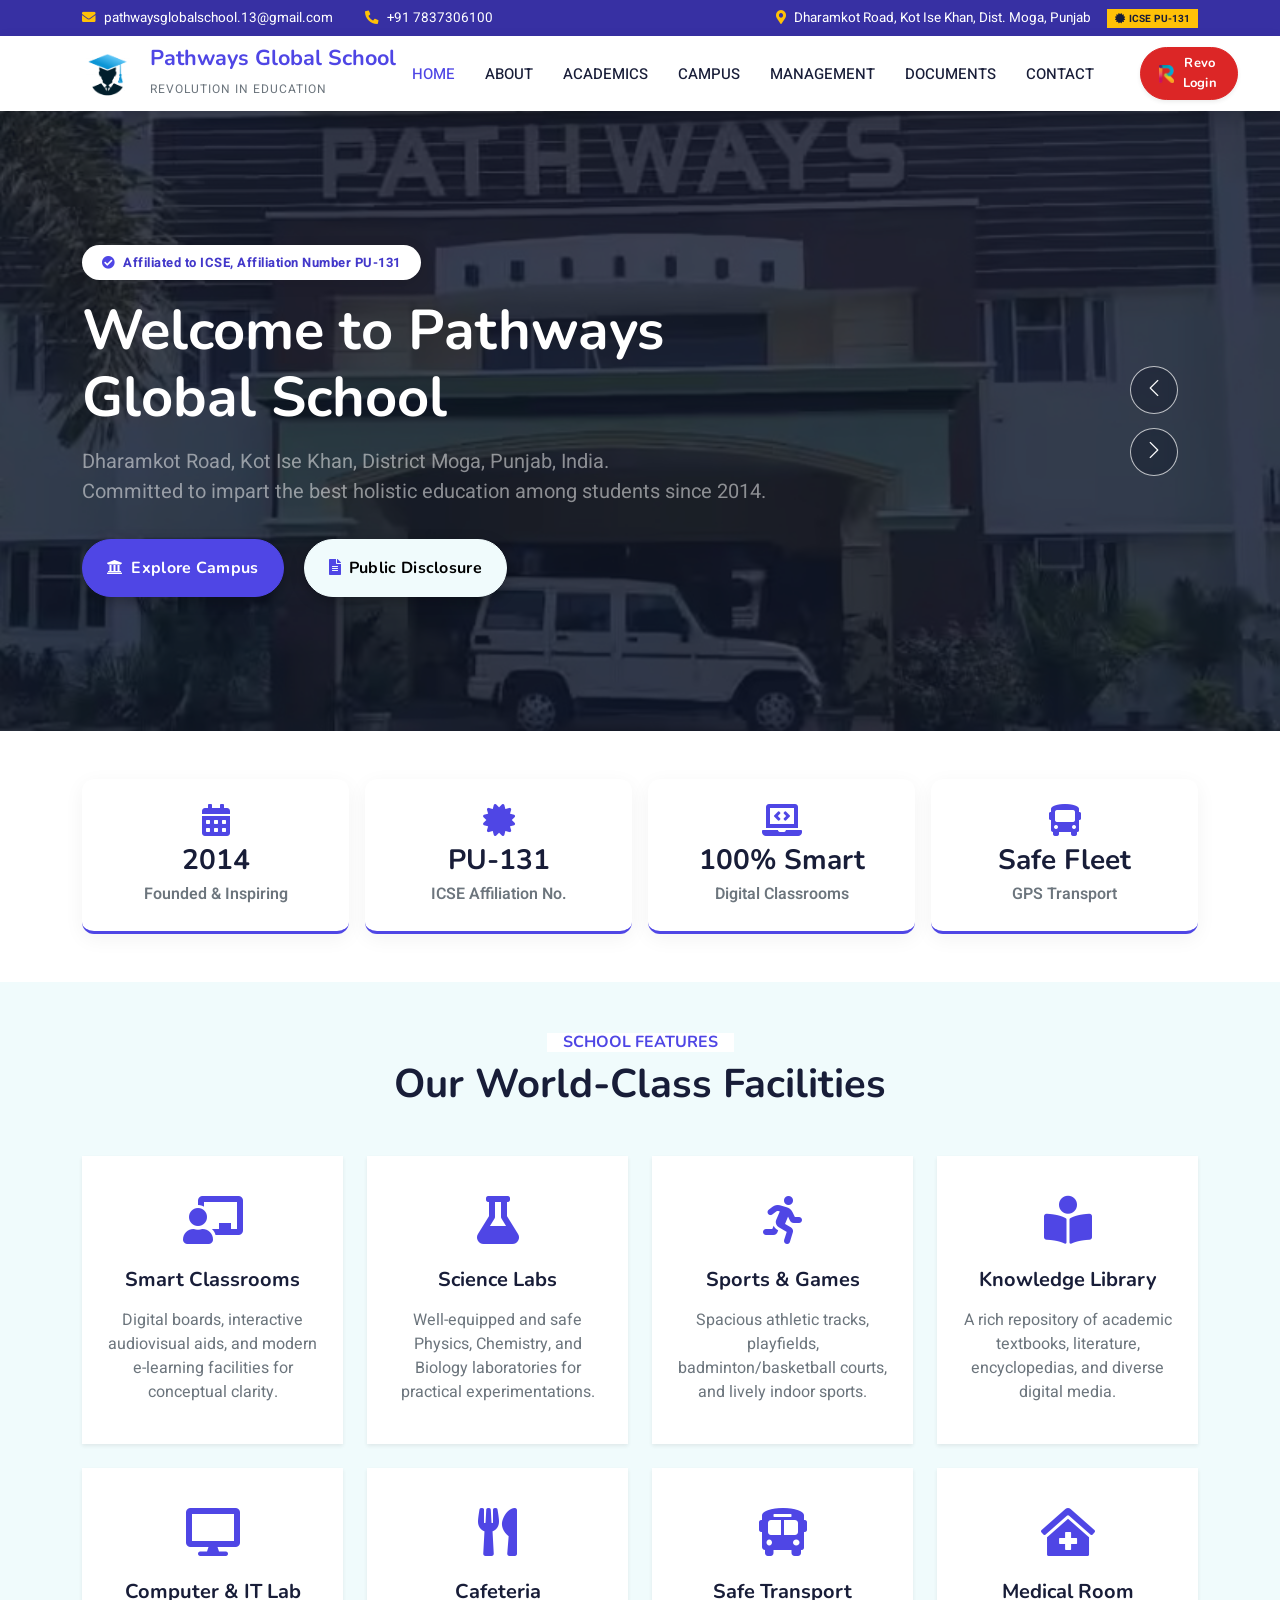
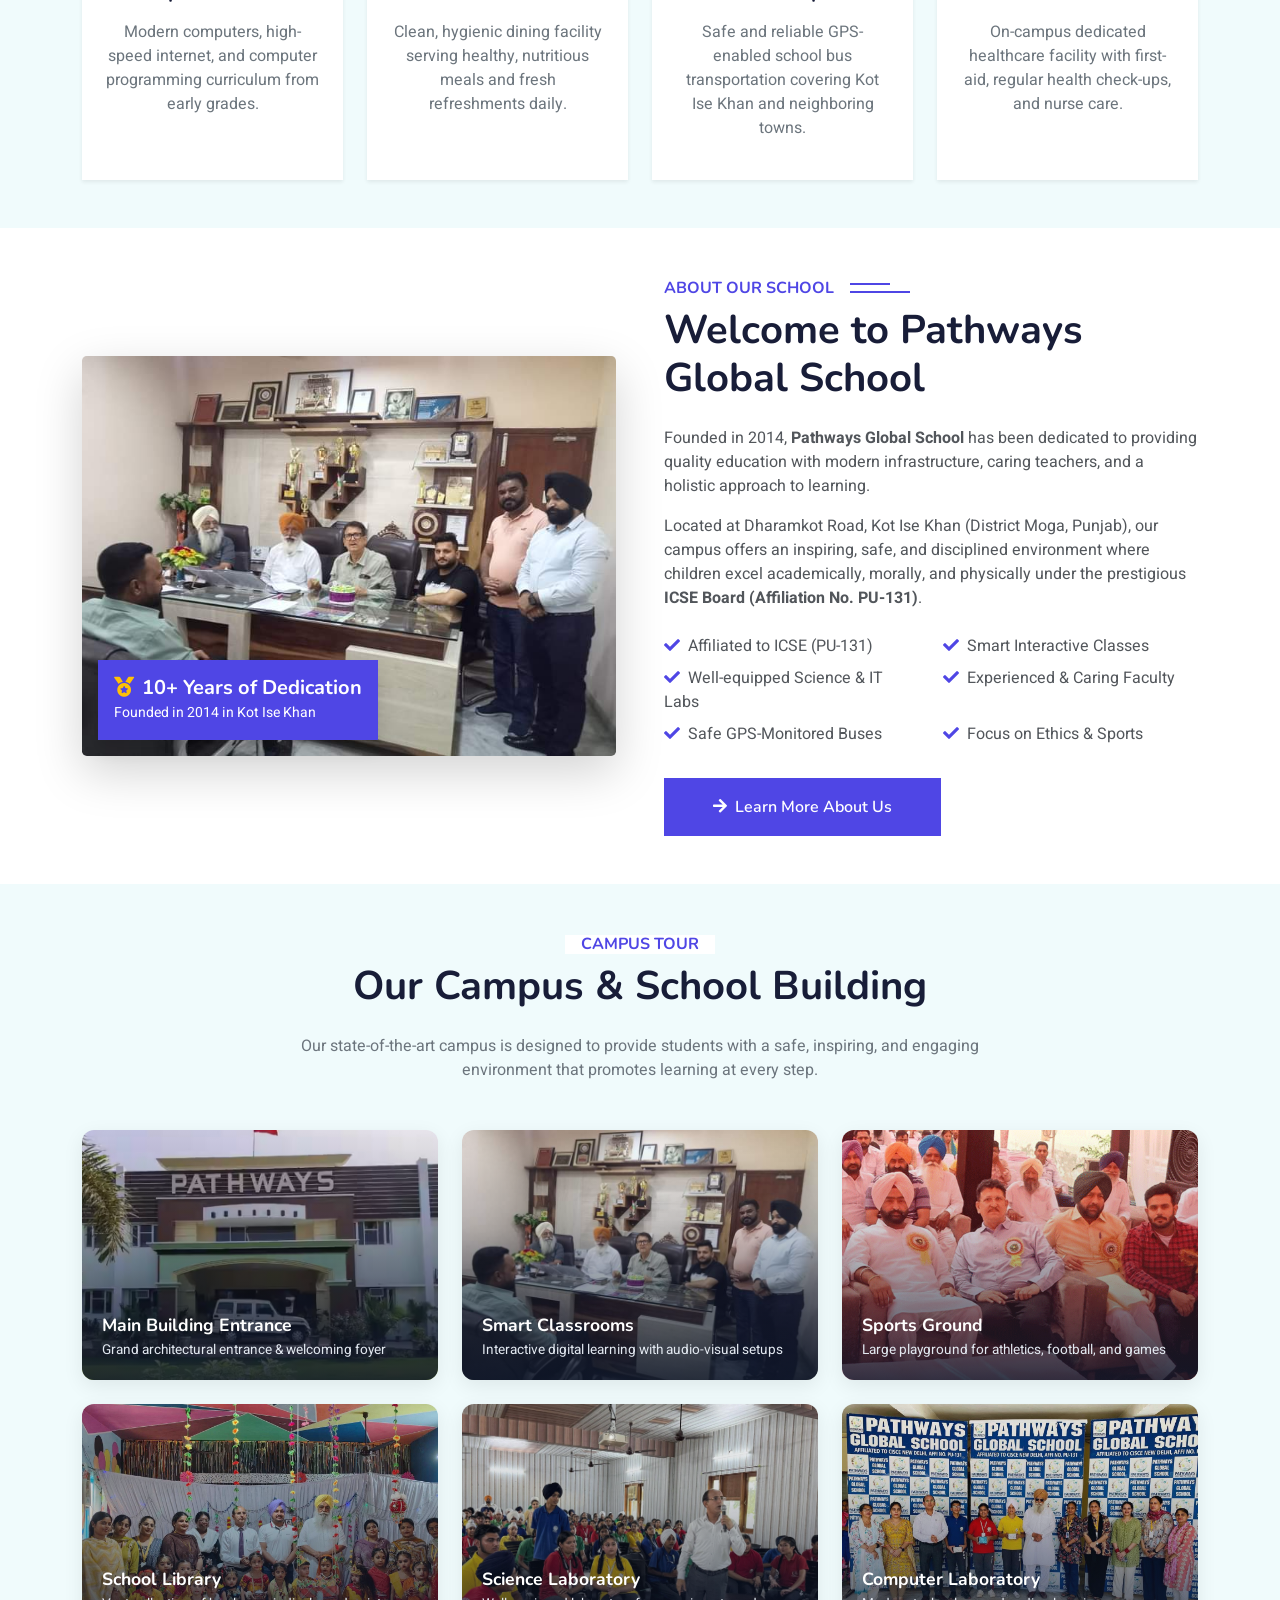
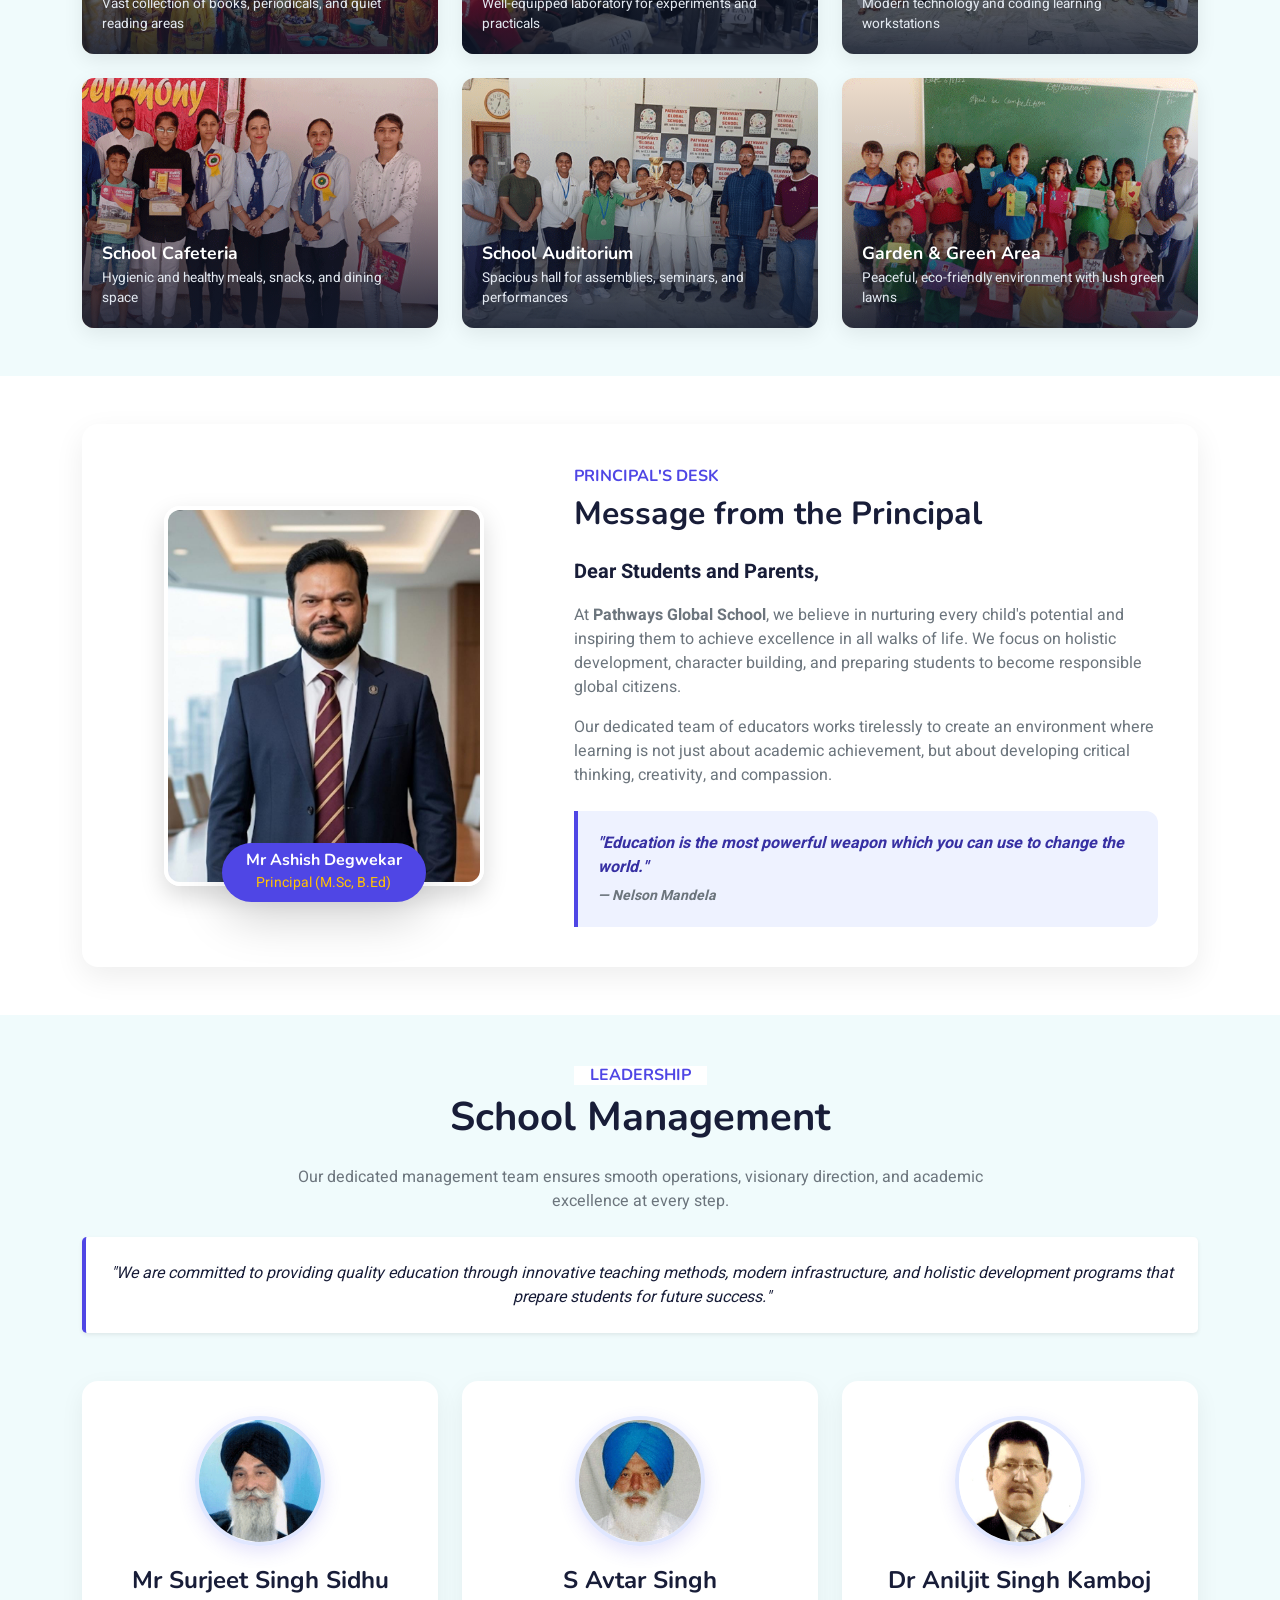
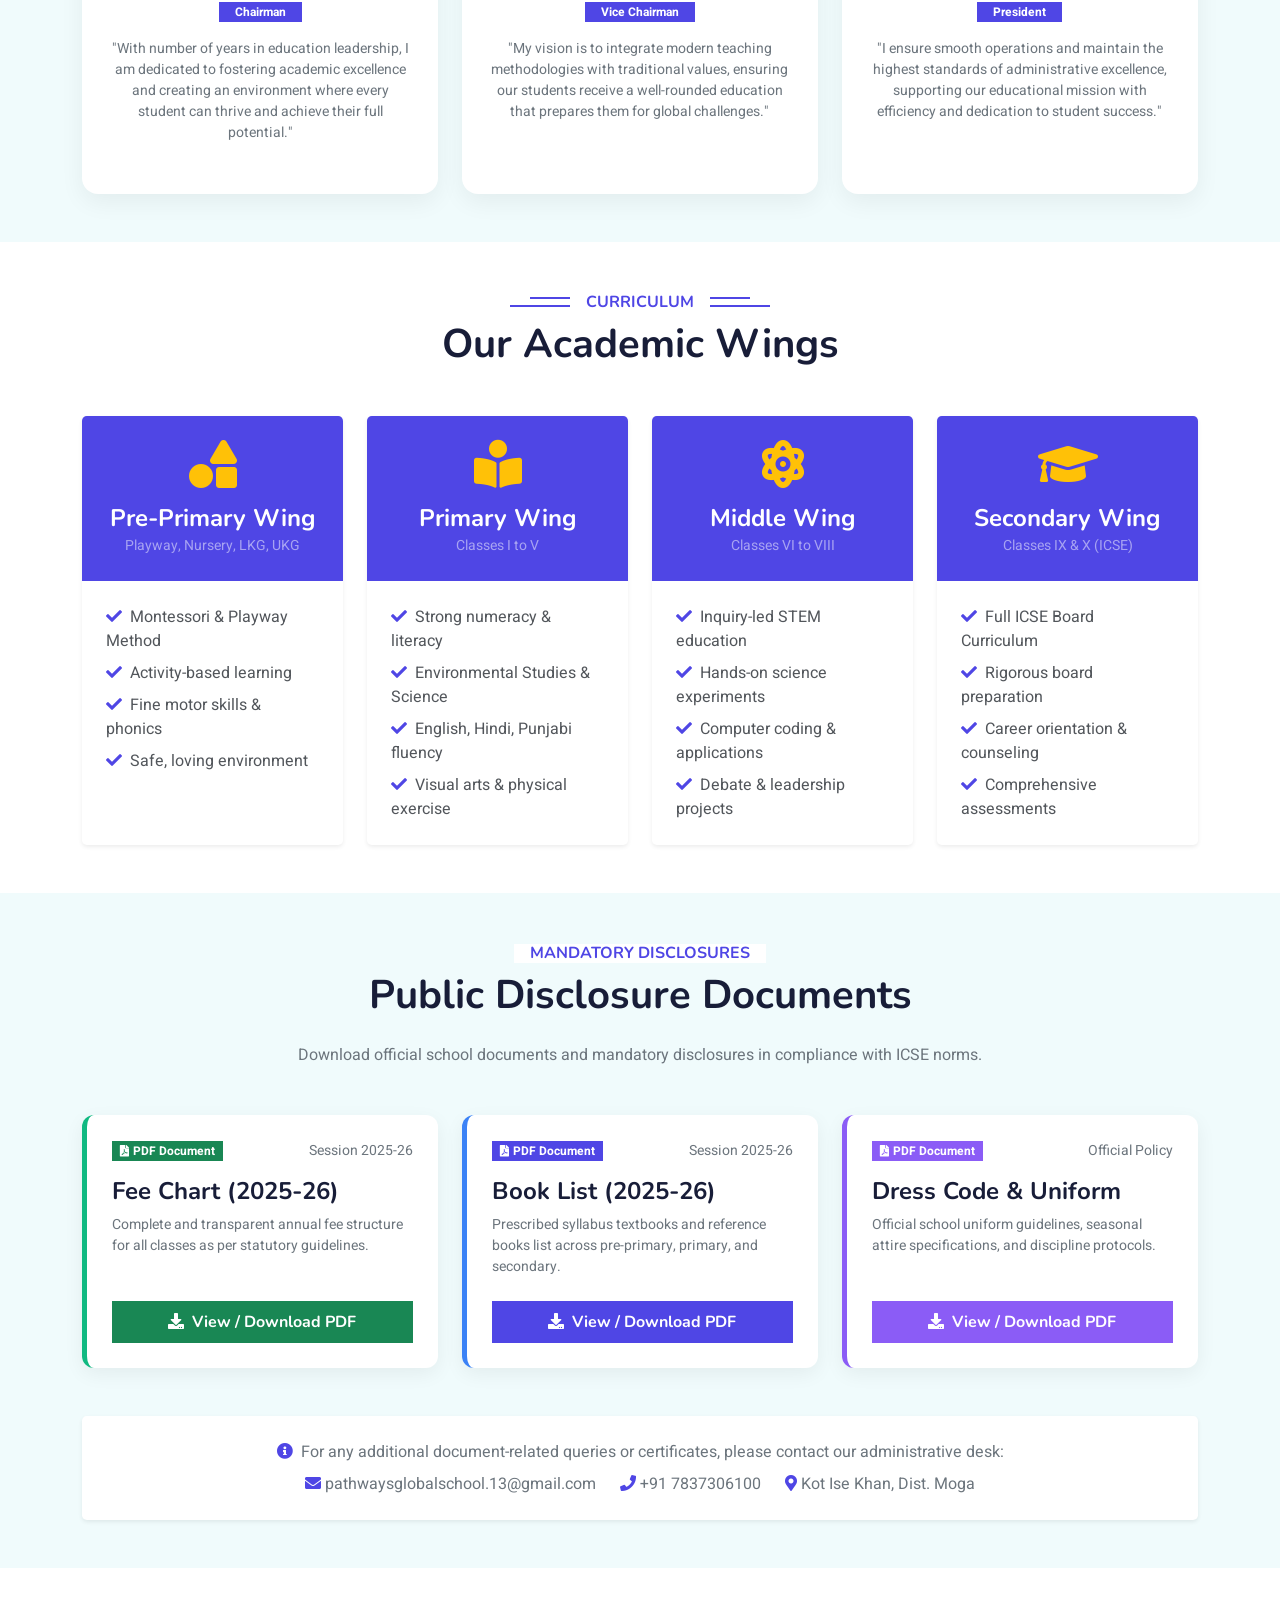
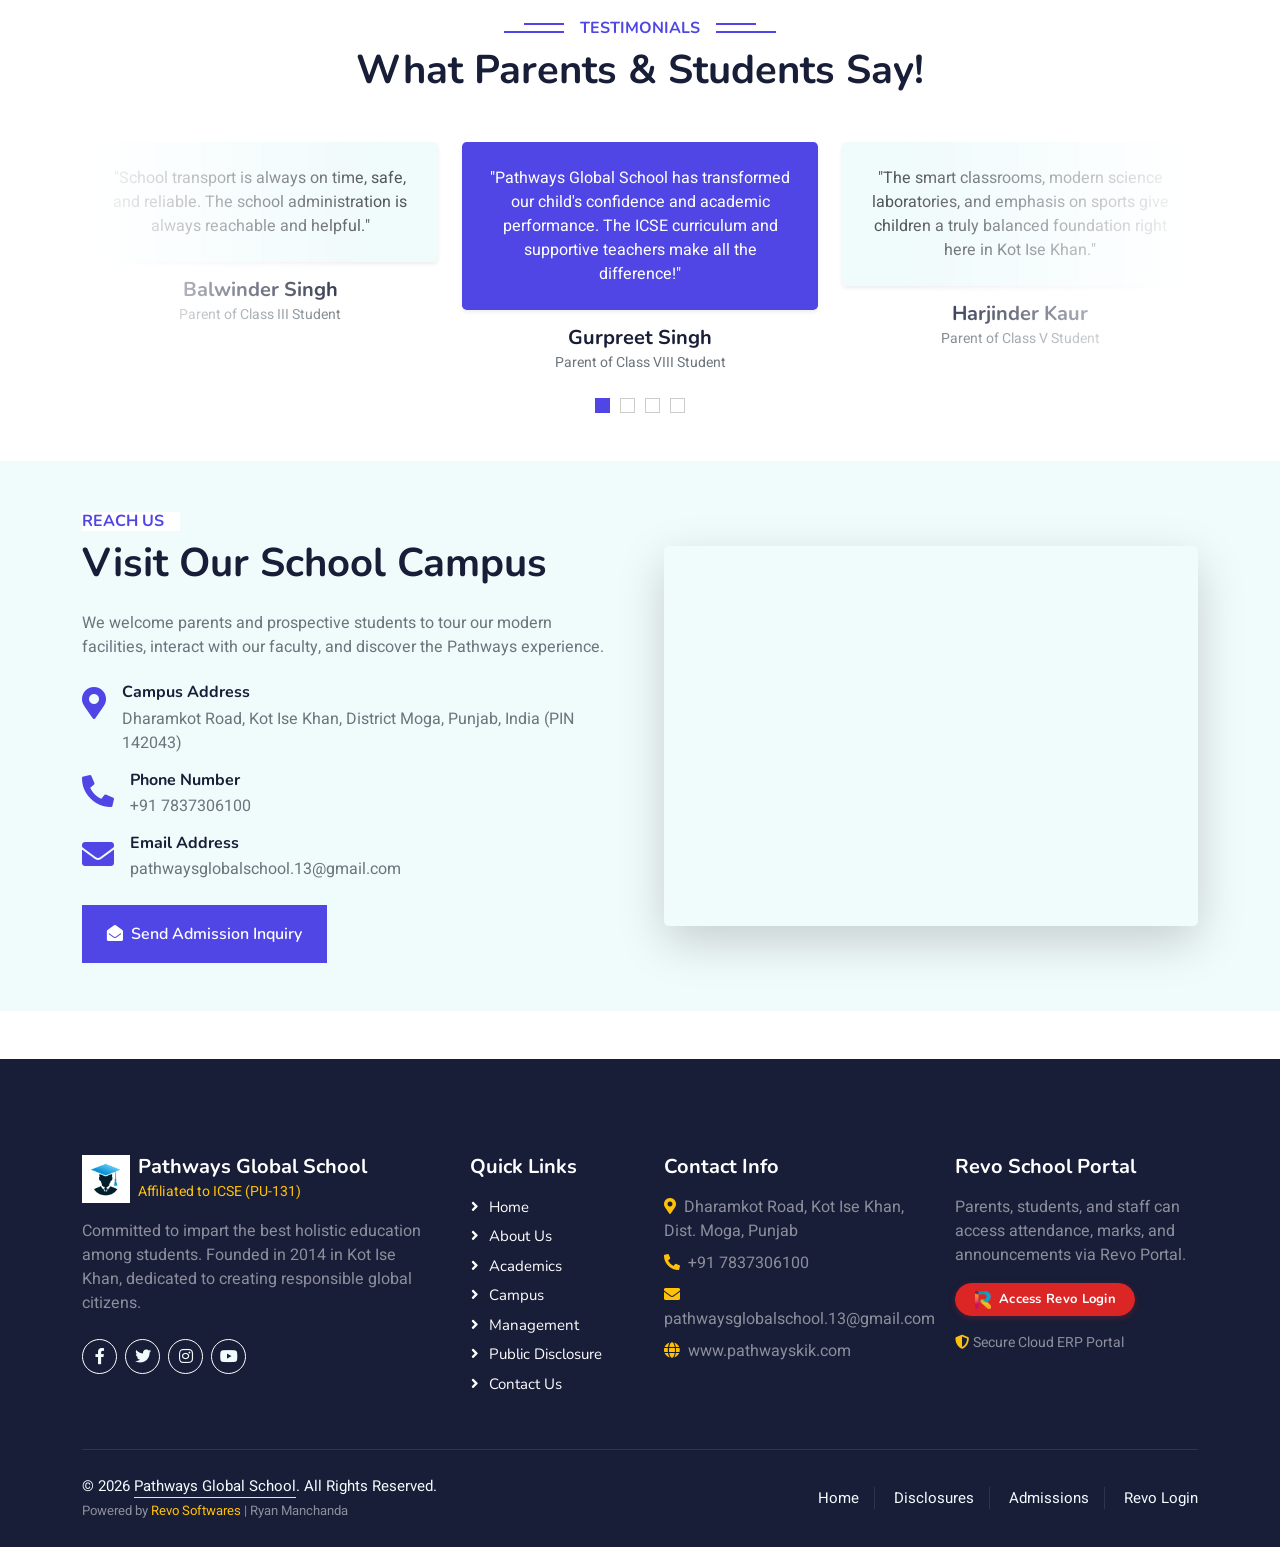
<file: index.html>
<!DOCTYPE html>
<html lang="en">

<head>
    <meta charset="utf-8">
    <title>Pathways Global School - Kot Ise Khan | ICSE Affiliated (PU-131)</title>
    <meta content="width=device-width, initial-scale=1.0" name="viewport">
    <meta content="Pathways Global School, Kot Ise Khan, ICSE Affiliated school, Dharamkot Road, Moga Punjab, Best school in Kot Ise Khan" name="keywords">
    <meta content="Pathways Global School Kot Ise Khan — Affiliated to ICSE (PU-131). Revolution in education with modern smart campus, experienced educators, and holistic learning." name="description">

    <!-- Favicon -->
    <link href="img/favicon.ico" rel="icon">

    <!-- Google Web Fonts -->
    <link rel="preconnect" href="https://fonts.googleapis.com">
    <link rel="preconnect" href="https://fonts.gstatic.com" crossorigin>
    <link href="https://fonts.googleapis.com/css2?family=Heebo:wght@400;500;600&family=Nunito:wght@600;700;800&family=Inter:wght@400;500;600;700&display=swap" rel="stylesheet">

    <!-- Icon Font Stylesheet -->
    <link href="https://cdnjs.cloudflare.com/ajax/libs/font-awesome/5.10.0/css/all.min.css" rel="stylesheet">
    <link href="https://cdn.jsdelivr.net/npm/bootstrap-icons@1.4.1/font/bootstrap-icons.css" rel="stylesheet">

    <!-- Libraries Stylesheet -->
    <link href="lib/animate/animate.min.css" rel="stylesheet">
    <link href="lib/owlcarousel/assets/owl.carousel.min.css" rel="stylesheet">

    <!-- Customized Bootstrap Stylesheet -->
    <link href="css/bootstrap.min.css" rel="stylesheet">

    <!-- Template Stylesheet -->
    <link href="css/style.css" rel="stylesheet">
</head>

<body>
    <!-- Spinner Start -->
    <div id="spinner" class="show bg-white position-fixed translate-middle w-100 vh-100 top-50 start-50 d-flex align-items-center justify-content-center">
        <div class="spinner-border text-primary" style="width: 3rem; height: 3rem;" role="status">
            <span class="sr-only">Loading...</span>
        </div>
    </div>
    <!-- Spinner End -->


    <!-- Top Bar Start -->
    <div class="top-bar">
        <div class="container d-flex flex-column flex-md-row justify-content-between align-items-center">
            <div class="d-flex align-items-center gap-3 mb-2 mb-md-0">
                <span class="me-3"><i class="fa fa-envelope me-2 text-warning"></i><a href="mailto:pathwaysglobalschool.13@gmail.com">pathwaysglobalschool.13@gmail.com</a></span>
                <span><i class="fa fa-phone-alt me-2 text-warning"></i><a href="tel:7837306100">+91 7837306100</a></span>
            </div>
            <div class="d-flex align-items-center">
                <span class="me-3 d-none d-lg-inline"><i class="fa fa-map-marker-alt me-2 text-warning"></i>Dharamkot Road, Kot Ise Khan, Dist. Moga, Punjab</span>
                <span class="badge bg-warning text-dark fw-bold px-2 py-1"><i class="fa fa-certificate me-1"></i>ICSE PU-131</span>
            </div>
        </div>
    </div>
    <!-- Top Bar End -->


    <!-- Navbar Start -->
    <nav class="navbar navbar-expand-lg bg-white navbar-light shadow sticky-top p-0">
        <div class="container">
            <a href="index.html" class="navbar-brand d-flex align-items-center py-2 px-0">
                <img src="img/logo-sq.png" alt="Pathways Global School Logo" style="height: 52px; width: auto;" class="me-3">
                <div>
                    <h3 class="m-0 text-primary fw-bold" style="font-size: 1.35rem; line-height: 1.2;">Pathways Global School</h3>
                    <small class="text-muted fw-semibold text-uppercase" style="font-size: 0.75rem; letter-spacing: 1px;">Revolution in Education</small>
                </div>
            </a>
            <button type="button" class="navbar-toggler me-2" data-bs-toggle="collapse" data-bs-target="#navbarCollapse">
                <span class="navbar-toggler-icon"></span>
            </button>
            <div class="collapse navbar-collapse" id="navbarCollapse">
                <div class="navbar-nav ms-auto p-4 p-lg-0 align-items-lg-center">
                    <a href="index.html" class="nav-item nav-link active">Home</a>
                    <a href="about.html" class="nav-item nav-link">About</a>
                    <a href="courses.html" class="nav-item nav-link">Academics</a>
                    <a href="#campus" class="nav-item nav-link">Campus</a>
                    <a href="team.html" class="nav-item nav-link">Management</a>
                    <a href="#documents" class="nav-item nav-link">Documents</a>
                    <a href="contact.html" class="nav-item nav-link">Contact</a>
                    <div class="d-lg-none mt-3 mb-2 text-center">
                        <a href="https://pathwayskik.com/login" target="_blank" rel="noopener noreferrer" class="btn btn-revo shadow-sm">
                            <img src="img/revo-icon.png" alt="Revo" class="revo-icon">Revo Login
                        </a>
                    </div>
                </div>
                <div class="d-none d-lg-block ms-3">
                    <a href="https://pathwayskik.com/login" target="_blank" rel="noopener noreferrer" class="btn btn-revo shadow-sm">
                        <img src="img/revo-icon.png" alt="Revo" class="revo-icon">Revo Login
                    </a>
                </div>
            </div>
        </div>
    </nav>
    <!-- Navbar End -->


    <!-- Carousel Start -->
    <div class="container-fluid p-0 mb-5">
        <div class="owl-carousel header-carousel position-relative">
            <div class="owl-carousel-item position-relative">
                <img class="img-fluid" src="img/main_campus.jpg" alt="Pathways Global School Main Campus" style="max-height: 620px; width: 100%; object-fit: cover;">
                <div class="position-absolute top-0 start-0 w-100 h-100 d-flex align-items-center" style="background: rgba(15, 23, 42, .75);">
                    <div class="container">
                        <div class="row justify-content-start">
                            <div class="col-sm-10 col-lg-8">
                                <div class="affiliation-badge mb-3 animated slideInDown">
                                    <i class="fa fa-check-circle me-1 text-primary"></i> Affiliated to ICSE, Affiliation Number PU-131
                                </div>
                                <h1 class="display-4 text-white fw-bold animated slideInDown mb-3">Welcome to Pathways Global School</h1>
                                <p class="fs-5 text-white-50 mb-4 pb-2">Dharamkot Road, Kot Ise Khan, District Moga, Punjab, India.<br>Committed to impart the best holistic education among students since 2014.</p>
                                <a href="#campus" class="btn btn-primary rounded-pill py-md-3 px-md-4 me-3 animated slideInLeft"><i class="fa fa-university me-2"></i>Explore Campus</a>
                                <a href="#documents" class="btn btn-light rounded-pill py-md-3 px-md-4 animated slideInRight"><i class="fa fa-file-alt me-2 text-primary"></i>Public Disclosure</a>
                            </div>
                        </div>
                    </div>
                </div>
            </div>
            <div class="owl-carousel-item position-relative">
                <img class="img-fluid" src="img/campus-1.jpg" alt="Pathways Global School Campus Entrance" style="max-height: 620px; width: 100%; object-fit: cover;">
                <div class="position-absolute top-0 start-0 w-100 h-100 d-flex align-items-center" style="background: rgba(15, 23, 42, .75);">
                    <div class="container">
                        <div class="row justify-content-start">
                            <div class="col-sm-10 col-lg-8">
                                <div class="affiliation-badge mb-3 animated slideInDown">
                                    <i class="fa fa-award me-1 text-primary"></i> Revolution in Education
                                </div>
                                <h1 class="display-4 text-white fw-bold animated slideInDown mb-3">Nurturing Leaders For Tomorrow</h1>
                                <p class="fs-5 text-white-50 mb-4 pb-2">State-of-the-art smart classrooms, STEM science laboratories, vibrant sports facilities, and values that build character.</p>
                                <a href="about.html" class="btn btn-primary rounded-pill py-md-3 px-md-4 me-3 animated slideInLeft"><i class="fa fa-info-circle me-2"></i>About PGS</a>
                                <a href="contact.html" class="btn btn-light rounded-pill py-md-3 px-md-4 animated slideInRight"><i class="fa fa-paper-plane me-2 text-primary"></i>Admissions Inquiry</a>
                            </div>
                        </div>
                    </div>
                </div>
            </div>
        </div>
    </div>
    <!-- Carousel End -->


    <!-- Quick Stats Start -->
    <div class="container mb-5">
        <div class="row g-3">
            <div class="col-lg-3 col-sm-6 wow fadeInUp" data-wow-delay="0.1s">
                <div class="stat-box">
                    <i class="fa fa-calendar-alt fa-2x text-primary mb-2"></i>
                    <h3 class="fw-bold mb-1">2014</h3>
                    <p class="text-muted mb-0 fw-medium">Founded & Inspiring</p>
                </div>
            </div>
            <div class="col-lg-3 col-sm-6 wow fadeInUp" data-wow-delay="0.2s">
                <div class="stat-box">
                    <i class="fa fa-certificate fa-2x text-primary mb-2"></i>
                    <h3 class="fw-bold mb-1">PU-131</h3>
                    <p class="text-muted mb-0 fw-medium">ICSE Affiliation No.</p>
                </div>
            </div>
            <div class="col-lg-3 col-sm-6 wow fadeInUp" data-wow-delay="0.3s">
                <div class="stat-box">
                    <i class="fa fa-laptop-code fa-2x text-primary mb-2"></i>
                    <h3 class="fw-bold mb-1">100% Smart</h3>
                    <p class="text-muted mb-0 fw-medium">Digital Classrooms</p>
                </div>
            </div>
            <div class="col-lg-3 col-sm-6 wow fadeInUp" data-wow-delay="0.4s">
                <div class="stat-box">
                    <i class="fa fa-bus fa-2x text-primary mb-2"></i>
                    <h3 class="fw-bold mb-1">Safe Fleet</h3>
                    <p class="text-muted mb-0 fw-medium">GPS Transport</p>
                </div>
            </div>
        </div>
    </div>
    <!-- Quick Stats End -->


    <!-- Features / Facilities Start -->
    <div id="features" class="container-xxl py-5 bg-light">
        <div class="container">
            <div class="text-center wow fadeInUp" data-wow-delay="0.1s">
                <h6 class="section-title bg-white text-center text-primary px-3">School Features</h6>
                <h1 class="mb-5">Our World-Class Facilities</h1>
            </div>
            <div class="row g-4">
                <div class="col-lg-3 col-sm-6 wow fadeInUp" data-wow-delay="0.1s">
                    <div class="service-item text-center pt-3 bg-white shadow-sm h-100 rounded">
                        <div class="p-4">
                            <i class="fa fa-3x fa-chalkboard-teacher text-primary mb-4"></i>
                            <h5 class="mb-3">Smart Classrooms</h5>
                            <p class="text-muted">Digital boards, interactive audiovisual aids, and modern e-learning facilities for conceptual clarity.</p>
                        </div>
                    </div>
                </div>
                <div class="col-lg-3 col-sm-6 wow fadeInUp" data-wow-delay="0.2s">
                    <div class="service-item text-center pt-3 bg-white shadow-sm h-100 rounded">
                        <div class="p-4">
                            <i class="fa fa-3x fa-flask text-primary mb-4"></i>
                            <h5 class="mb-3">Science Labs</h5>
                            <p class="text-muted">Well-equipped and safe Physics, Chemistry, and Biology laboratories for practical experimentations.</p>
                        </div>
                    </div>
                </div>
                <div class="col-lg-3 col-sm-6 wow fadeInUp" data-wow-delay="0.3s">
                    <div class="service-item text-center pt-3 bg-white shadow-sm h-100 rounded">
                        <div class="p-4">
                            <i class="fa fa-3x fa-running text-primary mb-4"></i>
                            <h5 class="mb-3">Sports & Games</h5>
                            <p class="text-muted">Spacious athletic tracks, playfields, badminton/basketball courts, and lively indoor sports.</p>
                        </div>
                    </div>
                </div>
                <div class="col-lg-3 col-sm-6 wow fadeInUp" data-wow-delay="0.4s">
                    <div class="service-item text-center pt-3 bg-white shadow-sm h-100 rounded">
                        <div class="p-4">
                            <i class="fa fa-3x fa-book-reader text-primary mb-4"></i>
                            <h5 class="mb-3">Knowledge Library</h5>
                            <p class="text-muted">A rich repository of academic textbooks, literature, encyclopedias, and diverse digital media.</p>
                        </div>
                    </div>
                </div>
                <div class="col-lg-3 col-sm-6 wow fadeInUp" data-wow-delay="0.5s">
                    <div class="service-item text-center pt-3 bg-white shadow-sm h-100 rounded">
                        <div class="p-4">
                            <i class="fa fa-3x fa-desktop text-primary mb-4"></i>
                            <h5 class="mb-3">Computer & IT Lab</h5>
                            <p class="text-muted">Modern computers, high-speed internet, and computer programming curriculum from early grades.</p>
                        </div>
                    </div>
                </div>
                <div class="col-lg-3 col-sm-6 wow fadeInUp" data-wow-delay="0.6s">
                    <div class="service-item text-center pt-3 bg-white shadow-sm h-100 rounded">
                        <div class="p-4">
                            <i class="fa fa-3x fa-utensils text-primary mb-4"></i>
                            <h5 class="mb-3">Cafeteria</h5>
                            <p class="text-muted">Clean, hygienic dining facility serving healthy, nutritious meals and fresh refreshments daily.</p>
                        </div>
                    </div>
                </div>
                <div class="col-lg-3 col-sm-6 wow fadeInUp" data-wow-delay="0.7s">
                    <div class="service-item text-center pt-3 bg-white shadow-sm h-100 rounded">
                        <div class="p-4">
                            <i class="fa fa-3x fa-bus-alt text-primary mb-4"></i>
                            <h5 class="mb-3">Safe Transport</h5>
                            <p class="text-muted">Safe and reliable GPS-enabled school bus transportation covering Kot Ise Khan and neighboring towns.</p>
                        </div>
                    </div>
                </div>
                <div class="col-lg-3 col-sm-6 wow fadeInUp" data-wow-delay="0.8s">
                    <div class="service-item text-center pt-3 bg-white shadow-sm h-100 rounded">
                        <div class="p-4">
                            <i class="fa fa-3x fa-clinic-medical text-primary mb-4"></i>
                            <h5 class="mb-3">Medical Room</h5>
                            <p class="text-muted">On-campus dedicated healthcare facility with first-aid, regular health check-ups, and nurse care.</p>
                        </div>
                    </div>
                </div>
            </div>
        </div>
    </div>
    <!-- Features / Facilities End -->


    <!-- About Start -->
    <div id="about" class="container-xxl py-5">
        <div class="container">
            <div class="row g-5 align-items-center">
                <div class="col-lg-6 wow fadeInUp" data-wow-delay="0.1s">
                    <div class="position-relative">
                        <img class="img-fluid rounded-3 shadow-lg w-100" src="img/campus-2.jpg" alt="Pathways Global School Classrooms" style="min-height: 380px; object-fit: cover;">
                        <div class="position-absolute bottom-0 start-0 bg-primary text-white p-3 m-3 rounded-2 shadow">
                            <h5 class="text-white mb-0 fw-bold"><i class="fa fa-medal me-2 text-warning"></i>10+ Years of Dedication</h5>
                            <small>Founded in 2014 in Kot Ise Khan</small>
                        </div>
                    </div>
                </div>
                <div class="col-lg-6 wow fadeInUp" data-wow-delay="0.3s">
                    <h6 class="section-title bg-white text-start text-primary pe-3">About Our School</h6>
                    <h1 class="mb-4">Welcome to Pathways Global School</h1>
                    <p class="mb-3">Founded in 2014, <strong>Pathways Global School</strong> has been dedicated to providing quality education with modern infrastructure, caring teachers, and a holistic approach to learning.</p>
                    <p class="mb-4">Located at Dharamkot Road, Kot Ise Khan (District Moga, Punjab), our campus offers an inspiring, safe, and disciplined environment where children excel academically, morally, and physically under the prestigious <strong>ICSE Board (Affiliation No. PU-131)</strong>.</p>
                    <div class="row gy-2 gx-4 mb-4">
                        <div class="col-sm-6">
                            <p class="mb-0"><i class="fa fa-check text-primary me-2"></i>Affiliated to ICSE (PU-131)</p>
                        </div>
                        <div class="col-sm-6">
                            <p class="mb-0"><i class="fa fa-check text-primary me-2"></i>Smart Interactive Classes</p>
                        </div>
                        <div class="col-sm-6">
                            <p class="mb-0"><i class="fa fa-check text-primary me-2"></i>Well-equipped Science & IT Labs</p>
                        </div>
                        <div class="col-sm-6">
                            <p class="mb-0"><i class="fa fa-check text-primary me-2"></i>Experienced & Caring Faculty</p>
                        </div>
                        <div class="col-sm-6">
                            <p class="mb-0"><i class="fa fa-check text-primary me-2"></i>Safe GPS-Monitored Buses</p>
                        </div>
                        <div class="col-sm-6">
                            <p class="mb-0"><i class="fa fa-check text-primary me-2"></i>Focus on Ethics & Sports</p>
                        </div>
                    </div>
                    <a class="btn btn-primary py-3 px-5 mt-2 rounded-2" href="about.html"><i class="fa fa-arrow-right me-2"></i>Learn More About Us</a>
                </div>
            </div>
        </div>
    </div>
    <!-- About End -->


    <!-- Campus Showcase Start -->
    <div id="campus" class="container-xxl py-5 bg-light">
        <div class="container">
            <div class="text-center wow fadeInUp" data-wow-delay="0.1s">
                <h6 class="section-title bg-white text-center text-primary px-3">Campus Tour</h6>
                <h1 class="mb-4">Our Campus & School Building</h1>
                <p class="text-muted mx-auto mb-5" style="max-width: 700px;">Our state-of-the-art campus is designed to provide students with a safe, inspiring, and engaging environment that promotes learning at every step.</p>
            </div>
            <div class="row g-4">
                <!-- Building 1 -->
                <div class="col-lg-4 col-md-6 wow fadeInUp" data-wow-delay="0.1s">
                    <div class="campus-item">
                        <img src="img/campus-1.jpg" alt="Main Building Entrance">
                        <div class="campus-overlay">
                            <h5>Main Building Entrance</h5>
                            <p>Grand architectural entrance & welcoming foyer</p>
                        </div>
                    </div>
                </div>
                <!-- Building 2 -->
                <div class="col-lg-4 col-md-6 wow fadeInUp" data-wow-delay="0.2s">
                    <div class="campus-item">
                        <img src="img/campus-2.jpg" alt="Smart Classrooms">
                        <div class="campus-overlay">
                            <h5>Smart Classrooms</h5>
                            <p>Interactive digital learning with audio-visual setups</p>
                        </div>
                    </div>
                </div>
                <!-- Building 3 -->
                <div class="col-lg-4 col-md-6 wow fadeInUp" data-wow-delay="0.3s">
                    <div class="campus-item">
                        <img src="img/campus-3.jpg" alt="Sports Ground">
                        <div class="campus-overlay">
                            <h5>Sports Ground</h5>
                            <p>Large playground for athletics, football, and games</p>
                        </div>
                    </div>
                </div>
                <!-- Building 4 -->
                <div class="col-lg-4 col-md-6 wow fadeInUp" data-wow-delay="0.4s">
                    <div class="campus-item">
                        <img src="img/campus-4.jpg" alt="School Library">
                        <div class="campus-overlay">
                            <h5>School Library</h5>
                            <p>Vast collection of books, periodicals, and quiet reading areas</p>
                        </div>
                    </div>
                </div>
                <!-- Building 5 -->
                <div class="col-lg-4 col-md-6 wow fadeInUp" data-wow-delay="0.5s">
                    <div class="campus-item">
                        <img src="img/campus-5.jpg" alt="Science Laboratory">
                        <div class="campus-overlay">
                            <h5>Science Laboratory</h5>
                            <p>Well-equipped laboratory for experiments and practicals</p>
                        </div>
                    </div>
                </div>
                <!-- Building 6 -->
                <div class="col-lg-4 col-md-6 wow fadeInUp" data-wow-delay="0.6s">
                    <div class="campus-item">
                        <img src="img/campus-6.jpg" alt="Computer Laboratory">
                        <div class="campus-overlay">
                            <h5>Computer Laboratory</h5>
                            <p>Modern technology and coding learning workstations</p>
                        </div>
                    </div>
                </div>
                <!-- Building 7 -->
                <div class="col-lg-4 col-md-6 wow fadeInUp" data-wow-delay="0.7s">
                    <div class="campus-item">
                        <img src="img/campus-7.jpg" alt="School Cafeteria">
                        <div class="campus-overlay">
                            <h5>School Cafeteria</h5>
                            <p>Hygienic and healthy meals, snacks, and dining space</p>
                        </div>
                    </div>
                </div>
                <!-- Building 8 -->
                <div class="col-lg-4 col-md-6 wow fadeInUp" data-wow-delay="0.8s">
                    <div class="campus-item">
                        <img src="img/campus-8.jpg" alt="School Auditorium">
                        <div class="campus-overlay">
                            <h5>School Auditorium</h5>
                            <p>Spacious hall for assemblies, seminars, and performances</p>
                        </div>
                    </div>
                </div>
                <!-- Building 9 -->
                <div class="col-lg-4 col-md-6 wow fadeInUp" data-wow-delay="0.9s">
                    <div class="campus-item">
                        <img src="img/campus-9.jpg" alt="Garden Area">
                        <div class="campus-overlay">
                            <h5>Garden & Green Area</h5>
                            <p>Peaceful, eco-friendly environment with lush green lawns</p>
                        </div>
                    </div>
                </div>
            </div>
        </div>
    </div>
    <!-- Campus Showcase End -->


    <!-- Principal Section Start -->
    <div id="principal" class="container-xxl py-5">
        <div class="container">
            <div class="principal-card wow fadeInUp" data-wow-delay="0.1s">
                <div class="row g-5 align-items-center">
                    <div class="col-lg-5 text-center">
                        <div class="position-relative d-inline-block">
                            <img src="img/principal.jpg" alt="Mr Ashish Degwekar, Principal" class="principal-img">
                            <div class="position-absolute bottom-0 start-50 translate-middle-x bg-primary text-white py-2 px-4 rounded-pill shadow-lg text-nowrap mb-n3">
                                <h6 class="text-white mb-0 fw-bold">Mr Ashish Degwekar</h6>
                                <small class="text-warning">Principal (M.Sc, B.Ed)</small>
                            </div>
                        </div>
                    </div>
                    <div class="col-lg-7">
                        <h6 class="section-title bg-white text-start text-primary pe-3">Principal's Desk</h6>
                        <h2 class="mb-4 fw-bold">Message from the Principal</h2>
                        <div class="text-muted leading-relaxed mb-4">
                            <p class="fs-5 fw-bold text-dark mb-3">Dear Students and Parents,</p>
                            <p>At <strong>Pathways Global School</strong>, we believe in nurturing every child's potential and inspiring them to achieve excellence in all walks of life. We focus on holistic development, character building, and preparing students to become responsible global citizens.</p>
                            <p>Our dedicated team of educators works tirelessly to create an environment where learning is not just about academic achievement, but about developing critical thinking, creativity, and compassion.</p>
                        </div>
                        <div class="quote-box">
                            <p class="mb-1 fw-bold fs-6">"Education is the most powerful weapon which you can use to change the world."</p>
                            <small class="text-muted fw-bold">— Nelson Mandela</small>
                        </div>
                    </div>
                </div>
            </div>
        </div>
    </div>
    <!-- Principal Section End -->


    <!-- Management Section Start -->
    <div id="management" class="container-xxl py-5 bg-light">
        <div class="container">
            <div class="text-center wow fadeInUp" data-wow-delay="0.1s">
                <h6 class="section-title bg-white text-center text-primary px-3">Leadership</h6>
                <h1 class="mb-4">School Management</h1>
                <p class="text-muted mx-auto mb-4" style="max-width: 700px;">Our dedicated management team ensures smooth operations, visionary direction, and academic excellence at every step.</p>
                <div class="bg-white rounded-3 p-4 shadow-sm max-w-4xl mx-auto mb-5 border-start border-4 border-primary">
                    <p class="text-dark fst-italic mb-0">"We are committed to providing quality education through innovative teaching methods, modern infrastructure, and holistic development programs that prepare students for future success."</p>
                </div>
            </div>
            <div class="row g-4 justify-content-center">
                <!-- Chairman -->
                <div class="col-lg-4 col-md-6 wow fadeInUp" data-wow-delay="0.1s">
                    <div class="mgmt-card text-center">
                        <img src="img/management-1.jpg" alt="Mr Surjeet Singh Sidhu - Chairman" class="mgmt-avatar">
                        <h4 class="fw-bold mb-1">Mr Surjeet Singh Sidhu</h4>
                        <span class="badge bg-primary text-white mb-3 px-3 py-1">Chairman</span>
                        <p class="text-muted small leading-relaxed">"With number of years in education leadership, I am dedicated to fostering academic excellence and creating an environment where every student can thrive and achieve their full potential."</p>
                    </div>
                </div>
                <!-- Vice Chairman -->
                <div class="col-lg-4 col-md-6 wow fadeInUp" data-wow-delay="0.2s">
                    <div class="mgmt-card text-center">
                        <img src="img/management-2.jpg" alt="S Avtar Singh - Vice Chairman" class="mgmt-avatar">
                        <h4 class="fw-bold mb-1">S Avtar Singh</h4>
                        <span class="badge bg-primary text-white mb-3 px-3 py-1">Vice Chairman</span>
                        <p class="text-muted small leading-relaxed">"My vision is to integrate modern teaching methodologies with traditional values, ensuring our students receive a well-rounded education that prepares them for global challenges."</p>
                    </div>
                </div>
                <!-- President -->
                <div class="col-lg-4 col-md-6 wow fadeInUp" data-wow-delay="0.3s">
                    <div class="mgmt-card text-center">
                        <img src="img/management-3.jpg" alt="Dr Aniljit Singh Kamboj - President" class="mgmt-avatar">
                        <h4 class="fw-bold mb-1">Dr Aniljit Singh Kamboj</h4>
                        <span class="badge bg-primary text-white mb-3 px-3 py-1">President</span>
                        <p class="text-muted small leading-relaxed">"I ensure smooth operations and maintain the highest standards of administrative excellence, supporting our educational mission with efficiency and dedication to student success."</p>
                    </div>
                </div>
            </div>
        </div>
    </div>
    <!-- Management Section End -->


    <!-- Academics Wings Start -->
    <div class="container-xxl py-5">
        <div class="container">
            <div class="text-center wow fadeInUp" data-wow-delay="0.1s">
                <h6 class="section-title bg-white text-center text-primary px-3">Curriculum</h6>
                <h1 class="mb-5">Our Academic Wings</h1>
            </div>
            <div class="row g-4">
                <div class="col-lg-3 col-md-6 wow fadeInUp" data-wow-delay="0.1s">
                    <div class="card h-100 border-0 shadow-sm rounded-3 overflow-hidden">
                        <div class="bg-primary text-white p-4 text-center">
                            <i class="fa fa-shapes fa-3x mb-3 text-warning"></i>
                            <h4 class="text-white mb-0">Pre-Primary Wing</h4>
                            <small class="text-white-50">Playway, Nursery, LKG, UKG</small>
                        </div>
                        <div class="card-body p-4">
                            <ul class="list-unstyled mb-0">
                                <li class="mb-2"><i class="fa fa-check text-primary me-2"></i>Montessori & Playway Method</li>
                                <li class="mb-2"><i class="fa fa-check text-primary me-2"></i>Activity-based learning</li>
                                <li class="mb-2"><i class="fa fa-check text-primary me-2"></i>Fine motor skills & phonics</li>
                                <li><i class="fa fa-check text-primary me-2"></i>Safe, loving environment</li>
                            </ul>
                        </div>
                    </div>
                </div>
                <div class="col-lg-3 col-md-6 wow fadeInUp" data-wow-delay="0.2s">
                    <div class="card h-100 border-0 shadow-sm rounded-3 overflow-hidden">
                        <div class="bg-primary text-white p-4 text-center">
                            <i class="fa fa-book-reader fa-3x mb-3 text-warning"></i>
                            <h4 class="text-white mb-0">Primary Wing</h4>
                            <small class="text-white-50">Classes I to V</small>
                        </div>
                        <div class="card-body p-4">
                            <ul class="list-unstyled mb-0">
                                <li class="mb-2"><i class="fa fa-check text-primary me-2"></i>Strong numeracy & literacy</li>
                                <li class="mb-2"><i class="fa fa-check text-primary me-2"></i>Environmental Studies & Science</li>
                                <li class="mb-2"><i class="fa fa-check text-primary me-2"></i>English, Hindi, Punjabi fluency</li>
                                <li><i class="fa fa-check text-primary me-2"></i>Visual arts & physical exercise</li>
                            </ul>
                        </div>
                    </div>
                </div>
                <div class="col-lg-3 col-md-6 wow fadeInUp" data-wow-delay="0.3s">
                    <div class="card h-100 border-0 shadow-sm rounded-3 overflow-hidden">
                        <div class="bg-primary text-white p-4 text-center">
                            <i class="fa fa-atom fa-3x mb-3 text-warning"></i>
                            <h4 class="text-white mb-0">Middle Wing</h4>
                            <small class="text-white-50">Classes VI to VIII</small>
                        </div>
                        <div class="card-body p-4">
                            <ul class="list-unstyled mb-0">
                                <li class="mb-2"><i class="fa fa-check text-primary me-2"></i>Inquiry-led STEM education</li>
                                <li class="mb-2"><i class="fa fa-check text-primary me-2"></i>Hands-on science experiments</li>
                                <li class="mb-2"><i class="fa fa-check text-primary me-2"></i>Computer coding & applications</li>
                                <li><i class="fa fa-check text-primary me-2"></i>Debate & leadership projects</li>
                            </ul>
                        </div>
                    </div>
                </div>
                <div class="col-lg-3 col-md-6 wow fadeInUp" data-wow-delay="0.4s">
                    <div class="card h-100 border-0 shadow-sm rounded-3 overflow-hidden">
                        <div class="bg-primary text-white p-4 text-center">
                            <i class="fa fa-graduation-cap fa-3x mb-3 text-warning"></i>
                            <h4 class="text-white mb-0">Secondary Wing</h4>
                            <small class="text-white-50">Classes IX & X (ICSE)</small>
                        </div>
                        <div class="card-body p-4">
                            <ul class="list-unstyled mb-0">
                                <li class="mb-2"><i class="fa fa-check text-primary me-2"></i>Full ICSE Board Curriculum</li>
                                <li class="mb-2"><i class="fa fa-check text-primary me-2"></i>Rigorous board preparation</li>
                                <li class="mb-2"><i class="fa fa-check text-primary me-2"></i>Career orientation & counseling</li>
                                <li><i class="fa fa-check text-primary me-2"></i>Comprehensive assessments</li>
                            </ul>
                        </div>
                    </div>
                </div>
            </div>
        </div>
    </div>
    <!-- Academics Wings End -->


    <!-- Public Disclosure Documents Start -->
    <div id="documents" class="container-xxl py-5 bg-light">
        <div class="container">
            <div class="text-center wow fadeInUp" data-wow-delay="0.1s">
                <h6 class="section-title bg-white text-center text-primary px-3">Mandatory Disclosures</h6>
                <h1 class="mb-4">Public Disclosure Documents</h1>
                <p class="text-muted mx-auto mb-5" style="max-width: 700px;">Download official school documents and mandatory disclosures in compliance with ICSE norms.</p>
            </div>
            <div class="row g-4">
                <!-- Doc 1 -->
                <div class="col-lg-4 col-md-6 wow fadeInUp" data-wow-delay="0.1s">
                    <div class="doc-card border-green h-100 d-flex flex-column justify-content-between">
                        <div>
                            <div class="d-flex justify-content-between align-items-center mb-3">
                                <span class="badge bg-success text-white px-2 py-1 uppercase"><i class="fa fa-file-pdf me-1"></i>PDF Document</span>
                                <small class="text-muted">Session 2025-26</small>
                            </div>
                            <h4 class="fw-bold text-dark mb-2">Fee Chart (2025-26)</h4>
                            <p class="text-muted small mb-4">Complete and transparent annual fee structure for all classes as per statutory guidelines.</p>
                        </div>
                        <a href="docs/fee_chart_2025_26.pdf" target="_blank" class="btn btn-success text-white w-100 fw-bold py-2">
                            <i class="fa fa-download me-2"></i>View / Download PDF
                        </a>
                    </div>
                </div>
                <!-- Doc 2 -->
                <div class="col-lg-4 col-md-6 wow fadeInUp" data-wow-delay="0.2s">
                    <div class="doc-card border-blue h-100 d-flex flex-column justify-content-between">
                        <div>
                            <div class="d-flex justify-content-between align-items-center mb-3">
                                <span class="badge bg-primary text-white px-2 py-1 uppercase"><i class="fa fa-file-pdf me-1"></i>PDF Document</span>
                                <small class="text-muted">Session 2025-26</small>
                            </div>
                            <h4 class="fw-bold text-dark mb-2">Book List (2025-26)</h4>
                            <p class="text-muted small mb-4">Prescribed syllabus textbooks and reference books list across pre-primary, primary, and secondary.</p>
                        </div>
                        <a href="docs/book_list_2025_26.pdf" target="_blank" class="btn btn-primary text-white w-100 fw-bold py-2">
                            <i class="fa fa-download me-2"></i>View / Download PDF
                        </a>
                    </div>
                </div>
                <!-- Doc 3 -->
                <div class="col-lg-4 col-md-6 wow fadeInUp" data-wow-delay="0.3s">
                    <div class="doc-card border-purple h-100 d-flex flex-column justify-content-between">
                        <div>
                            <div class="d-flex justify-content-between align-items-center mb-3">
                                <span class="badge bg-secondary text-white px-2 py-1 uppercase" style="background-color: #8b5cf6 !important;"><i class="fa fa-file-pdf me-1"></i>PDF Document</span>
                                <small class="text-muted">Official Policy</small>
                            </div>
                            <h4 class="fw-bold text-dark mb-2">Dress Code & Uniform</h4>
                            <p class="text-muted small mb-4">Official school uniform guidelines, seasonal attire specifications, and discipline protocols.</p>
                        </div>
                        <a href="docs/dress_code.pdf" target="_blank" class="btn text-white w-100 fw-bold py-2" style="background-color: #8b5cf6;">
                            <i class="fa fa-download me-2"></i>View / Download PDF
                        </a>
                    </div>
                </div>
            </div>
            <div class="mt-5 text-center bg-white p-4 rounded-3 shadow-sm">
                <p class="text-muted mb-2"><i class="fa fa-info-circle text-primary me-2"></i>For any additional document-related queries or certificates, please contact our administrative desk:</p>
                <div class="d-flex flex-wrap justify-content-center gap-4 text-muted fw-semibold">
                    <span><i class="fa fa-envelope text-primary me-1"></i>pathwaysglobalschool.13@gmail.com</span>
                    <span><i class="fa fa-phone text-primary me-1"></i>+91 7837306100</span>
                    <span><i class="fa fa-map-marker-alt text-primary me-1"></i>Kot Ise Khan, Dist. Moga</span>
                </div>
            </div>
        </div>
    </div>
    <!-- Public Disclosure Documents End -->


    <!-- Testimonial Start -->
    <div class="container-xxl py-5 wow fadeInUp" data-wow-delay="0.1s">
        <div class="container">
            <div class="text-center">
                <h6 class="section-title bg-white text-center text-primary px-3">Testimonials</h6>
                <h1 class="mb-5">What Parents & Students Say!</h1>
            </div>
            <div class="owl-carousel testimonial-carousel position-relative">
                <div class="testimonial-item text-center">
                    <div class="testimonial-text bg-light text-center p-4 rounded-3 shadow-sm mb-3">
                        <p class="mb-0">"Pathways Global School has transformed our child's confidence and academic performance. The ICSE curriculum and supportive teachers make all the difference!"</p>
                    </div>
                    <h5 class="mb-0">Gurpreet Singh</h5>
                    <small class="text-muted">Parent of Class VIII Student</small>
                </div>
                <div class="testimonial-item text-center">
                    <div class="testimonial-text bg-light text-center p-4 rounded-3 shadow-sm mb-3">
                        <p class="mb-0">"The smart classrooms, modern science laboratories, and emphasis on sports give children a truly balanced foundation right here in Kot Ise Khan."</p>
                    </div>
                    <h5 class="mb-0">Harjinder Kaur</h5>
                    <small class="text-muted">Parent of Class V Student</small>
                </div>
                <div class="testimonial-item text-center">
                    <div class="testimonial-text bg-light text-center p-4 rounded-3 shadow-sm mb-3">
                        <p class="mb-0">"PGS provides an encouraging environment with dedicated leadership and personal mentorship. Proud to be part of the Pathways family!"</p>
                    </div>
                    <h5 class="mb-0">Amanpreet Sharma</h5>
                    <small class="text-muted">Parent of Class X Student</small>
                </div>
                <div class="testimonial-item text-center">
                    <div class="testimonial-text bg-light text-center p-4 rounded-3 shadow-sm mb-3">
                        <p class="mb-0">"School transport is always on time, safe, and reliable. The school administration is always reachable and helpful."</p>
                    </div>
                    <h5 class="mb-0">Balwinder Singh</h5>
                    <small class="text-muted">Parent of Class III Student</small>
                </div>
            </div>
        </div>
    </div>
    <!-- Testimonial End -->


    <!-- Contact Teaser & Map Start -->
    <div class="container-xxl py-5 bg-light">
        <div class="container">
            <div class="row g-5 align-items-center">
                <div class="col-lg-6 wow fadeInUp" data-wow-delay="0.1s">
                    <h6 class="section-title bg-white text-start text-primary pe-3">Reach Us</h6>
                    <h1 class="mb-4">Visit Our School Campus</h1>
                    <p class="text-muted mb-4">We welcome parents and prospective students to tour our modern facilities, interact with our faculty, and discover the Pathways experience.</p>
                    <div class="d-flex align-items-start mb-3">
                        <i class="fa fa-map-marker-alt fa-2x text-primary me-3 mt-1"></i>
                        <div>
                            <h6 class="fw-bold mb-1">Campus Address</h6>
                            <p class="text-muted mb-0">Dharamkot Road, Kot Ise Khan, District Moga, Punjab, India (PIN 142043)</p>
                        </div>
                    </div>
                    <div class="d-flex align-items-start mb-3">
                        <i class="fa fa-phone-alt fa-2x text-primary me-3 mt-1"></i>
                        <div>
                            <h6 class="fw-bold mb-1">Phone Number</h6>
                            <p class="text-muted mb-0"><a href="tel:7837306100" class="text-muted">+91 7837306100</a></p>
                        </div>
                    </div>
                    <div class="d-flex align-items-start mb-4">
                        <i class="fa fa-envelope fa-2x text-primary me-3 mt-1"></i>
                        <div>
                            <h6 class="fw-bold mb-1">Email Address</h6>
                            <p class="text-muted mb-0"><a href="mailto:pathwaysglobalschool.13@gmail.com" class="text-muted">pathwaysglobalschool.13@gmail.com</a></p>
                        </div>
                    </div>
                    <a href="contact.html" class="btn btn-primary py-3 px-4 rounded-2"><i class="fa fa-envelope-open me-2"></i>Send Admission Inquiry</a>
                </div>
                <div class="col-lg-6 wow fadeInUp" data-wow-delay="0.3s">
                    <div class="rounded-3 overflow-hidden shadow-lg" style="height: 380px;">
                        <iframe class="w-100 h-100 border-0" src="https://maps.google.com/maps?q=Pathways%20Global%20School%20Kot%20Ise%20Khan&t=&z=15&ie=UTF8&iwloc=&output=embed" loading="lazy" allowfullscreen=""></iframe>
                    </div>
                </div>
            </div>
        </div>
    </div>
    <!-- Contact Teaser & Map End -->


    <!-- Footer Start -->
    <div class="container-fluid bg-dark text-light footer pt-5 mt-5 wow fadeIn" data-wow-delay="0.1s">
        <div class="container py-5">
            <div class="row g-5">
                <div class="col-lg-4 col-md-6">
                    <div class="d-flex align-items-center mb-3">
                        <img src="img/logo-sq.png" alt="Pathways Global School" style="height: 48px;" class="me-2 bg-white rounded p-1">
                        <div>
                            <h5 class="text-white mb-0 fw-bold">Pathways Global School</h5>
                            <small class="text-warning">Affiliated to ICSE (PU-131)</small>
                        </div>
                    </div>
                    <p class="text-white-50">Committed to impart the best holistic education among students. Founded in 2014 in Kot Ise Khan, dedicated to creating responsible global citizens.</p>
                    <div class="d-flex pt-2">
                        <a class="btn btn-outline-light btn-social me-2" href="https://www.facebook.com/revosoftwares" target="_blank"><i class="fab fa-facebook-f"></i></a>
                        <a class="btn btn-outline-light btn-social me-2" href="https://www.twitter.com/revosoftwares" target="_blank"><i class="fab fa-twitter"></i></a>
                        <a class="btn btn-outline-light btn-social me-2" href="https://www.instagram.com/revosoftwares" target="_blank"><i class="fab fa-instagram"></i></a>
                        <a class="btn btn-outline-light btn-social me-2" href="https://www.youtube.com/revosoftwares" target="_blank"><i class="fab fa-youtube"></i></a>
                    </div>
                </div>
                <div class="col-lg-2 col-md-6">
                    <h5 class="text-white mb-3">Quick Links</h5>
                    <a class="btn btn-link" href="index.html">Home</a>
                    <a class="btn btn-link" href="about.html">About Us</a>
                    <a class="btn btn-link" href="courses.html">Academics</a>
                    <a class="btn btn-link" href="#campus">Campus</a>
                    <a class="btn btn-link" href="team.html">Management</a>
                    <a class="btn btn-link" href="#documents">Public Disclosure</a>
                    <a class="btn btn-link" href="contact.html">Contact Us</a>
                </div>
                <div class="col-lg-3 col-md-6">
                    <h5 class="text-white mb-3">Contact Info</h5>
                    <p class="mb-2 text-white-50"><i class="fa fa-map-marker-alt me-2 text-warning"></i>Dharamkot Road, Kot Ise Khan, Dist. Moga, Punjab</p>
                    <p class="mb-2 text-white-50"><i class="fa fa-phone-alt me-2 text-warning"></i>+91 7837306100</p>
                    <p class="mb-2 text-white-50"><i class="fa fa-envelope me-2 text-warning"></i>pathwaysglobalschool.13@gmail.com</p>
                    <p class="mb-0 text-white-50"><i class="fa fa-globe me-2 text-warning"></i>www.pathwayskik.com</p>
                </div>
                <div class="col-lg-3 col-md-6">
                    <h5 class="text-white mb-3">Revo School Portal</h5>
                    <p class="text-white-50">Parents, students, and staff can access attendance, marks, and announcements via Revo Portal.</p>
                    <a href="https://pathwayskik.com/login" target="_blank" class="btn btn-revo mb-3">
                        <img src="img/revo-icon.png" alt="Revo" class="revo-icon">Access Revo Login
                    </a>
                    <small class="text-white-50 d-block"><i class="fa fa-shield-alt me-1 text-warning"></i>Secure Cloud ERP Portal</small>
                </div>
            </div>
        </div>
        <div class="container">
            <div class="copyright">
                <div class="row align-items-center">
                    <div class="col-md-6 text-center text-md-start mb-3 mb-md-0">
                        &copy; <span id="year">2026</span> <a class="border-bottom" href="index.html">Pathways Global School</a>. All Rights Reserved.
                        <div class="text-white-50 small mt-1">
                            Powered by <a class="text-warning text-decoration-none" href="https://www.revoschools.in" target="_blank">Revo Softwares</a> | Ryan Manchanda
                        </div>
                    </div>
                    <div class="col-md-6 text-center text-md-end">
                        <div class="footer-menu">
                            <a href="index.html">Home</a>
                            <a href="#documents">Disclosures</a>
                            <a href="contact.html">Admissions</a>
                            <a href="https://pathwayskik.com/login" target="_blank">Revo Login</a>
                        </div>
                    </div>
                </div>
            </div>
        </div>
    </div>
    <!-- Footer End -->


    <!-- Back to Top -->
    <a href="#" class="btn btn-lg btn-primary btn-lg-square back-to-top"><i class="bi bi-arrow-up"></i></a>


    <!-- JavaScript Libraries -->
    <script src="https://code.jquery.com/jquery-3.4.1.min.js"></script>
    <script src="https://cdn.jsdelivr.net/npm/bootstrap@5.0.0/dist/js/bootstrap.bundle.min.js"></script>
    <script src="lib/wow/wow.min.js"></script>
    <script src="lib/easing/easing.min.js"></script>
    <script src="lib/waypoints/waypoints.min.js"></script>
    <script src="lib/owlcarousel/owl.carousel.min.js"></script>

    <!-- Template Javascript -->
    <script src="js/main.js"></script>
    <script>
        document.getElementById('year').textContent = new Date().getFullYear();
    </script>
</body>

</html>
</file>
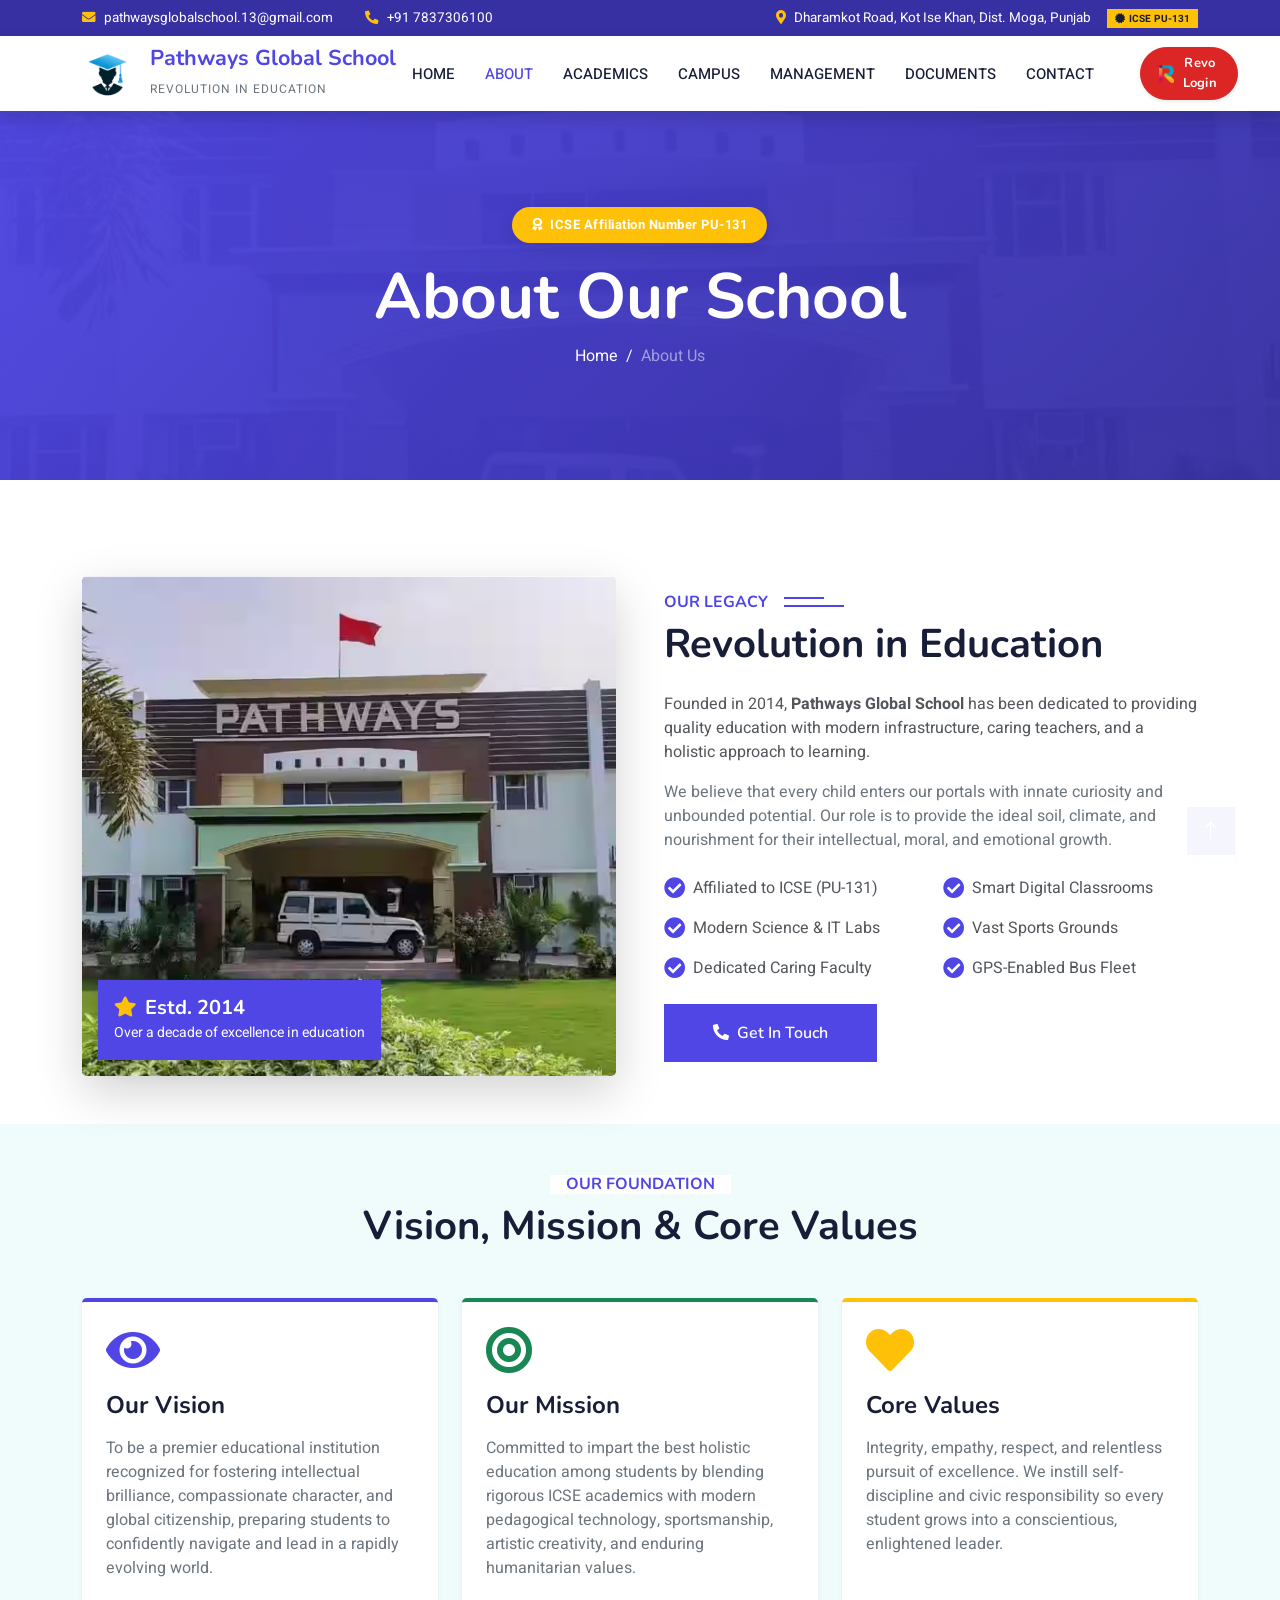
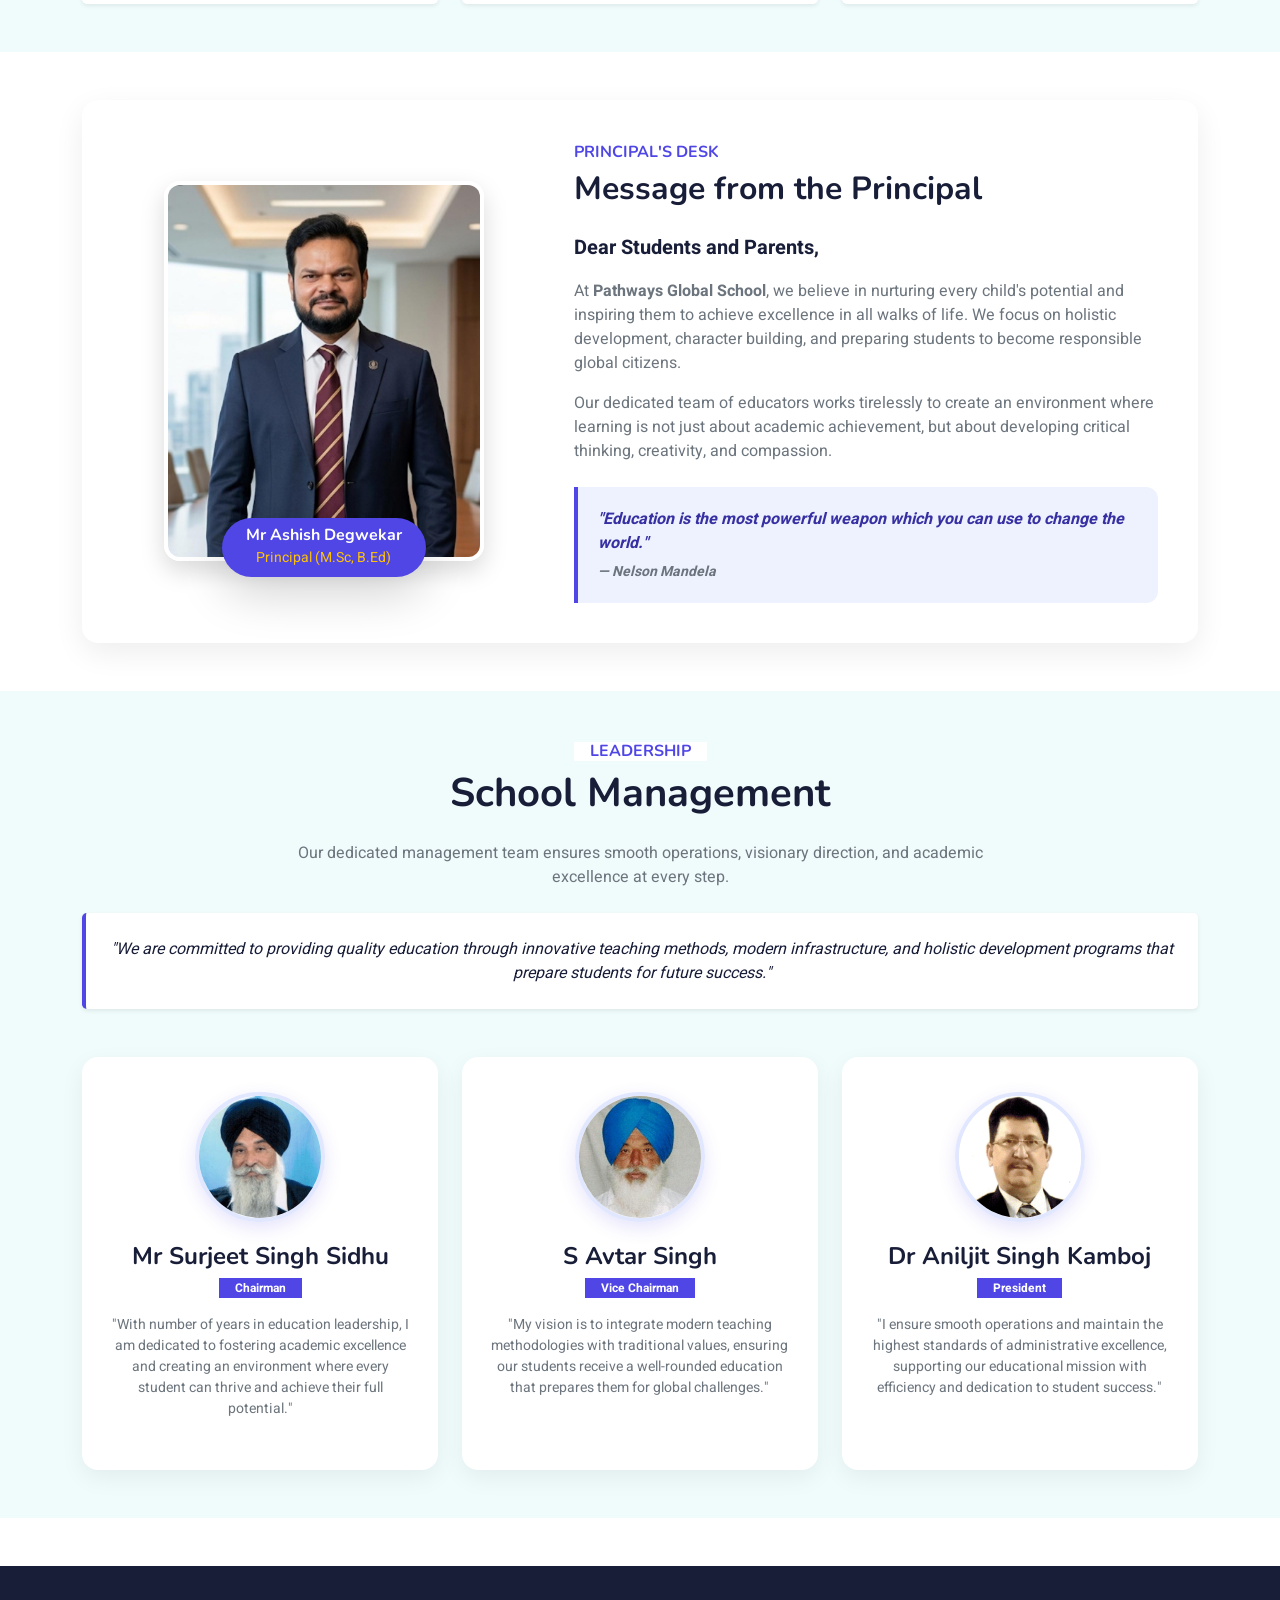
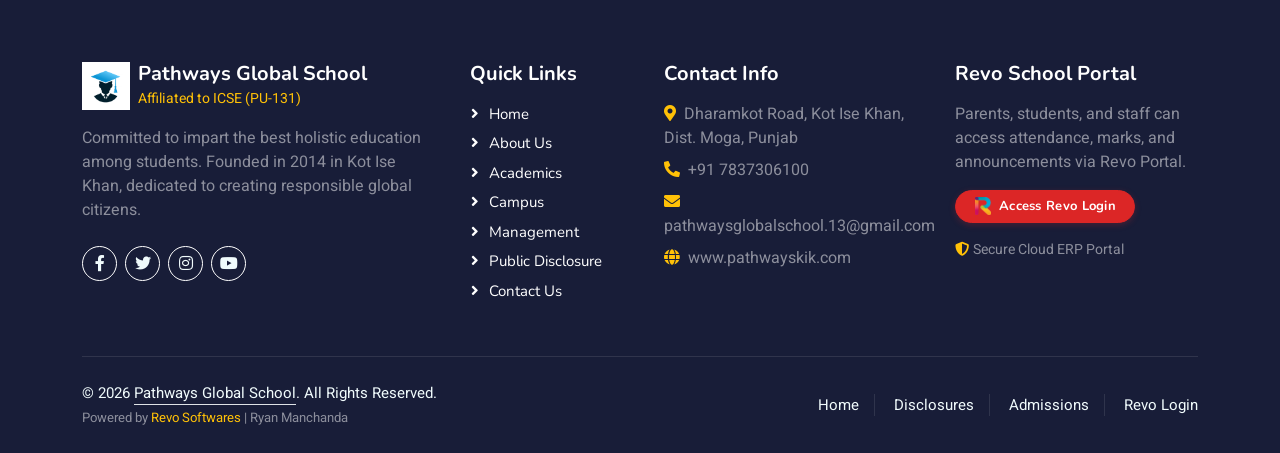
<file: about.html>
<!DOCTYPE html>
<html lang="en">

<head>
    <meta charset="utf-8">
    <title>About Us - Pathways Global School Kot Ise Khan</title>
    <meta content="width=device-width, initial-scale=1.0" name="viewport">
    <meta content="About Pathways Global School, ICSE PU-131, Kot Ise Khan school history, Principal Ashish Degwekar" name="keywords">
    <meta content="Learn about Pathways Global School Kot Ise Khan. Founded in 2014, affiliated to ICSE (PU-131), dedicated to providing quality education with modern infrastructure." name="description">

    <!-- Favicon -->
    <link href="img/favicon.ico" rel="icon">

    <!-- Google Web Fonts -->
    <link rel="preconnect" href="https://fonts.googleapis.com">
    <link rel="preconnect" href="https://fonts.gstatic.com" crossorigin>
    <link href="https://fonts.googleapis.com/css2?family=Heebo:wght@400;500;600&family=Nunito:wght@600;700;800&family=Inter:wght@400;500;600;700&display=swap" rel="stylesheet">

    <!-- Icon Font Stylesheet -->
    <link href="https://cdnjs.cloudflare.com/ajax/libs/font-awesome/5.10.0/css/all.min.css" rel="stylesheet">
    <link href="https://cdn.jsdelivr.net/npm/bootstrap-icons@1.4.1/font/bootstrap-icons.css" rel="stylesheet">

    <!-- Libraries Stylesheet -->
    <link href="lib/animate/animate.min.css" rel="stylesheet">
    <link href="lib/owlcarousel/assets/owl.carousel.min.css" rel="stylesheet">

    <!-- Customized Bootstrap Stylesheet -->
    <link href="css/bootstrap.min.css" rel="stylesheet">

    <!-- Template Stylesheet -->
    <link href="css/style.css" rel="stylesheet">
</head>

<body>
    <!-- Spinner Start -->
    <div id="spinner" class="show bg-white position-fixed translate-middle w-100 vh-100 top-50 start-50 d-flex align-items-center justify-content-center">
        <div class="spinner-border text-primary" style="width: 3rem; height: 3rem;" role="status">
            <span class="sr-only">Loading...</span>
        </div>
    </div>
    <!-- Spinner End -->


    <!-- Top Bar Start -->
    <div class="top-bar">
        <div class="container d-flex flex-column flex-md-row justify-content-between align-items-center">
            <div class="d-flex align-items-center gap-3 mb-2 mb-md-0">
                <span class="me-3"><i class="fa fa-envelope me-2 text-warning"></i><a href="mailto:pathwaysglobalschool.13@gmail.com">pathwaysglobalschool.13@gmail.com</a></span>
                <span><i class="fa fa-phone-alt me-2 text-warning"></i><a href="tel:7837306100">+91 7837306100</a></span>
            </div>
            <div class="d-flex align-items-center">
                <span class="me-3 d-none d-lg-inline"><i class="fa fa-map-marker-alt me-2 text-warning"></i>Dharamkot Road, Kot Ise Khan, Dist. Moga, Punjab</span>
                <span class="badge bg-warning text-dark fw-bold px-2 py-1"><i class="fa fa-certificate me-1"></i>ICSE PU-131</span>
            </div>
        </div>
    </div>
    <!-- Top Bar End -->


    <!-- Navbar Start -->
    <nav class="navbar navbar-expand-lg bg-white navbar-light shadow sticky-top p-0">
        <div class="container">
            <a href="index.html" class="navbar-brand d-flex align-items-center py-2 px-0">
                <img src="img/logo-sq.png" alt="Pathways Global School Logo" style="height: 52px; width: auto;" class="me-3">
                <div>
                    <h3 class="m-0 text-primary fw-bold" style="font-size: 1.35rem; line-height: 1.2;">Pathways Global School</h3>
                    <small class="text-muted fw-semibold text-uppercase" style="font-size: 0.75rem; letter-spacing: 1px;">Revolution in Education</small>
                </div>
            </a>
            <button type="button" class="navbar-toggler me-2" data-bs-toggle="collapse" data-bs-target="#navbarCollapse">
                <span class="navbar-toggler-icon"></span>
            </button>
            <div class="collapse navbar-collapse" id="navbarCollapse">
                <div class="navbar-nav ms-auto p-4 p-lg-0 align-items-lg-center">
                    <a href="index.html" class="nav-item nav-link">Home</a>
                    <a href="about.html" class="nav-item nav-link active">About</a>
                    <a href="courses.html" class="nav-item nav-link">Academics</a>
                    <a href="index.html#campus" class="nav-item nav-link">Campus</a>
                    <a href="team.html" class="nav-item nav-link">Management</a>
                    <a href="index.html#documents" class="nav-item nav-link">Documents</a>
                    <a href="contact.html" class="nav-item nav-link">Contact</a>
                    <div class="d-lg-none mt-3 mb-2 text-center">
                        <a href="https://pathwayskik.com/login" target="_blank" rel="noopener noreferrer" class="btn btn-revo shadow-sm">
                            <img src="img/revo-icon.png" alt="Revo" class="revo-icon">Revo Login
                        </a>
                    </div>
                </div>
                <div class="d-none d-lg-block ms-3">
                    <a href="https://pathwayskik.com/login" target="_blank" rel="noopener noreferrer" class="btn btn-revo shadow-sm">
                        <img src="img/revo-icon.png" alt="Revo" class="revo-icon">Revo Login
                    </a>
                </div>
            </div>
        </div>
    </nav>
    <!-- Navbar End -->


    <!-- Header Start -->
    <div class="container-fluid bg-primary py-5 mb-5 page-header" style="background: linear-gradient(135deg, rgba(79, 70, 229, 0.95), rgba(55, 48, 163, 0.95)), url('img/main_campus.jpg') center/cover no-repeat;">
        <div class="container py-5">
            <div class="row justify-content-center">
                <div class="col-lg-10 text-center">
                    <div class="affiliation-badge mb-3 text-white bg-warning text-dark">
                        <i class="fa fa-award me-1"></i> ICSE Affiliation Number PU-131
                    </div>
                    <h1 class="display-3 text-white animated slideInDown fw-bold">About Our School</h1>
                    <nav aria-label="breadcrumb">
                        <ol class="breadcrumb justify-content-center">
                            <li class="breadcrumb-item"><a class="text-white" href="index.html">Home</a></li>
                            <li class="breadcrumb-item text-white-50 active" aria-current="page">About Us</li>
                        </ol>
                    </nav>
                </div>
            </div>
        </div>
    </div>
    <!-- Header End -->


    <!-- About Section Start -->
    <div class="container-xxl py-5">
        <div class="container">
            <div class="row g-5 align-items-center">
                <div class="col-lg-6 wow fadeInUp" data-wow-delay="0.1s">
                    <div class="position-relative">
                        <img class="img-fluid rounded-3 shadow-lg w-100" src="img/campus-1.jpg" alt="Pathways Global School Campus" style="min-height: 400px; object-fit: cover;">
                        <div class="position-absolute bottom-0 start-0 bg-primary text-white p-3 m-3 rounded-2 shadow">
                            <h5 class="text-white mb-0 fw-bold"><i class="fa fa-star me-2 text-warning"></i>Estd. 2014</h5>
                            <small>Over a decade of excellence in education</small>
                        </div>
                    </div>
                </div>
                <div class="col-lg-6 wow fadeInUp" data-wow-delay="0.3s">
                    <h6 class="section-title bg-white text-start text-primary pe-3">Our Legacy</h6>
                    <h1 class="mb-4">Revolution in Education</h1>
                    <p class="mb-3">Founded in 2014, <strong>Pathways Global School</strong> has been dedicated to providing quality education with modern infrastructure, caring teachers, and a holistic approach to learning.</p>
                    <p class="mb-4 text-muted">We believe that every child enters our portals with innate curiosity and unbounded potential. Our role is to provide the ideal soil, climate, and nourishment for their intellectual, moral, and emotional growth.</p>
                    <div class="row gy-3 gx-4 mb-4">
                        <div class="col-sm-6">
                            <div class="d-flex align-items-center">
                                <i class="fa fa-check-circle text-primary fa-lg me-2"></i>
                                <span class="fw-semibold">Affiliated to ICSE (PU-131)</span>
                            </div>
                        </div>
                        <div class="col-sm-6">
                            <div class="d-flex align-items-center">
                                <i class="fa fa-check-circle text-primary fa-lg me-2"></i>
                                <span class="fw-semibold">Smart Digital Classrooms</span>
                            </div>
                        </div>
                        <div class="col-sm-6">
                            <div class="d-flex align-items-center">
                                <i class="fa fa-check-circle text-primary fa-lg me-2"></i>
                                <span class="fw-semibold">Modern Science & IT Labs</span>
                            </div>
                        </div>
                        <div class="col-sm-6">
                            <div class="d-flex align-items-center">
                                <i class="fa fa-check-circle text-primary fa-lg me-2"></i>
                                <span class="fw-semibold">Vast Sports Grounds</span>
                            </div>
                        </div>
                        <div class="col-sm-6">
                            <div class="d-flex align-items-center">
                                <i class="fa fa-check-circle text-primary fa-lg me-2"></i>
                                <span class="fw-semibold">Dedicated Caring Faculty</span>
                            </div>
                        </div>
                        <div class="col-sm-6">
                            <div class="d-flex align-items-center">
                                <i class="fa fa-check-circle text-primary fa-lg me-2"></i>
                                <span class="fw-semibold">GPS-Enabled Bus Fleet</span>
                            </div>
                        </div>
                    </div>
                    <a class="btn btn-primary py-3 px-5 rounded-2" href="contact.html"><i class="fa fa-phone-alt me-2"></i>Get In Touch</a>
                </div>
            </div>
        </div>
    </div>
    <!-- About Section End -->


    <!-- Vision & Mission Start -->
    <div class="container-xxl py-5 bg-light">
        <div class="container">
            <div class="text-center wow fadeInUp" data-wow-delay="0.1s">
                <h6 class="section-title bg-white text-center text-primary px-3">Our Foundation</h6>
                <h1 class="mb-5">Vision, Mission & Core Values</h1>
            </div>
            <div class="row g-4">
                <div class="col-lg-4 col-md-6 wow fadeInUp" data-wow-delay="0.1s">
                    <div class="card border-0 shadow-sm rounded-3 p-4 h-100 bg-white border-top border-4 border-primary">
                        <div class="mb-3 text-primary"><i class="fa fa-eye fa-3x"></i></div>
                        <h4 class="fw-bold mb-3">Our Vision</h4>
                        <p class="text-muted leading-relaxed mb-0">To be a premier educational institution recognized for fostering intellectual brilliance, compassionate character, and global citizenship, preparing students to confidently navigate and lead in a rapidly evolving world.</p>
                    </div>
                </div>
                <div class="col-lg-4 col-md-6 wow fadeInUp" data-wow-delay="0.2s">
                    <div class="card border-0 shadow-sm rounded-3 p-4 h-100 bg-white border-top border-4 border-success">
                        <div class="mb-3 text-success"><i class="fa fa-bullseye fa-3x"></i></div>
                        <h4 class="fw-bold mb-3">Our Mission</h4>
                        <p class="text-muted leading-relaxed mb-0">Committed to impart the best holistic education among students by blending rigorous ICSE academics with modern pedagogical technology, sportsmanship, artistic creativity, and enduring humanitarian values.</p>
                    </div>
                </div>
                <div class="col-lg-4 col-md-6 wow fadeInUp" data-wow-delay="0.3s">
                    <div class="card border-0 shadow-sm rounded-3 p-4 h-100 bg-white border-top border-4 border-warning">
                        <div class="mb-3 text-warning"><i class="fa fa-heart fa-3x"></i></div>
                        <h4 class="fw-bold mb-3">Core Values</h4>
                        <p class="text-muted leading-relaxed mb-0">Integrity, empathy, respect, and relentless pursuit of excellence. We instill self-discipline and civic responsibility so every student grows into a conscientious, enlightened leader.</p>
                    </div>
                </div>
            </div>
        </div>
    </div>
    <!-- Vision & Mission End -->


    <!-- Principal Section Start -->
    <div class="container-xxl py-5">
        <div class="container">
            <div class="principal-card wow fadeInUp" data-wow-delay="0.1s">
                <div class="row g-5 align-items-center">
                    <div class="col-lg-5 text-center">
                        <div class="position-relative d-inline-block">
                            <img src="img/principal.jpg" alt="Mr Ashish Degwekar, Principal" class="principal-img">
                            <div class="position-absolute bottom-0 start-50 translate-middle-x bg-primary text-white py-2 px-4 rounded-pill shadow-lg text-nowrap mb-n3">
                                <h6 class="text-white mb-0 fw-bold">Mr Ashish Degwekar</h6>
                                <small class="text-warning">Principal (M.Sc, B.Ed)</small>
                            </div>
                        </div>
                    </div>
                    <div class="col-lg-7">
                        <h6 class="section-title bg-white text-start text-primary pe-3">Principal's Desk</h6>
                        <h2 class="mb-4 fw-bold">Message from the Principal</h2>
                        <div class="text-muted leading-relaxed mb-4">
                            <p class="fs-5 fw-bold text-dark mb-3">Dear Students and Parents,</p>
                            <p>At <strong>Pathways Global School</strong>, we believe in nurturing every child's potential and inspiring them to achieve excellence in all walks of life. We focus on holistic development, character building, and preparing students to become responsible global citizens.</p>
                            <p>Our dedicated team of educators works tirelessly to create an environment where learning is not just about academic achievement, but about developing critical thinking, creativity, and compassion.</p>
                        </div>
                        <div class="quote-box">
                            <p class="mb-1 fw-bold fs-6">"Education is the most powerful weapon which you can use to change the world."</p>
                            <small class="text-muted fw-bold">— Nelson Mandela</small>
                        </div>
                    </div>
                </div>
            </div>
        </div>
    </div>
    <!-- Principal Section End -->


    <!-- Management Section Start -->
    <div class="container-xxl py-5 bg-light">
        <div class="container">
            <div class="text-center wow fadeInUp" data-wow-delay="0.1s">
                <h6 class="section-title bg-white text-center text-primary px-3">Leadership</h6>
                <h1 class="mb-4">School Management</h1>
                <p class="text-muted mx-auto mb-4" style="max-width: 700px;">Our dedicated management team ensures smooth operations, visionary direction, and academic excellence at every step.</p>
                <div class="bg-white rounded-3 p-4 shadow-sm max-w-4xl mx-auto mb-5 border-start border-4 border-primary">
                    <p class="text-dark fst-italic mb-0">"We are committed to providing quality education through innovative teaching methods, modern infrastructure, and holistic development programs that prepare students for future success."</p>
                </div>
            </div>
            <div class="row g-4 justify-content-center">
                <!-- Chairman -->
                <div class="col-lg-4 col-md-6 wow fadeInUp" data-wow-delay="0.1s">
                    <div class="mgmt-card text-center">
                        <img src="img/management-1.jpg" alt="Mr Surjeet Singh Sidhu - Chairman" class="mgmt-avatar">
                        <h4 class="fw-bold mb-1">Mr Surjeet Singh Sidhu</h4>
                        <span class="badge bg-primary text-white mb-3 px-3 py-1">Chairman</span>
                        <p class="text-muted small leading-relaxed">"With number of years in education leadership, I am dedicated to fostering academic excellence and creating an environment where every student can thrive and achieve their full potential."</p>
                    </div>
                </div>
                <!-- Vice Chairman -->
                <div class="col-lg-4 col-md-6 wow fadeInUp" data-wow-delay="0.2s">
                    <div class="mgmt-card text-center">
                        <img src="img/management-2.jpg" alt="S Avtar Singh - Vice Chairman" class="mgmt-avatar">
                        <h4 class="fw-bold mb-1">S Avtar Singh</h4>
                        <span class="badge bg-primary text-white mb-3 px-3 py-1">Vice Chairman</span>
                        <p class="text-muted small leading-relaxed">"My vision is to integrate modern teaching methodologies with traditional values, ensuring our students receive a well-rounded education that prepares them for global challenges."</p>
                    </div>
                </div>
                <!-- President -->
                <div class="col-lg-4 col-md-6 wow fadeInUp" data-wow-delay="0.3s">
                    <div class="mgmt-card text-center">
                        <img src="img/management-3.jpg" alt="Dr Aniljit Singh Kamboj - President" class="mgmt-avatar">
                        <h4 class="fw-bold mb-1">Dr Aniljit Singh Kamboj</h4>
                        <span class="badge bg-primary text-white mb-3 px-3 py-1">President</span>
                        <p class="text-muted small leading-relaxed">"I ensure smooth operations and maintain the highest standards of administrative excellence, supporting our educational mission with efficiency and dedication to student success."</p>
                    </div>
                </div>
            </div>
        </div>
    </div>
    <!-- Management Section End -->


    <!-- Footer Start -->
    <div class="container-fluid bg-dark text-light footer pt-5 mt-5 wow fadeIn" data-wow-delay="0.1s">
        <div class="container py-5">
            <div class="row g-5">
                <div class="col-lg-4 col-md-6">
                    <div class="d-flex align-items-center mb-3">
                        <img src="img/logo-sq.png" alt="Pathways Global School" style="height: 48px;" class="me-2 bg-white rounded p-1">
                        <div>
                            <h5 class="text-white mb-0 fw-bold">Pathways Global School</h5>
                            <small class="text-warning">Affiliated to ICSE (PU-131)</small>
                        </div>
                    </div>
                    <p class="text-white-50">Committed to impart the best holistic education among students. Founded in 2014 in Kot Ise Khan, dedicated to creating responsible global citizens.</p>
                    <div class="d-flex pt-2">
                        <a class="btn btn-outline-light btn-social me-2" href="https://www.facebook.com/revosoftwares" target="_blank"><i class="fab fa-facebook-f"></i></a>
                        <a class="btn btn-outline-light btn-social me-2" href="https://www.twitter.com/revosoftwares" target="_blank"><i class="fab fa-twitter"></i></a>
                        <a class="btn btn-outline-light btn-social me-2" href="https://www.instagram.com/revosoftwares" target="_blank"><i class="fab fa-instagram"></i></a>
                        <a class="btn btn-outline-light btn-social me-2" href="https://www.youtube.com/revosoftwares" target="_blank"><i class="fab fa-youtube"></i></a>
                    </div>
                </div>
                <div class="col-lg-2 col-md-6">
                    <h5 class="text-white mb-3">Quick Links</h5>
                    <a class="btn btn-link" href="index.html">Home</a>
                    <a class="btn btn-link" href="about.html">About Us</a>
                    <a class="btn btn-link" href="courses.html">Academics</a>
                    <a class="btn btn-link" href="index.html#campus">Campus</a>
                    <a class="btn btn-link" href="team.html">Management</a>
                    <a class="btn btn-link" href="index.html#documents">Public Disclosure</a>
                    <a class="btn btn-link" href="contact.html">Contact Us</a>
                </div>
                <div class="col-lg-3 col-md-6">
                    <h5 class="text-white mb-3">Contact Info</h5>
                    <p class="mb-2 text-white-50"><i class="fa fa-map-marker-alt me-2 text-warning"></i>Dharamkot Road, Kot Ise Khan, Dist. Moga, Punjab</p>
                    <p class="mb-2 text-white-50"><i class="fa fa-phone-alt me-2 text-warning"></i>+91 7837306100</p>
                    <p class="mb-2 text-white-50"><i class="fa fa-envelope me-2 text-warning"></i>pathwaysglobalschool.13@gmail.com</p>
                    <p class="mb-0 text-white-50"><i class="fa fa-globe me-2 text-warning"></i>www.pathwayskik.com</p>
                </div>
                <div class="col-lg-3 col-md-6">
                    <h5 class="text-white mb-3">Revo School Portal</h5>
                    <p class="text-white-50">Parents, students, and staff can access attendance, marks, and announcements via Revo Portal.</p>
                    <a href="https://pathwayskik.com/login" target="_blank" class="btn btn-revo mb-3">
                        <img src="img/revo-icon.png" alt="Revo" class="revo-icon">Access Revo Login
                    </a>
                    <small class="text-white-50 d-block"><i class="fa fa-shield-alt me-1 text-warning"></i>Secure Cloud ERP Portal</small>
                </div>
            </div>
        </div>
        <div class="container">
            <div class="copyright">
                <div class="row align-items-center">
                    <div class="col-md-6 text-center text-md-start mb-3 mb-md-0">
                        &copy; <span id="year">2026</span> <a class="border-bottom" href="index.html">Pathways Global School</a>. All Rights Reserved.
                        <div class="text-white-50 small mt-1">
                            Powered by <a class="text-warning text-decoration-none" href="https://www.revoschools.in" target="_blank">Revo Softwares</a> | Ryan Manchanda
                        </div>
                    </div>
                    <div class="col-md-6 text-center text-md-end">
                        <div class="footer-menu">
                            <a href="index.html">Home</a>
                            <a href="index.html#documents">Disclosures</a>
                            <a href="contact.html">Admissions</a>
                            <a href="https://pathwayskik.com/login" target="_blank">Revo Login</a>
                        </div>
                    </div>
                </div>
            </div>
        </div>
    </div>
    <!-- Footer End -->


    <!-- Back to Top -->
    <a href="#" class="btn btn-lg btn-primary btn-lg-square back-to-top"><i class="bi bi-arrow-up"></i></a>


    <!-- JavaScript Libraries -->
    <script src="https://code.jquery.com/jquery-3.4.1.min.js"></script>
    <script src="https://cdn.jsdelivr.net/npm/bootstrap@5.0.0/dist/js/bootstrap.bundle.min.js"></script>
    <script src="lib/wow/wow.min.js"></script>
    <script src="lib/easing/easing.min.js"></script>
    <script src="lib/waypoints/waypoints.min.js"></script>
    <script src="lib/owlcarousel/owl.carousel.min.js"></script>

    <!-- Template Javascript -->
    <script src="js/main.js"></script>
    <script>
        document.getElementById('year').textContent = new Date().getFullYear();
    </script>
</body>

</html>
</file>
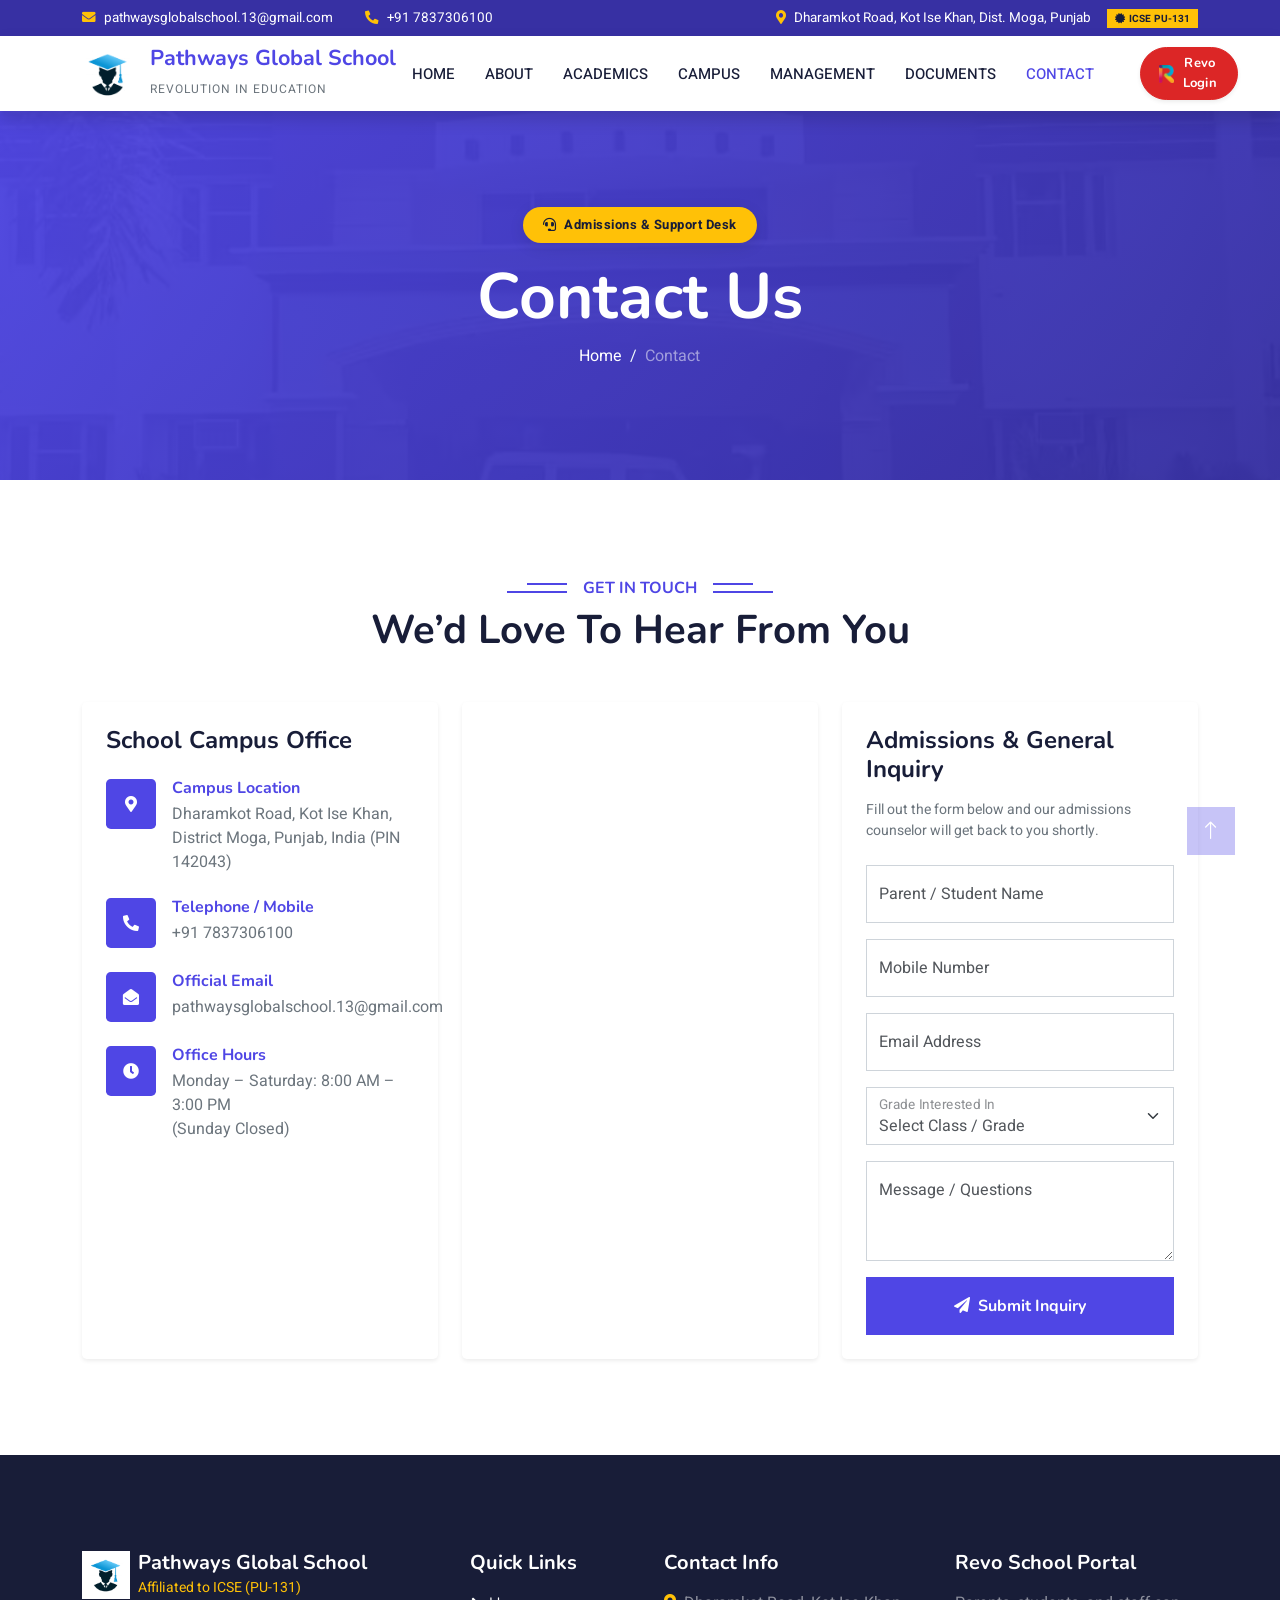
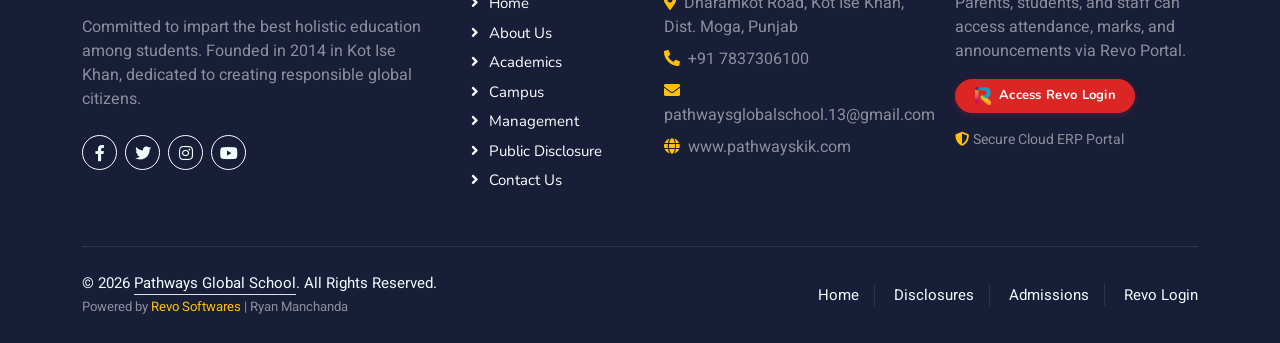
<file: contact.html>
<!DOCTYPE html>
<html lang="en">

<head>
    <meta charset="utf-8">
    <title>Contact Us - Pathways Global School Kot Ise Khan</title>
    <meta content="width=device-width, initial-scale=1.0" name="viewport">
    <meta content="Contact Pathways Global School, Kot Ise Khan phone number, Dharamkot road school, Moga school admission enquiry" name="keywords">
    <meta content="Get in touch with Pathways Global School Kot Ise Khan. Address, phone, email, Google Maps location, and admission inquiry form." name="description">

    <!-- Favicon -->
    <link href="img/favicon.ico" rel="icon">

    <!-- Google Web Fonts -->
    <link rel="preconnect" href="https://fonts.googleapis.com">
    <link rel="preconnect" href="https://fonts.gstatic.com" crossorigin>
    <link href="https://fonts.googleapis.com/css2?family=Heebo:wght@400;500;600&family=Nunito:wght@600;700;800&family=Inter:wght@400;500;600;700&display=swap" rel="stylesheet">

    <!-- Icon Font Stylesheet -->
    <link href="https://cdnjs.cloudflare.com/ajax/libs/font-awesome/5.10.0/css/all.min.css" rel="stylesheet">
    <link href="https://cdn.jsdelivr.net/npm/bootstrap-icons@1.4.1/font/bootstrap-icons.css" rel="stylesheet">

    <!-- Libraries Stylesheet -->
    <link href="lib/animate/animate.min.css" rel="stylesheet">
    <link href="lib/owlcarousel/assets/owl.carousel.min.css" rel="stylesheet">

    <!-- Customized Bootstrap Stylesheet -->
    <link href="css/bootstrap.min.css" rel="stylesheet">

    <!-- Template Stylesheet -->
    <link href="css/style.css" rel="stylesheet">
</head>

<body>
    <!-- Spinner Start -->
    <div id="spinner" class="show bg-white position-fixed translate-middle w-100 vh-100 top-50 start-50 d-flex align-items-center justify-content-center">
        <div class="spinner-border text-primary" style="width: 3rem; height: 3rem;" role="status">
            <span class="sr-only">Loading...</span>
        </div>
    </div>
    <!-- Spinner End -->


    <!-- Top Bar Start -->
    <div class="top-bar">
        <div class="container d-flex flex-column flex-md-row justify-content-between align-items-center">
            <div class="d-flex align-items-center gap-3 mb-2 mb-md-0">
                <span class="me-3"><i class="fa fa-envelope me-2 text-warning"></i><a href="mailto:pathwaysglobalschool.13@gmail.com">pathwaysglobalschool.13@gmail.com</a></span>
                <span><i class="fa fa-phone-alt me-2 text-warning"></i><a href="tel:7837306100">+91 7837306100</a></span>
            </div>
            <div class="d-flex align-items-center">
                <span class="me-3 d-none d-lg-inline"><i class="fa fa-map-marker-alt me-2 text-warning"></i>Dharamkot Road, Kot Ise Khan, Dist. Moga, Punjab</span>
                <span class="badge bg-warning text-dark fw-bold px-2 py-1"><i class="fa fa-certificate me-1"></i>ICSE PU-131</span>
            </div>
        </div>
    </div>
    <!-- Top Bar End -->


    <!-- Navbar Start -->
    <nav class="navbar navbar-expand-lg bg-white navbar-light shadow sticky-top p-0">
        <div class="container">
            <a href="index.html" class="navbar-brand d-flex align-items-center py-2 px-0">
                <img src="img/logo-sq.png" alt="Pathways Global School Logo" style="height: 52px; width: auto;" class="me-3">
                <div>
                    <h3 class="m-0 text-primary fw-bold" style="font-size: 1.35rem; line-height: 1.2;">Pathways Global School</h3>
                    <small class="text-muted fw-semibold text-uppercase" style="font-size: 0.75rem; letter-spacing: 1px;">Revolution in Education</small>
                </div>
            </a>
            <button type="button" class="navbar-toggler me-2" data-bs-toggle="collapse" data-bs-target="#navbarCollapse">
                <span class="navbar-toggler-icon"></span>
            </button>
            <div class="collapse navbar-collapse" id="navbarCollapse">
                <div class="navbar-nav ms-auto p-4 p-lg-0 align-items-lg-center">
                    <a href="index.html" class="nav-item nav-link">Home</a>
                    <a href="about.html" class="nav-item nav-link">About</a>
                    <a href="courses.html" class="nav-item nav-link">Academics</a>
                    <a href="index.html#campus" class="nav-item nav-link">Campus</a>
                    <a href="team.html" class="nav-item nav-link">Management</a>
                    <a href="index.html#documents" class="nav-item nav-link">Documents</a>
                    <a href="contact.html" class="nav-item nav-link active">Contact</a>
                    <div class="d-lg-none mt-3 mb-2 text-center">
                        <a href="https://pathwayskik.com/login" target="_blank" rel="noopener noreferrer" class="btn btn-revo shadow-sm">
                            <img src="img/revo-icon.png" alt="Revo" class="revo-icon">Revo Login
                        </a>
                    </div>
                </div>
                <div class="d-none d-lg-block ms-3">
                    <a href="https://pathwayskik.com/login" target="_blank" rel="noopener noreferrer" class="btn btn-revo shadow-sm">
                        <img src="img/revo-icon.png" alt="Revo" class="revo-icon">Revo Login
                    </a>
                </div>
            </div>
        </div>
    </nav>
    <!-- Navbar End -->


    <!-- Header Start -->
    <div class="container-fluid bg-primary py-5 mb-5 page-header" style="background: linear-gradient(135deg, rgba(79, 70, 229, 0.95), rgba(55, 48, 163, 0.95)), url('img/main_campus.jpg') center/cover no-repeat;">
        <div class="container py-5">
            <div class="row justify-content-center">
                <div class="col-lg-10 text-center">
                    <div class="affiliation-badge mb-3 bg-warning text-dark">
                        <i class="fa fa-headset me-1"></i> Admissions & Support Desk
                    </div>
                    <h1 class="display-3 text-white animated slideInDown fw-bold">Contact Us</h1>
                    <nav aria-label="breadcrumb">
                        <ol class="breadcrumb justify-content-center">
                            <li class="breadcrumb-item"><a class="text-white" href="index.html">Home</a></li>
                            <li class="breadcrumb-item text-white-50 active" aria-current="page">Contact</li>
                        </ol>
                    </nav>
                </div>
            </div>
        </div>
    </div>
    <!-- Header End -->


    <!-- Contact Start -->
    <div class="container-xxl py-5">
        <div class="container">
            <div class="text-center wow fadeInUp" data-wow-delay="0.1s">
                <h6 class="section-title bg-white text-center text-primary px-3">Get In Touch</h6>
                <h1 class="mb-5">We’d Love To Hear From You</h1>
            </div>
            <div class="row g-4">
                <div class="col-lg-4 col-md-6 wow fadeInUp" data-wow-delay="0.1s">
                    <div class="card border-0 shadow-sm rounded-3 p-4 h-100 bg-white">
                        <h4 class="fw-bold mb-4 text-dark">School Campus Office</h4>
                        <div class="d-flex align-items-start mb-4">
                            <div class="d-flex align-items-center justify-content-center flex-shrink-0 bg-primary rounded-3 text-white" style="width: 50px; height: 50px;">
                                <i class="fa fa-map-marker-alt"></i>
                            </div>
                            <div class="ms-3">
                                <h6 class="text-primary mb-1">Campus Location</h6>
                                <p class="text-muted mb-0">Dharamkot Road, Kot Ise Khan,<br>District Moga, Punjab, India (PIN 142043)</p>
                            </div>
                        </div>
                        <div class="d-flex align-items-start mb-4">
                            <div class="d-flex align-items-center justify-content-center flex-shrink-0 bg-primary rounded-3 text-white" style="width: 50px; height: 50px;">
                                <i class="fa fa-phone-alt"></i>
                            </div>
                            <div class="ms-3">
                                <h6 class="text-primary mb-1">Telephone / Mobile</h6>
                                <p class="text-muted mb-0"><a href="tel:7837306100" class="text-muted fw-semibold">+91 7837306100</a></p>
                            </div>
                        </div>
                        <div class="d-flex align-items-start mb-4">
                            <div class="d-flex align-items-center justify-content-center flex-shrink-0 bg-primary rounded-3 text-white" style="width: 50px; height: 50px;">
                                <i class="fa fa-envelope-open"></i>
                            </div>
                            <div class="ms-3">
                                <h6 class="text-primary mb-1">Official Email</h6>
                                <p class="text-muted mb-0"><a href="mailto:pathwaysglobalschool.13@gmail.com" class="text-muted">pathwaysglobalschool.13@gmail.com</a></p>
                            </div>
                        </div>
                        <div class="d-flex align-items-start">
                            <div class="d-flex align-items-center justify-content-center flex-shrink-0 bg-primary rounded-3 text-white" style="width: 50px; height: 50px;">
                                <i class="fa fa-clock"></i>
                            </div>
                            <div class="ms-3">
                                <h6 class="text-primary mb-1">Office Hours</h6>
                                <p class="text-muted mb-0">Monday – Saturday: 8:00 AM – 3:00 PM<br>(Sunday Closed)</p>
                            </div>
                        </div>
                    </div>
                </div>

                <!-- Google Maps Embed -->
                <div class="col-lg-4 col-md-6 wow fadeInUp" data-wow-delay="0.3s">
                    <div class="card border-0 shadow-sm rounded-3 overflow-hidden h-100" style="min-height: 380px;">
                        <iframe class="w-100 h-100 border-0"
                            src="https://maps.google.com/maps?q=Pathways%20Global%20School%20Kot%20Ise%20Khan&t=&z=15&ie=UTF8&iwloc=&output=embed"
                            allowfullscreen="" loading="lazy"></iframe>
                    </div>
                </div>

                <!-- Admission Enquiry Form -->
                <div class="col-lg-4 col-md-12 wow fadeInUp" data-wow-delay="0.5s">
                    <div class="card border-0 shadow-sm rounded-3 p-4 bg-white h-100">
                        <h4 class="fw-bold mb-3 text-dark">Admissions & General Inquiry</h4>
                        <p class="text-muted small mb-4">Fill out the form below and our admissions counselor will get back to you shortly.</p>
                        <form id="contactForm" onsubmit="event.preventDefault(); alert('Thank you for contacting Pathways Global School! Our admissions office will get in touch with you shortly.'); this.reset();">
                            <div class="row g-3">
                                <div class="col-12">
                                    <div class="form-floating">
                                        <input type="text" class="form-control" id="name" placeholder="Parent / Student Name" required>
                                        <label for="name">Parent / Student Name</label>
                                    </div>
                                </div>
                                <div class="col-12">
                                    <div class="form-floating">
                                        <input type="tel" class="form-control" id="phone" placeholder="Mobile Number" required>
                                        <label for="phone">Mobile Number</label>
                                    </div>
                                </div>
                                <div class="col-12">
                                    <div class="form-floating">
                                        <input type="email" class="form-control" id="email" placeholder="Email Address">
                                        <label for="email">Email Address</label>
                                    </div>
                                </div>
                                <div class="col-12">
                                    <div class="form-floating">
                                        <select class="form-select" id="grade" required>
                                            <option value="" selected disabled>Select Class / Grade</option>
                                            <option value="Pre-Primary">Pre-Primary (Playway / Nursery / KG)</option>
                                            <option value="Primary">Primary Wing (Classes I - V)</option>
                                            <option value="Middle">Middle Wing (Classes VI - VIII)</option>
                                            <option value="Secondary">Secondary Wing (Classes IX - X ICSE)</option>
                                        </select>
                                        <label for="grade">Grade Interested In</label>
                                    </div>
                                </div>
                                <div class="col-12">
                                    <div class="form-floating">
                                        <textarea class="form-control" placeholder="Leave a message here" id="message" style="height: 100px"></textarea>
                                        <label for="message">Message / Questions</label>
                                    </div>
                                </div>
                                <div class="col-12">
                                    <button class="btn btn-primary w-100 py-3 fw-bold rounded-2" type="submit">
                                        <i class="fa fa-paper-plane me-2"></i>Submit Inquiry
                                    </button>
                                </div>
                            </div>
                        </form>
                    </div>
                </div>
            </div>
        </div>
    </div>
    <!-- Contact End -->


    <!-- Footer Start -->
    <div class="container-fluid bg-dark text-light footer pt-5 mt-5 wow fadeIn" data-wow-delay="0.1s">
        <div class="container py-5">
            <div class="row g-5">
                <div class="col-lg-4 col-md-6">
                    <div class="d-flex align-items-center mb-3">
                        <img src="img/logo-sq.png" alt="Pathways Global School" style="height: 48px;" class="me-2 bg-white rounded p-1">
                        <div>
                            <h5 class="text-white mb-0 fw-bold">Pathways Global School</h5>
                            <small class="text-warning">Affiliated to ICSE (PU-131)</small>
                        </div>
                    </div>
                    <p class="text-white-50">Committed to impart the best holistic education among students. Founded in 2014 in Kot Ise Khan, dedicated to creating responsible global citizens.</p>
                    <div class="d-flex pt-2">
                        <a class="btn btn-outline-light btn-social me-2" href="https://www.facebook.com/revosoftwares" target="_blank"><i class="fab fa-facebook-f"></i></a>
                        <a class="btn btn-outline-light btn-social me-2" href="https://www.twitter.com/revosoftwares" target="_blank"><i class="fab fa-twitter"></i></a>
                        <a class="btn btn-outline-light btn-social me-2" href="https://www.instagram.com/revosoftwares" target="_blank"><i class="fab fa-instagram"></i></a>
                        <a class="btn btn-outline-light btn-social me-2" href="https://www.youtube.com/revosoftwares" target="_blank"><i class="fab fa-youtube"></i></a>
                    </div>
                </div>
                <div class="col-lg-2 col-md-6">
                    <h5 class="text-white mb-3">Quick Links</h5>
                    <a class="btn btn-link" href="index.html">Home</a>
                    <a class="btn btn-link" href="about.html">About Us</a>
                    <a class="btn btn-link" href="courses.html">Academics</a>
                    <a class="btn btn-link" href="index.html#campus">Campus</a>
                    <a class="btn btn-link" href="team.html">Management</a>
                    <a class="btn btn-link" href="index.html#documents">Public Disclosure</a>
                    <a class="btn btn-link" href="contact.html">Contact Us</a>
                </div>
                <div class="col-lg-3 col-md-6">
                    <h5 class="text-white mb-3">Contact Info</h5>
                    <p class="mb-2 text-white-50"><i class="fa fa-map-marker-alt me-2 text-warning"></i>Dharamkot Road, Kot Ise Khan, Dist. Moga, Punjab</p>
                    <p class="mb-2 text-white-50"><i class="fa fa-phone-alt me-2 text-warning"></i>+91 7837306100</p>
                    <p class="mb-2 text-white-50"><i class="fa fa-envelope me-2 text-warning"></i>pathwaysglobalschool.13@gmail.com</p>
                    <p class="mb-0 text-white-50"><i class="fa fa-globe me-2 text-warning"></i>www.pathwayskik.com</p>
                </div>
                <div class="col-lg-3 col-md-6">
                    <h5 class="text-white mb-3">Revo School Portal</h5>
                    <p class="text-white-50">Parents, students, and staff can access attendance, marks, and announcements via Revo Portal.</p>
                    <a href="https://pathwayskik.com/login" target="_blank" class="btn btn-revo mb-3">
                        <img src="img/revo-icon.png" alt="Revo" class="revo-icon">Access Revo Login
                    </a>
                    <small class="text-white-50 d-block"><i class="fa fa-shield-alt me-1 text-warning"></i>Secure Cloud ERP Portal</small>
                </div>
            </div>
        </div>
        <div class="container">
            <div class="copyright">
                <div class="row align-items-center">
                    <div class="col-md-6 text-center text-md-start mb-3 mb-md-0">
                        &copy; <span id="year">2026</span> <a class="border-bottom" href="index.html">Pathways Global School</a>. All Rights Reserved.
                        <div class="text-white-50 small mt-1">
                            Powered by <a class="text-warning text-decoration-none" href="https://www.revoschools.in" target="_blank">Revo Softwares</a> | Ryan Manchanda
                        </div>
                    </div>
                    <div class="col-md-6 text-center text-md-end">
                        <div class="footer-menu">
                            <a href="index.html">Home</a>
                            <a href="index.html#documents">Disclosures</a>
                            <a href="contact.html">Admissions</a>
                            <a href="https://pathwayskik.com/login" target="_blank">Revo Login</a>
                        </div>
                    </div>
                </div>
            </div>
        </div>
    </div>
    <!-- Footer End -->


    <!-- Back to Top -->
    <a href="#" class="btn btn-lg btn-primary btn-lg-square back-to-top"><i class="bi bi-arrow-up"></i></a>


    <!-- JavaScript Libraries -->
    <script src="https://code.jquery.com/jquery-3.4.1.min.js"></script>
    <script src="https://cdn.jsdelivr.net/npm/bootstrap@5.0.0/dist/js/bootstrap.bundle.min.js"></script>
    <script src="lib/wow/wow.min.js"></script>
    <script src="lib/easing/easing.min.js"></script>
    <script src="lib/waypoints/waypoints.min.js"></script>
    <script src="lib/owlcarousel/owl.carousel.min.js"></script>

    <!-- Template Javascript -->
    <script src="js/main.js"></script>
    <script>
        document.getElementById('year').textContent = new Date().getFullYear();
    </script>
</body>

</html>
</file>
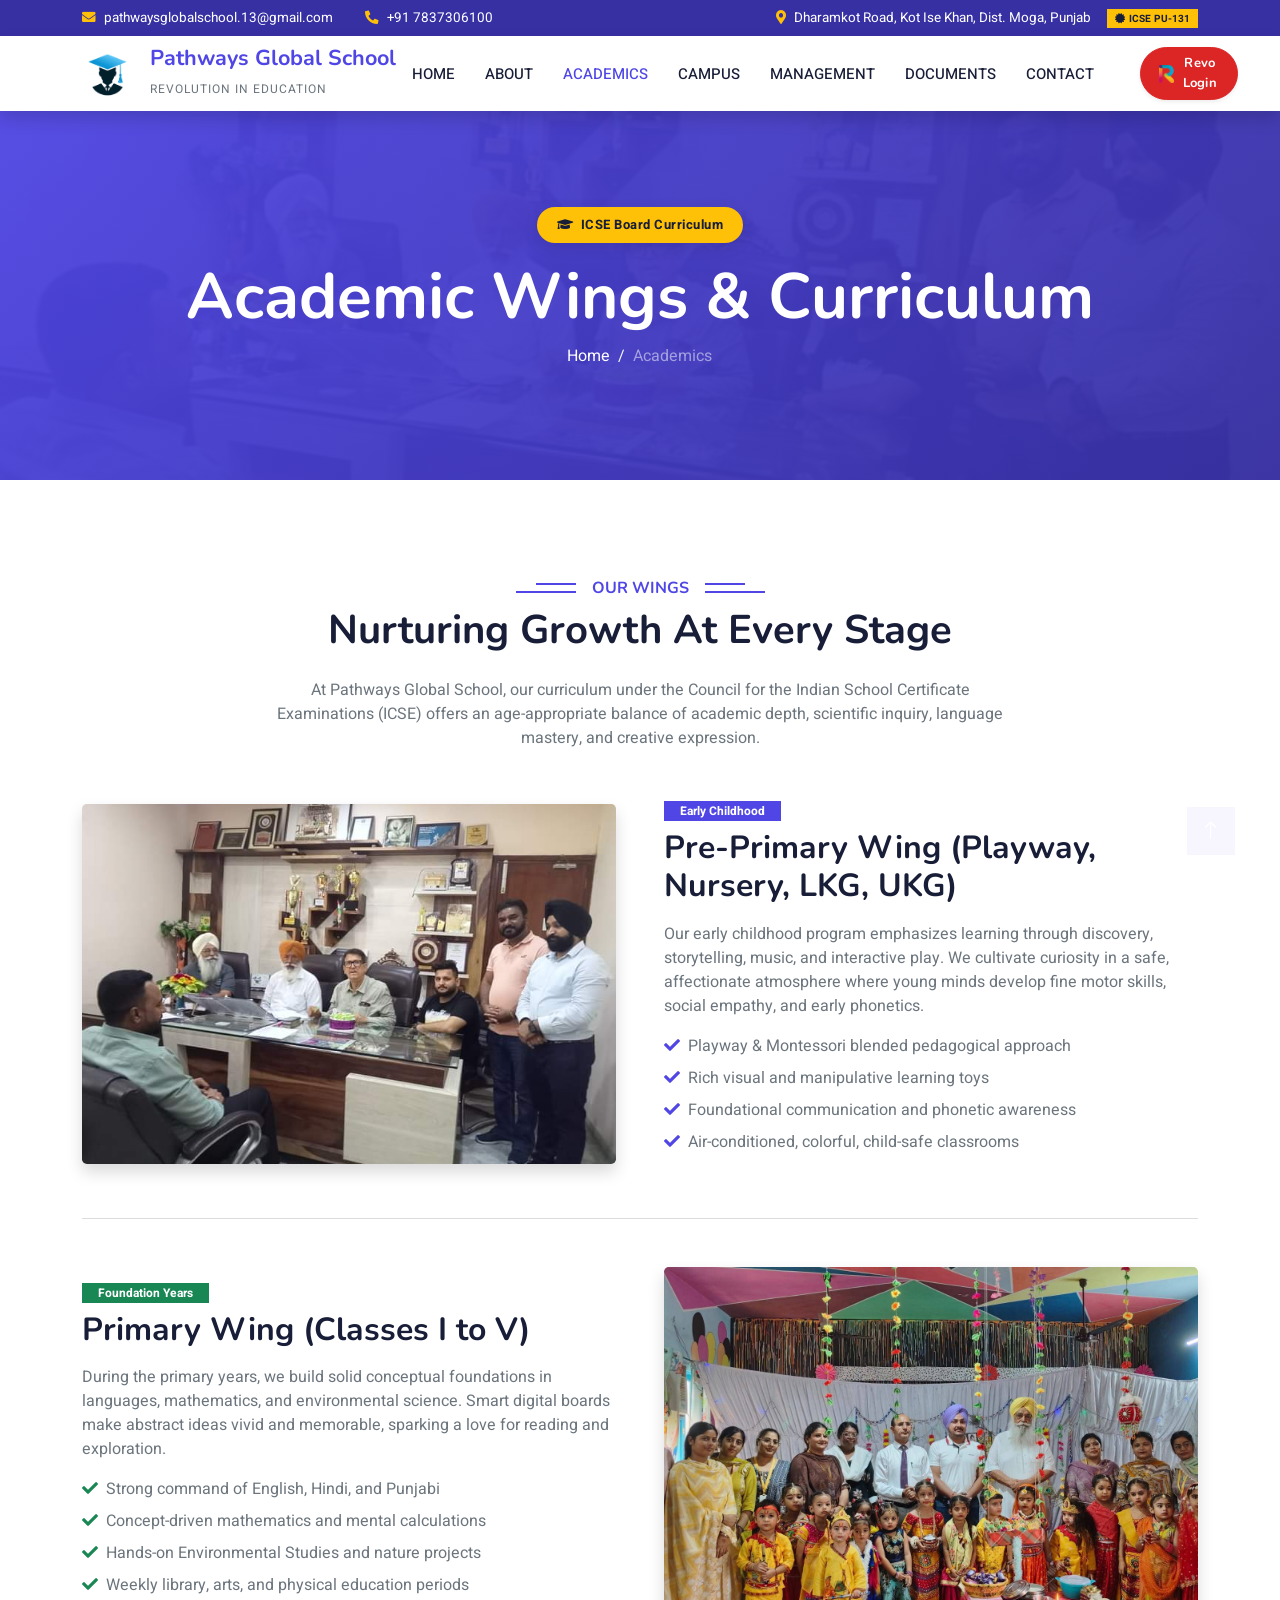
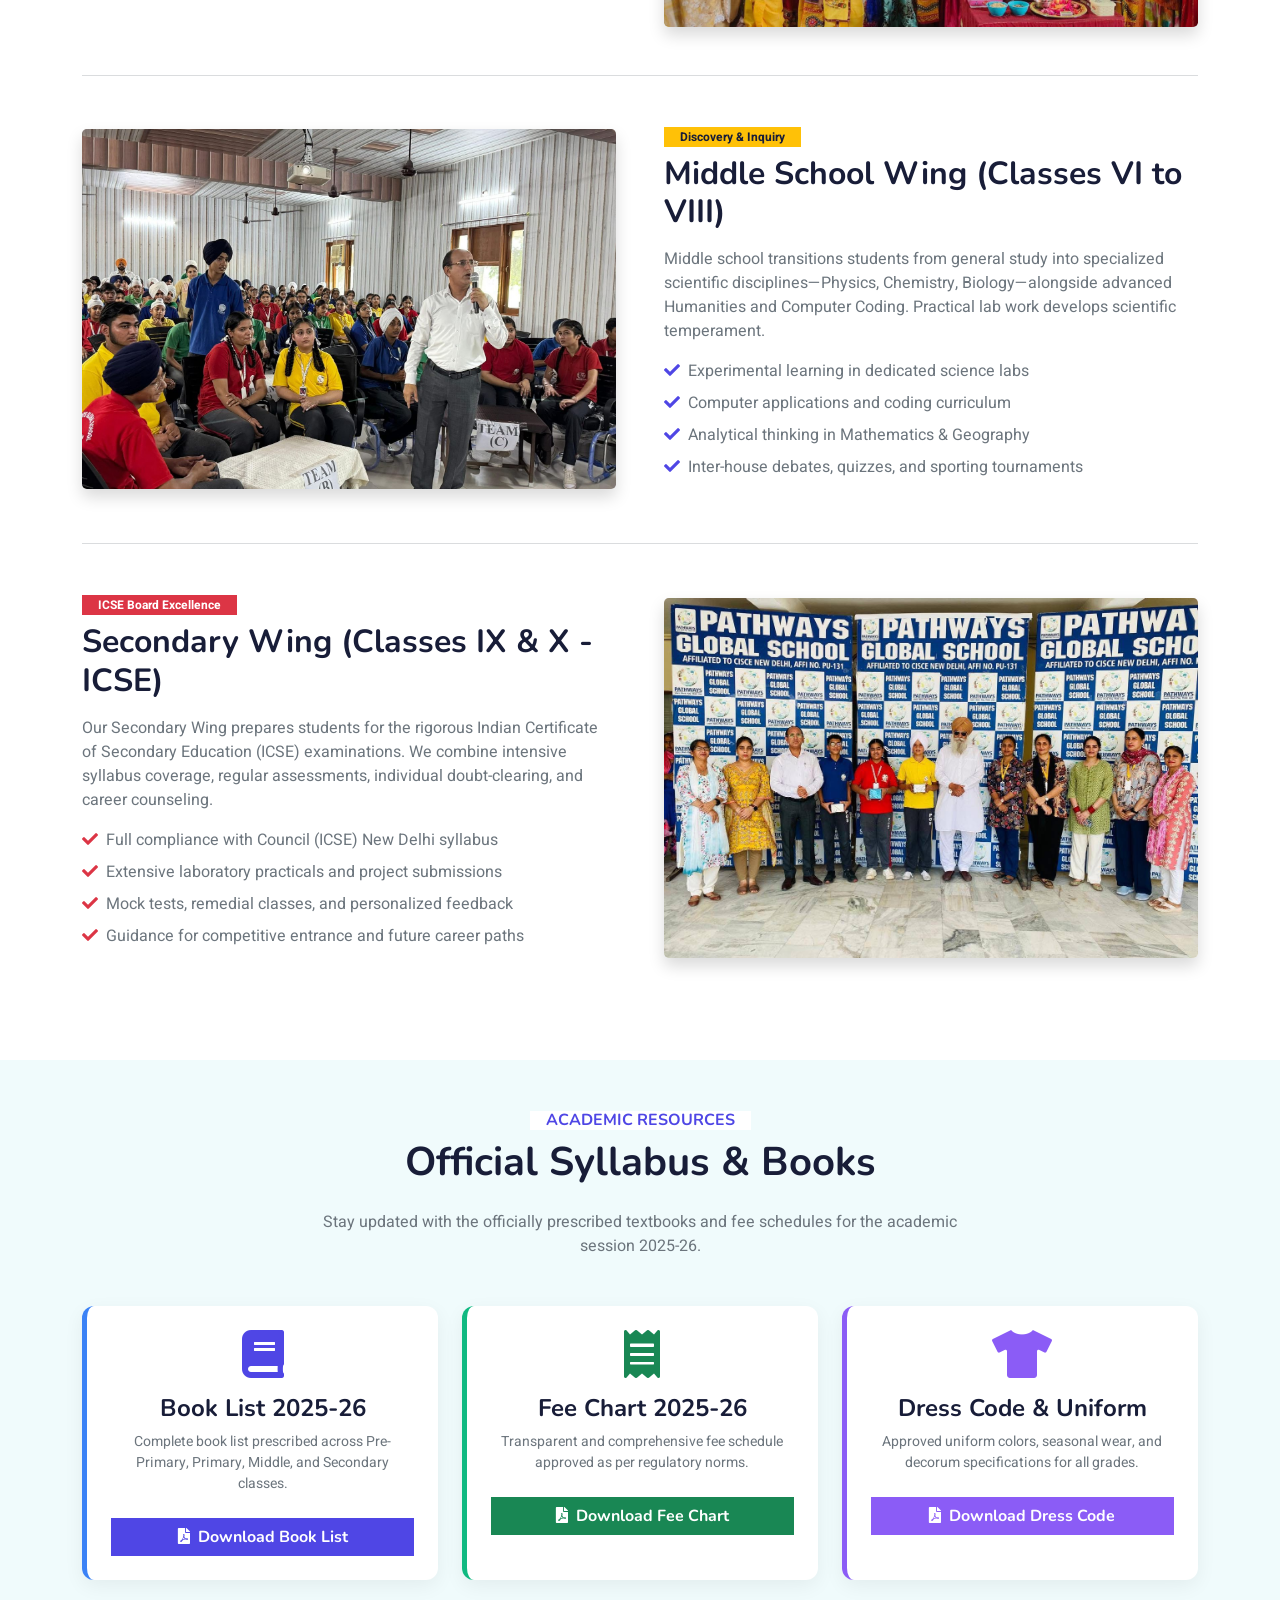
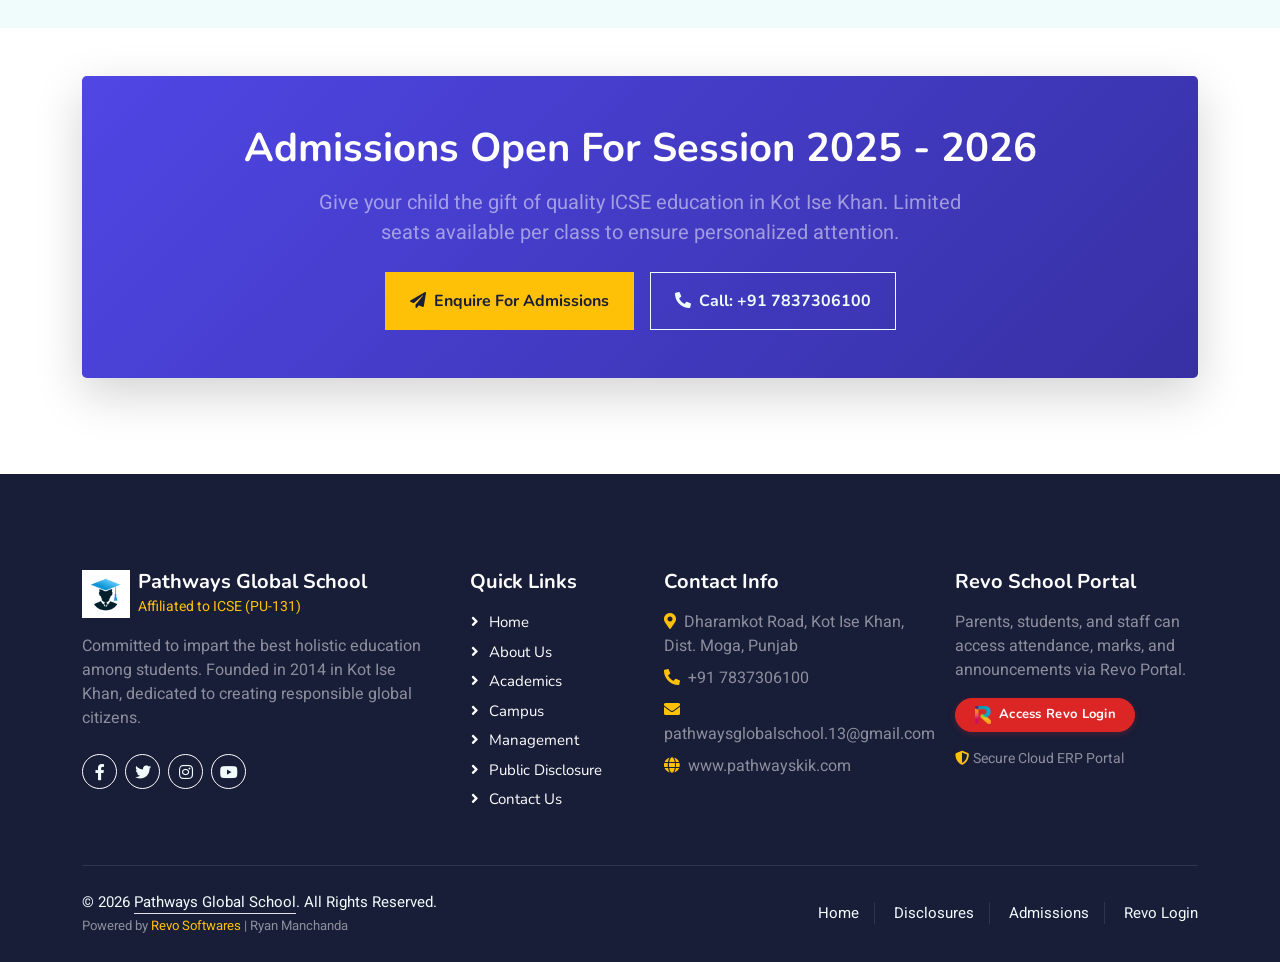
<file: courses.html>
<!DOCTYPE html>
<html lang="en">

<head>
    <meta charset="utf-8">
    <title>Academics & Wings - Pathways Global School Kot Ise Khan</title>
    <meta content="width=device-width, initial-scale=1.0" name="viewport">
    <meta content="Pathways Global School Academics, ICSE Curriculum PU-131, Pre-Primary Primary Secondary ICSE, Kot Ise Khan School" name="keywords">
    <meta content="Explore academic curriculum and school wings at Pathways Global School Kot Ise Khan. Affiliated to ICSE (PU-131), from Kindergarten to Secondary Classes." name="description">

    <!-- Favicon -->
    <link href="img/favicon.ico" rel="icon">

    <!-- Google Web Fonts -->
    <link rel="preconnect" href="https://fonts.googleapis.com">
    <link rel="preconnect" href="https://fonts.gstatic.com" crossorigin>
    <link href="https://fonts.googleapis.com/css2?family=Heebo:wght@400;500;600&family=Nunito:wght@600;700;800&family=Inter:wght@400;500;600;700&display=swap" rel="stylesheet">

    <!-- Icon Font Stylesheet -->
    <link href="https://cdnjs.cloudflare.com/ajax/libs/font-awesome/5.10.0/css/all.min.css" rel="stylesheet">
    <link href="https://cdn.jsdelivr.net/npm/bootstrap-icons@1.4.1/font/bootstrap-icons.css" rel="stylesheet">

    <!-- Libraries Stylesheet -->
    <link href="lib/animate/animate.min.css" rel="stylesheet">
    <link href="lib/owlcarousel/assets/owl.carousel.min.css" rel="stylesheet">

    <!-- Customized Bootstrap Stylesheet -->
    <link href="css/bootstrap.min.css" rel="stylesheet">

    <!-- Template Stylesheet -->
    <link href="css/style.css" rel="stylesheet">
</head>

<body>
    <!-- Spinner Start -->
    <div id="spinner" class="show bg-white position-fixed translate-middle w-100 vh-100 top-50 start-50 d-flex align-items-center justify-content-center">
        <div class="spinner-border text-primary" style="width: 3rem; height: 3rem;" role="status">
            <span class="sr-only">Loading...</span>
        </div>
    </div>
    <!-- Spinner End -->


    <!-- Top Bar Start -->
    <div class="top-bar">
        <div class="container d-flex flex-column flex-md-row justify-content-between align-items-center">
            <div class="d-flex align-items-center gap-3 mb-2 mb-md-0">
                <span class="me-3"><i class="fa fa-envelope me-2 text-warning"></i><a href="mailto:pathwaysglobalschool.13@gmail.com">pathwaysglobalschool.13@gmail.com</a></span>
                <span><i class="fa fa-phone-alt me-2 text-warning"></i><a href="tel:7837306100">+91 7837306100</a></span>
            </div>
            <div class="d-flex align-items-center">
                <span class="me-3 d-none d-lg-inline"><i class="fa fa-map-marker-alt me-2 text-warning"></i>Dharamkot Road, Kot Ise Khan, Dist. Moga, Punjab</span>
                <span class="badge bg-warning text-dark fw-bold px-2 py-1"><i class="fa fa-certificate me-1"></i>ICSE PU-131</span>
            </div>
        </div>
    </div>
    <!-- Top Bar End -->


    <!-- Navbar Start -->
    <nav class="navbar navbar-expand-lg bg-white navbar-light shadow sticky-top p-0">
        <div class="container">
            <a href="index.html" class="navbar-brand d-flex align-items-center py-2 px-0">
                <img src="img/logo-sq.png" alt="Pathways Global School Logo" style="height: 52px; width: auto;" class="me-3">
                <div>
                    <h3 class="m-0 text-primary fw-bold" style="font-size: 1.35rem; line-height: 1.2;">Pathways Global School</h3>
                    <small class="text-muted fw-semibold text-uppercase" style="font-size: 0.75rem; letter-spacing: 1px;">Revolution in Education</small>
                </div>
            </a>
            <button type="button" class="navbar-toggler me-2" data-bs-toggle="collapse" data-bs-target="#navbarCollapse">
                <span class="navbar-toggler-icon"></span>
            </button>
            <div class="collapse navbar-collapse" id="navbarCollapse">
                <div class="navbar-nav ms-auto p-4 p-lg-0 align-items-lg-center">
                    <a href="index.html" class="nav-item nav-link">Home</a>
                    <a href="about.html" class="nav-item nav-link">About</a>
                    <a href="courses.html" class="nav-item nav-link active">Academics</a>
                    <a href="index.html#campus" class="nav-item nav-link">Campus</a>
                    <a href="team.html" class="nav-item nav-link">Management</a>
                    <a href="index.html#documents" class="nav-item nav-link">Documents</a>
                    <a href="contact.html" class="nav-item nav-link">Contact</a>
                    <div class="d-lg-none mt-3 mb-2 text-center">
                        <a href="https://pathwayskik.com/login" target="_blank" rel="noopener noreferrer" class="btn btn-revo shadow-sm">
                            <img src="img/revo-icon.png" alt="Revo" class="revo-icon">Revo Login
                        </a>
                    </div>
                </div>
                <div class="d-none d-lg-block ms-3">
                    <a href="https://pathwayskik.com/login" target="_blank" rel="noopener noreferrer" class="btn btn-revo shadow-sm">
                        <img src="img/revo-icon.png" alt="Revo" class="revo-icon">Revo Login
                    </a>
                </div>
            </div>
        </div>
    </nav>
    <!-- Navbar End -->


    <!-- Header Start -->
    <div class="container-fluid bg-primary py-5 mb-5 page-header" style="background: linear-gradient(135deg, rgba(79, 70, 229, 0.95), rgba(55, 48, 163, 0.95)), url('img/campus-2.jpg') center/cover no-repeat;">
        <div class="container py-5">
            <div class="row justify-content-center">
                <div class="col-lg-10 text-center">
                    <div class="affiliation-badge mb-3 bg-warning text-dark">
                        <i class="fa fa-graduation-cap me-1"></i> ICSE Board Curriculum
                    </div>
                    <h1 class="display-3 text-white animated slideInDown fw-bold">Academic Wings & Curriculum</h1>
                    <nav aria-label="breadcrumb">
                        <ol class="breadcrumb justify-content-center">
                            <li class="breadcrumb-item"><a class="text-white" href="index.html">Home</a></li>
                            <li class="breadcrumb-item text-white-50 active" aria-current="page">Academics</li>
                        </ol>
                    </nav>
                </div>
            </div>
        </div>
    </div>
    <!-- Header End -->


    <!-- Academic Wings Overview Start -->
    <div class="container-xxl py-5">
        <div class="container">
            <div class="text-center wow fadeInUp" data-wow-delay="0.1s">
                <h6 class="section-title bg-white text-center text-primary px-3">Our Wings</h6>
                <h1 class="mb-4">Nurturing Growth At Every Stage</h1>
                <p class="text-muted mx-auto mb-5" style="max-width: 750px;">At Pathways Global School, our curriculum under the Council for the Indian School Certificate Examinations (ICSE) offers an age-appropriate balance of academic depth, scientific inquiry, language mastery, and creative expression.</p>
            </div>

            <!-- Wing 1: Pre-Primary -->
            <div class="row g-5 align-items-center mb-5">
                <div class="col-lg-6 wow fadeInUp" data-wow-delay="0.1s">
                    <img class="img-fluid rounded-3 shadow" src="img/campus-2.jpg" alt="Pre-Primary Smart Learning" style="width: 100%; height: 360px; object-fit: cover;">
                </div>
                <div class="col-lg-6 wow fadeInUp" data-wow-delay="0.3s">
                    <span class="badge bg-primary text-white mb-2 px-3 py-1">Early Childhood</span>
                    <h2 class="fw-bold mb-3">Pre-Primary Wing (Playway, Nursery, LKG, UKG)</h2>
                    <p class="text-muted leading-relaxed">Our early childhood program emphasizes learning through discovery, storytelling, music, and interactive play. We cultivate curiosity in a safe, affectionate atmosphere where young minds develop fine motor skills, social empathy, and early phonetics.</p>
                    <ul class="list-unstyled text-muted">
                        <li class="mb-2"><i class="fa fa-check text-primary me-2"></i>Playway & Montessori blended pedagogical approach</li>
                        <li class="mb-2"><i class="fa fa-check text-primary me-2"></i>Rich visual and manipulative learning toys</li>
                        <li class="mb-2"><i class="fa fa-check text-primary me-2"></i>Foundational communication and phonetic awareness</li>
                        <li><i class="fa fa-check text-primary me-2"></i>Air-conditioned, colorful, child-safe classrooms</li>
                    </ul>
                </div>
            </div>

            <hr class="my-5 text-muted opacity-25">

            <!-- Wing 2: Primary -->
            <div class="row g-5 align-items-center mb-5 flex-lg-row-reverse">
                <div class="col-lg-6 wow fadeInUp" data-wow-delay="0.1s">
                    <img class="img-fluid rounded-3 shadow" src="img/campus-4.jpg" alt="Primary Wing Learning" style="width: 100%; height: 360px; object-fit: cover;">
                </div>
                <div class="col-lg-6 wow fadeInUp" data-wow-delay="0.3s">
                    <span class="badge bg-success text-white mb-2 px-3 py-1">Foundation Years</span>
                    <h2 class="fw-bold mb-3">Primary Wing (Classes I to V)</h2>
                    <p class="text-muted leading-relaxed">During the primary years, we build solid conceptual foundations in languages, mathematics, and environmental science. Smart digital boards make abstract ideas vivid and memorable, sparking a love for reading and exploration.</p>
                    <ul class="list-unstyled text-muted">
                        <li class="mb-2"><i class="fa fa-check text-success me-2"></i>Strong command of English, Hindi, and Punjabi</li>
                        <li class="mb-2"><i class="fa fa-check text-success me-2"></i>Concept-driven mathematics and mental calculations</li>
                        <li class="mb-2"><i class="fa fa-check text-success me-2"></i>Hands-on Environmental Studies and nature projects</li>
                        <li><i class="fa fa-check text-success me-2"></i>Weekly library, arts, and physical education periods</li>
                    </ul>
                </div>
            </div>

            <hr class="my-5 text-muted opacity-25">

            <!-- Wing 3: Middle -->
            <div class="row g-5 align-items-center mb-5">
                <div class="col-lg-6 wow fadeInUp" data-wow-delay="0.1s">
                    <img class="img-fluid rounded-3 shadow" src="img/campus-5.jpg" alt="Science Laboratory Middle School" style="width: 100%; height: 360px; object-fit: cover;">
                </div>
                <div class="col-lg-6 wow fadeInUp" data-wow-delay="0.3s">
                    <span class="badge bg-warning text-dark mb-2 px-3 py-1">Discovery & Inquiry</span>
                    <h2 class="fw-bold mb-3">Middle School Wing (Classes VI to VIII)</h2>
                    <p class="text-muted leading-relaxed">Middle school transitions students from general study into specialized scientific disciplines—Physics, Chemistry, Biology—alongside advanced Humanities and Computer Coding. Practical lab work develops scientific temperament.</p>
                    <ul class="list-unstyled text-muted">
                        <li class="mb-2"><i class="fa fa-check text-primary me-2"></i>Experimental learning in dedicated science labs</li>
                        <li class="mb-2"><i class="fa fa-check text-primary me-2"></i>Computer applications and coding curriculum</li>
                        <li class="mb-2"><i class="fa fa-check text-primary me-2"></i>Analytical thinking in Mathematics & Geography</li>
                        <li><i class="fa fa-check text-primary me-2"></i>Inter-house debates, quizzes, and sporting tournaments</li>
                    </ul>
                </div>
            </div>

            <hr class="my-5 text-muted opacity-25">

            <!-- Wing 4: Secondary -->
            <div class="row g-5 align-items-center mb-5 flex-lg-row-reverse">
                <div class="col-lg-6 wow fadeInUp" data-wow-delay="0.1s">
                    <img class="img-fluid rounded-3 shadow" src="img/campus-6.jpg" alt="Secondary School Computer and Science Labs" style="width: 100%; height: 360px; object-fit: cover;">
                </div>
                <div class="col-lg-6 wow fadeInUp" data-wow-delay="0.3s">
                    <span class="badge bg-danger text-white mb-2 px-3 py-1">ICSE Board Excellence</span>
                    <h2 class="fw-bold mb-3">Secondary Wing (Classes IX & X - ICSE)</h2>
                    <p class="text-muted leading-relaxed">Our Secondary Wing prepares students for the rigorous Indian Certificate of Secondary Education (ICSE) examinations. We combine intensive syllabus coverage, regular assessments, individual doubt-clearing, and career counseling.</p>
                    <ul class="list-unstyled text-muted">
                        <li class="mb-2"><i class="fa fa-check text-danger me-2"></i>Full compliance with Council (ICSE) New Delhi syllabus</li>
                        <li class="mb-2"><i class="fa fa-check text-danger me-2"></i>Extensive laboratory practicals and project submissions</li>
                        <li class="mb-2"><i class="fa fa-check text-danger me-2"></i>Mock tests, remedial classes, and personalized feedback</li>
                        <li><i class="fa fa-check text-danger me-2"></i>Guidance for competitive entrance and future career paths</li>
                    </ul>
                </div>
            </div>
        </div>
    </div>
    <!-- Academic Wings Overview End -->


    <!-- Academic Highlights & Syllabus Links Start -->
    <div class="container-xxl py-5 bg-light">
        <div class="container">
            <div class="text-center wow fadeInUp" data-wow-delay="0.1s">
                <h6 class="section-title bg-white text-center text-primary px-3">Academic Resources</h6>
                <h1 class="mb-4">Official Syllabus & Books</h1>
                <p class="text-muted mx-auto mb-5" style="max-width: 650px;">Stay updated with the officially prescribed textbooks and fee schedules for the academic session 2025-26.</p>
            </div>
            <div class="row g-4 justify-content-center">
                <div class="col-lg-4 col-md-6 wow fadeInUp" data-wow-delay="0.1s">
                    <div class="doc-card border-blue h-100 text-center p-4">
                        <i class="fa fa-book fa-3x text-primary mb-3"></i>
                        <h4 class="fw-bold mb-2">Book List 2025-26</h4>
                        <p class="text-muted small mb-4">Complete book list prescribed across Pre-Primary, Primary, Middle, and Secondary classes.</p>
                        <a href="docs/book_list_2025_26.pdf" target="_blank" class="btn btn-primary text-white w-100 fw-bold">
                            <i class="fa fa-file-pdf me-2"></i>Download Book List
                        </a>
                    </div>
                </div>
                <div class="col-lg-4 col-md-6 wow fadeInUp" data-wow-delay="0.2s">
                    <div class="doc-card border-green h-100 text-center p-4">
                        <i class="fa fa-receipt fa-3x text-success mb-3"></i>
                        <h4 class="fw-bold mb-2">Fee Chart 2025-26</h4>
                        <p class="text-muted small mb-4">Transparent and comprehensive fee schedule approved as per regulatory norms.</p>
                        <a href="docs/fee_chart_2025_26.pdf" target="_blank" class="btn btn-success text-white w-100 fw-bold">
                            <i class="fa fa-file-pdf me-2"></i>Download Fee Chart
                        </a>
                    </div>
                </div>
                <div class="col-lg-4 col-md-6 wow fadeInUp" data-wow-delay="0.3s">
                    <div class="doc-card border-purple h-100 text-center p-4">
                        <i class="fa fa-tshirt fa-3x mb-3" style="color: #8b5cf6;"></i>
                        <h4 class="fw-bold mb-2">Dress Code & Uniform</h4>
                        <p class="text-muted small mb-4">Approved uniform colors, seasonal wear, and decorum specifications for all grades.</p>
                        <a href="docs/dress_code.pdf" target="_blank" class="btn text-white w-100 fw-bold" style="background-color: #8b5cf6;">
                            <i class="fa fa-file-pdf me-2"></i>Download Dress Code
                        </a>
                    </div>
                </div>
            </div>
        </div>
    </div>
    <!-- Academic Highlights & Syllabus Links End -->


    <!-- Admissions CTA Start -->
    <div class="container-xxl py-5">
        <div class="container">
            <div class="p-5 rounded-3 text-white text-center shadow-lg" style="background: linear-gradient(135deg, #4f46e5 0%, #3730a3 100%);">
                <h2 class="display-6 fw-bold text-white mb-3">Admissions Open For Session 2025 - 2026</h2>
                <p class="fs-5 text-white-50 mx-auto mb-4" style="max-width: 650px;">Give your child the gift of quality ICSE education in Kot Ise Khan. Limited seats available per class to ensure personalized attention.</p>
                <div class="d-flex justify-content-center gap-3 flex-wrap">
                    <a href="contact.html" class="btn btn-warning text-dark fw-bold px-4 py-3 rounded-2"><i class="fa fa-paper-plane me-2"></i>Enquire For Admissions</a>
                    <a href="tel:7837306100" class="btn btn-outline-light fw-bold px-4 py-3 rounded-2"><i class="fa fa-phone-alt me-2"></i>Call: +91 7837306100</a>
                </div>
            </div>
        </div>
    </div>
    <!-- Admissions CTA End -->


    <!-- Footer Start -->
    <div class="container-fluid bg-dark text-light footer pt-5 mt-5 wow fadeIn" data-wow-delay="0.1s">
        <div class="container py-5">
            <div class="row g-5">
                <div class="col-lg-4 col-md-6">
                    <div class="d-flex align-items-center mb-3">
                        <img src="img/logo-sq.png" alt="Pathways Global School" style="height: 48px;" class="me-2 bg-white rounded p-1">
                        <div>
                            <h5 class="text-white mb-0 fw-bold">Pathways Global School</h5>
                            <small class="text-warning">Affiliated to ICSE (PU-131)</small>
                        </div>
                    </div>
                    <p class="text-white-50">Committed to impart the best holistic education among students. Founded in 2014 in Kot Ise Khan, dedicated to creating responsible global citizens.</p>
                    <div class="d-flex pt-2">
                        <a class="btn btn-outline-light btn-social me-2" href="https://www.facebook.com/revosoftwares" target="_blank"><i class="fab fa-facebook-f"></i></a>
                        <a class="btn btn-outline-light btn-social me-2" href="https://www.twitter.com/revosoftwares" target="_blank"><i class="fab fa-twitter"></i></a>
                        <a class="btn btn-outline-light btn-social me-2" href="https://www.instagram.com/revosoftwares" target="_blank"><i class="fab fa-instagram"></i></a>
                        <a class="btn btn-outline-light btn-social me-2" href="https://www.youtube.com/revosoftwares" target="_blank"><i class="fab fa-youtube"></i></a>
                    </div>
                </div>
                <div class="col-lg-2 col-md-6">
                    <h5 class="text-white mb-3">Quick Links</h5>
                    <a class="btn btn-link" href="index.html">Home</a>
                    <a class="btn btn-link" href="about.html">About Us</a>
                    <a class="btn btn-link" href="courses.html">Academics</a>
                    <a class="btn btn-link" href="index.html#campus">Campus</a>
                    <a class="btn btn-link" href="team.html">Management</a>
                    <a class="btn btn-link" href="index.html#documents">Public Disclosure</a>
                    <a class="btn btn-link" href="contact.html">Contact Us</a>
                </div>
                <div class="col-lg-3 col-md-6">
                    <h5 class="text-white mb-3">Contact Info</h5>
                    <p class="mb-2 text-white-50"><i class="fa fa-map-marker-alt me-2 text-warning"></i>Dharamkot Road, Kot Ise Khan, Dist. Moga, Punjab</p>
                    <p class="mb-2 text-white-50"><i class="fa fa-phone-alt me-2 text-warning"></i>+91 7837306100</p>
                    <p class="mb-2 text-white-50"><i class="fa fa-envelope me-2 text-warning"></i>pathwaysglobalschool.13@gmail.com</p>
                    <p class="mb-0 text-white-50"><i class="fa fa-globe me-2 text-warning"></i>www.pathwayskik.com</p>
                </div>
                <div class="col-lg-3 col-md-6">
                    <h5 class="text-white mb-3">Revo School Portal</h5>
                    <p class="text-white-50">Parents, students, and staff can access attendance, marks, and announcements via Revo Portal.</p>
                    <a href="https://pathwayskik.com/login" target="_blank" class="btn btn-revo mb-3">
                        <img src="img/revo-icon.png" alt="Revo" class="revo-icon">Access Revo Login
                    </a>
                    <small class="text-white-50 d-block"><i class="fa fa-shield-alt me-1 text-warning"></i>Secure Cloud ERP Portal</small>
                </div>
            </div>
        </div>
        <div class="container">
            <div class="copyright">
                <div class="row align-items-center">
                    <div class="col-md-6 text-center text-md-start mb-3 mb-md-0">
                        &copy; <span id="year">2026</span> <a class="border-bottom" href="index.html">Pathways Global School</a>. All Rights Reserved.
                        <div class="text-white-50 small mt-1">
                            Powered by <a class="text-warning text-decoration-none" href="https://www.revoschools.in" target="_blank">Revo Softwares</a> | Ryan Manchanda
                        </div>
                    </div>
                    <div class="col-md-6 text-center text-md-end">
                        <div class="footer-menu">
                            <a href="index.html">Home</a>
                            <a href="index.html#documents">Disclosures</a>
                            <a href="contact.html">Admissions</a>
                            <a href="https://pathwayskik.com/login" target="_blank">Revo Login</a>
                        </div>
                    </div>
                </div>
            </div>
        </div>
    </div>
    <!-- Footer End -->


    <!-- Back to Top -->
    <a href="#" class="btn btn-lg btn-primary btn-lg-square back-to-top"><i class="bi bi-arrow-up"></i></a>


    <!-- JavaScript Libraries -->
    <script src="https://code.jquery.com/jquery-3.4.1.min.js"></script>
    <script src="https://cdn.jsdelivr.net/npm/bootstrap@5.0.0/dist/js/bootstrap.bundle.min.js"></script>
    <script src="lib/wow/wow.min.js"></script>
    <script src="lib/easing/easing.min.js"></script>
    <script src="lib/waypoints/waypoints.min.js"></script>
    <script src="lib/owlcarousel/owl.carousel.min.js"></script>

    <!-- Template Javascript -->
    <script src="js/main.js"></script>
    <script>
        document.getElementById('year').textContent = new Date().getFullYear();
    </script>
</body>

</html>
</file>
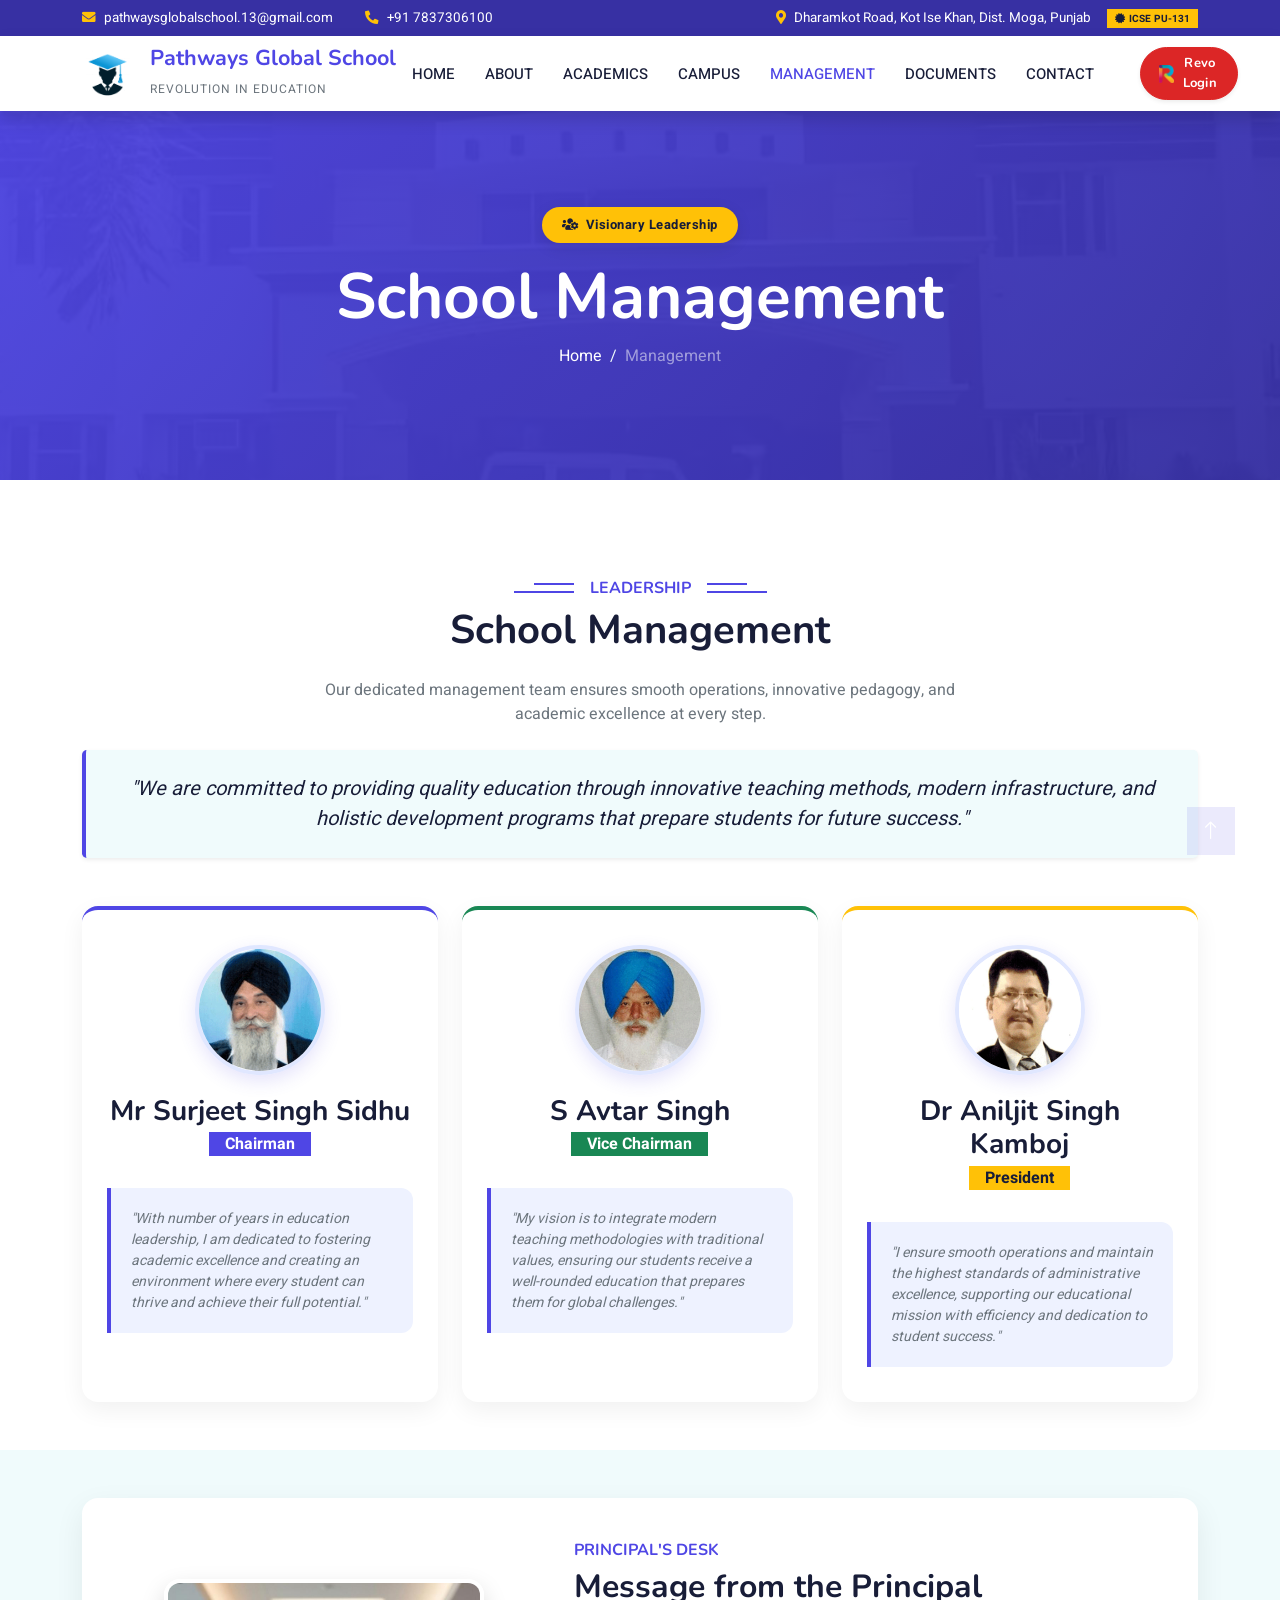
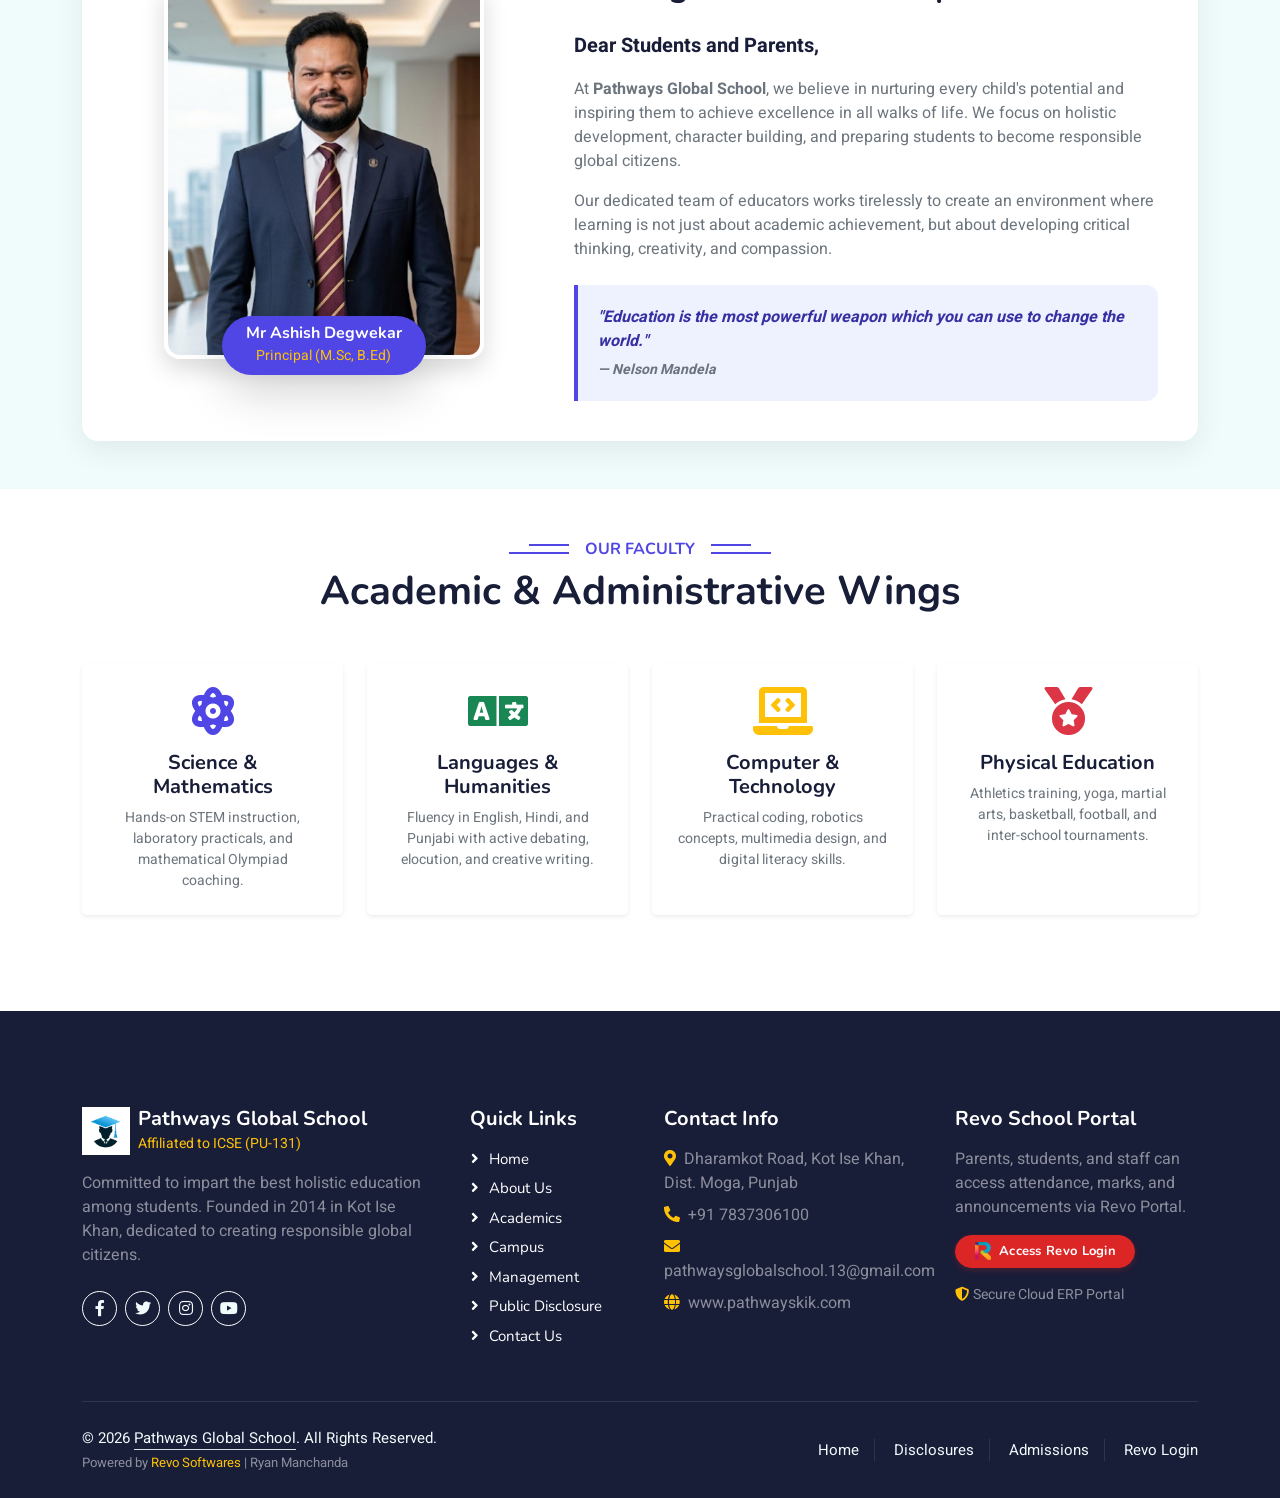
<file: team.html>
<!DOCTYPE html>
<html lang="en">

<head>
    <meta charset="utf-8">
    <title>Management & Leadership - Pathways Global School Kot Ise Khan</title>
    <meta content="width=device-width, initial-scale=1.0" name="viewport">
    <meta content="Pathways Global School Management, Chairman Surjeet Singh Sidhu, Vice Chairman Avtar Singh, President Aniljit Singh Kamboj, Principal Ashish Degwekar" name="keywords">
    <meta content="Meet the leadership and management team of Pathways Global School Kot Ise Khan. Visionary governance committed to academic excellence and student success." name="description">

    <!-- Favicon -->
    <link href="img/favicon.ico" rel="icon">

    <!-- Google Web Fonts -->
    <link rel="preconnect" href="https://fonts.googleapis.com">
    <link rel="preconnect" href="https://fonts.gstatic.com" crossorigin>
    <link href="https://fonts.googleapis.com/css2?family=Heebo:wght@400;500;600&family=Nunito:wght@600;700;800&family=Inter:wght@400;500;600;700&display=swap" rel="stylesheet">

    <!-- Icon Font Stylesheet -->
    <link href="https://cdnjs.cloudflare.com/ajax/libs/font-awesome/5.10.0/css/all.min.css" rel="stylesheet">
    <link href="https://cdn.jsdelivr.net/npm/bootstrap-icons@1.4.1/font/bootstrap-icons.css" rel="stylesheet">

    <!-- Libraries Stylesheet -->
    <link href="lib/animate/animate.min.css" rel="stylesheet">
    <link href="lib/owlcarousel/assets/owl.carousel.min.css" rel="stylesheet">

    <!-- Customized Bootstrap Stylesheet -->
    <link href="css/bootstrap.min.css" rel="stylesheet">

    <!-- Template Stylesheet -->
    <link href="css/style.css" rel="stylesheet">
</head>

<body>
    <!-- Spinner Start -->
    <div id="spinner" class="show bg-white position-fixed translate-middle w-100 vh-100 top-50 start-50 d-flex align-items-center justify-content-center">
        <div class="spinner-border text-primary" style="width: 3rem; height: 3rem;" role="status">
            <span class="sr-only">Loading...</span>
        </div>
    </div>
    <!-- Spinner End -->


    <!-- Top Bar Start -->
    <div class="top-bar">
        <div class="container d-flex flex-column flex-md-row justify-content-between align-items-center">
            <div class="d-flex align-items-center gap-3 mb-2 mb-md-0">
                <span class="me-3"><i class="fa fa-envelope me-2 text-warning"></i><a href="mailto:pathwaysglobalschool.13@gmail.com">pathwaysglobalschool.13@gmail.com</a></span>
                <span><i class="fa fa-phone-alt me-2 text-warning"></i><a href="tel:7837306100">+91 7837306100</a></span>
            </div>
            <div class="d-flex align-items-center">
                <span class="me-3 d-none d-lg-inline"><i class="fa fa-map-marker-alt me-2 text-warning"></i>Dharamkot Road, Kot Ise Khan, Dist. Moga, Punjab</span>
                <span class="badge bg-warning text-dark fw-bold px-2 py-1"><i class="fa fa-certificate me-1"></i>ICSE PU-131</span>
            </div>
        </div>
    </div>
    <!-- Top Bar End -->


    <!-- Navbar Start -->
    <nav class="navbar navbar-expand-lg bg-white navbar-light shadow sticky-top p-0">
        <div class="container">
            <a href="index.html" class="navbar-brand d-flex align-items-center py-2 px-0">
                <img src="img/logo-sq.png" alt="Pathways Global School Logo" style="height: 52px; width: auto;" class="me-3">
                <div>
                    <h3 class="m-0 text-primary fw-bold" style="font-size: 1.35rem; line-height: 1.2;">Pathways Global School</h3>
                    <small class="text-muted fw-semibold text-uppercase" style="font-size: 0.75rem; letter-spacing: 1px;">Revolution in Education</small>
                </div>
            </a>
            <button type="button" class="navbar-toggler me-2" data-bs-toggle="collapse" data-bs-target="#navbarCollapse">
                <span class="navbar-toggler-icon"></span>
            </button>
            <div class="collapse navbar-collapse" id="navbarCollapse">
                <div class="navbar-nav ms-auto p-4 p-lg-0 align-items-lg-center">
                    <a href="index.html" class="nav-item nav-link">Home</a>
                    <a href="about.html" class="nav-item nav-link">About</a>
                    <a href="courses.html" class="nav-item nav-link">Academics</a>
                    <a href="index.html#campus" class="nav-item nav-link">Campus</a>
                    <a href="team.html" class="nav-item nav-link active">Management</a>
                    <a href="index.html#documents" class="nav-item nav-link">Documents</a>
                    <a href="contact.html" class="nav-item nav-link">Contact</a>
                    <div class="d-lg-none mt-3 mb-2 text-center">
                        <a href="https://pathwayskik.com/login" target="_blank" rel="noopener noreferrer" class="btn btn-revo shadow-sm">
                            <img src="img/revo-icon.png" alt="Revo" class="revo-icon">Revo Login
                        </a>
                    </div>
                </div>
                <div class="d-none d-lg-block ms-3">
                    <a href="https://pathwayskik.com/login" target="_blank" rel="noopener noreferrer" class="btn btn-revo shadow-sm">
                        <img src="img/revo-icon.png" alt="Revo" class="revo-icon">Revo Login
                    </a>
                </div>
            </div>
        </div>
    </nav>
    <!-- Navbar End -->


    <!-- Header Start -->
    <div class="container-fluid bg-primary py-5 mb-5 page-header" style="background: linear-gradient(135deg, rgba(79, 70, 229, 0.95), rgba(55, 48, 163, 0.95)), url('img/main_campus.jpg') center/cover no-repeat;">
        <div class="container py-5">
            <div class="row justify-content-center">
                <div class="col-lg-10 text-center">
                    <div class="affiliation-badge mb-3 bg-warning text-dark">
                        <i class="fa fa-users-cog me-1"></i> Visionary Leadership
                    </div>
                    <h1 class="display-3 text-white animated slideInDown fw-bold">School Management</h1>
                    <nav aria-label="breadcrumb">
                        <ol class="breadcrumb justify-content-center">
                            <li class="breadcrumb-item"><a class="text-white" href="index.html">Home</a></li>
                            <li class="breadcrumb-item text-white-50 active" aria-current="page">Management</li>
                        </ol>
                    </nav>
                </div>
            </div>
        </div>
    </div>
    <!-- Header End -->


    <!-- Management Board Section Start -->
    <div class="container-xxl py-5">
        <div class="container">
            <div class="text-center wow fadeInUp" data-wow-delay="0.1s">
                <h6 class="section-title bg-white text-center text-primary px-3">Leadership</h6>
                <h1 class="mb-4">School Management</h1>
                <p class="text-muted mx-auto mb-4" style="max-width: 700px;">Our dedicated management team ensures smooth operations, innovative pedagogy, and academic excellence at every step.</p>
                <div class="bg-light rounded-3 p-4 shadow-sm max-w-4xl mx-auto mb-5 border-start border-4 border-primary">
                    <p class="text-dark fst-italic mb-0 fs-5">"We are committed to providing quality education through innovative teaching methods, modern infrastructure, and holistic development programs that prepare students for future success."</p>
                </div>
            </div>
            <div class="row g-4 justify-content-center">
                <!-- Chairman -->
                <div class="col-lg-4 col-md-6 wow fadeInUp" data-wow-delay="0.1s">
                    <div class="mgmt-card text-center border-top border-4 border-primary">
                        <img src="img/management-1.jpg" alt="Mr Surjeet Singh Sidhu - Chairman" class="mgmt-avatar">
                        <h3 class="fw-bold mb-1">Mr Surjeet Singh Sidhu</h3>
                        <span class="badge bg-primary text-white mb-3 px-3 py-1 fs-6">Chairman</span>
                        <div class="quote-box text-start mt-3">
                            <p class="text-muted small leading-relaxed mb-0">"With number of years in education leadership, I am dedicated to fostering academic excellence and creating an environment where every student can thrive and achieve their full potential."</p>
                        </div>
                    </div>
                </div>
                <!-- Vice Chairman -->
                <div class="col-lg-4 col-md-6 wow fadeInUp" data-wow-delay="0.2s">
                    <div class="mgmt-card text-center border-top border-4 border-success">
                        <img src="img/management-2.jpg" alt="S Avtar Singh - Vice Chairman" class="mgmt-avatar">
                        <h3 class="fw-bold mb-1">S Avtar Singh</h3>
                        <span class="badge bg-success text-white mb-3 px-3 py-1 fs-6">Vice Chairman</span>
                        <div class="quote-box text-start mt-3">
                            <p class="text-muted small leading-relaxed mb-0">"My vision is to integrate modern teaching methodologies with traditional values, ensuring our students receive a well-rounded education that prepares them for global challenges."</p>
                        </div>
                    </div>
                </div>
                <!-- President -->
                <div class="col-lg-4 col-md-6 wow fadeInUp" data-wow-delay="0.3s">
                    <div class="mgmt-card text-center border-top border-4 border-warning">
                        <img src="img/management-3.jpg" alt="Dr Aniljit Singh Kamboj - President" class="mgmt-avatar">
                        <h3 class="fw-bold mb-1">Dr Aniljit Singh Kamboj</h3>
                        <span class="badge bg-warning text-dark mb-3 px-3 py-1 fs-6">President</span>
                        <div class="quote-box text-start mt-3">
                            <p class="text-muted small leading-relaxed mb-0">"I ensure smooth operations and maintain the highest standards of administrative excellence, supporting our educational mission with efficiency and dedication to student success."</p>
                        </div>
                    </div>
                </div>
            </div>
        </div>
    </div>
    <!-- Management Board Section End -->


    <!-- Principal Section Start -->
    <div class="container-xxl py-5 bg-light">
        <div class="container">
            <div class="principal-card wow fadeInUp" data-wow-delay="0.1s">
                <div class="row g-5 align-items-center">
                    <div class="col-lg-5 text-center">
                        <div class="position-relative d-inline-block">
                            <img src="img/principal.jpg" alt="Mr Ashish Degwekar, Principal" class="principal-img">
                            <div class="position-absolute bottom-0 start-50 translate-middle-x bg-primary text-white py-2 px-4 rounded-pill shadow-lg text-nowrap mb-n3">
                                <h6 class="text-white mb-0 fw-bold">Mr Ashish Degwekar</h6>
                                <small class="text-warning">Principal (M.Sc, B.Ed)</small>
                            </div>
                        </div>
                    </div>
                    <div class="col-lg-7">
                        <h6 class="section-title bg-white text-start text-primary pe-3">Principal's Desk</h6>
                        <h2 class="mb-4 fw-bold">Message from the Principal</h2>
                        <div class="text-muted leading-relaxed mb-4">
                            <p class="fs-5 fw-bold text-dark mb-3">Dear Students and Parents,</p>
                            <p>At <strong>Pathways Global School</strong>, we believe in nurturing every child's potential and inspiring them to achieve excellence in all walks of life. We focus on holistic development, character building, and preparing students to become responsible global citizens.</p>
                            <p>Our dedicated team of educators works tirelessly to create an environment where learning is not just about academic achievement, but about developing critical thinking, creativity, and compassion.</p>
                        </div>
                        <div class="quote-box">
                            <p class="mb-1 fw-bold fs-6">"Education is the most powerful weapon which you can use to change the world."</p>
                            <small class="text-muted fw-bold">— Nelson Mandela</small>
                        </div>
                    </div>
                </div>
            </div>
        </div>
    </div>
    <!-- Principal Section End -->


    <!-- Department Structure Start -->
    <div class="container-xxl py-5">
        <div class="container">
            <div class="text-center wow fadeInUp" data-wow-delay="0.1s">
                <h6 class="section-title bg-white text-center text-primary px-3">Our Faculty</h6>
                <h1 class="mb-5">Academic & Administrative Wings</h1>
            </div>
            <div class="row g-4">
                <div class="col-lg-3 col-md-6 wow fadeInUp" data-wow-delay="0.1s">
                    <div class="card border-0 shadow-sm rounded-3 p-4 text-center h-100 bg-white">
                        <i class="fa fa-atom fa-3x text-primary mb-3"></i>
                        <h5 class="fw-bold mb-2">Science & Mathematics</h5>
                        <p class="text-muted small mb-0">Hands-on STEM instruction, laboratory practicals, and mathematical Olympiad coaching.</p>
                    </div>
                </div>
                <div class="col-lg-3 col-md-6 wow fadeInUp" data-wow-delay="0.2s">
                    <div class="card border-0 shadow-sm rounded-3 p-4 text-center h-100 bg-white">
                        <i class="fa fa-language fa-3x text-success mb-3"></i>
                        <h5 class="fw-bold mb-2">Languages & Humanities</h5>
                        <p class="text-muted small mb-0">Fluency in English, Hindi, and Punjabi with active debating, elocution, and creative writing.</p>
                    </div>
                </div>
                <div class="col-lg-3 col-md-6 wow fadeInUp" data-wow-delay="0.3s">
                    <div class="card border-0 shadow-sm rounded-3 p-4 text-center h-100 bg-white">
                        <i class="fa fa-laptop-code fa-3x text-warning mb-3"></i>
                        <h5 class="fw-bold mb-2">Computer & Technology</h5>
                        <p class="text-muted small mb-0">Practical coding, robotics concepts, multimedia design, and digital literacy skills.</p>
                    </div>
                </div>
                <div class="col-lg-3 col-md-6 wow fadeInUp" data-wow-delay="0.4s">
                    <div class="card border-0 shadow-sm rounded-3 p-4 text-center h-100 bg-white">
                        <i class="fa fa-medal fa-3x text-danger mb-3"></i>
                        <h5 class="fw-bold mb-2">Physical Education</h5>
                        <p class="text-muted small mb-0">Athletics training, yoga, martial arts, basketball, football, and inter-school tournaments.</p>
                    </div>
                </div>
            </div>
        </div>
    </div>
    <!-- Department Structure End -->


    <!-- Footer Start -->
    <div class="container-fluid bg-dark text-light footer pt-5 mt-5 wow fadeIn" data-wow-delay="0.1s">
        <div class="container py-5">
            <div class="row g-5">
                <div class="col-lg-4 col-md-6">
                    <div class="d-flex align-items-center mb-3">
                        <img src="img/logo-sq.png" alt="Pathways Global School" style="height: 48px;" class="me-2 bg-white rounded p-1">
                        <div>
                            <h5 class="text-white mb-0 fw-bold">Pathways Global School</h5>
                            <small class="text-warning">Affiliated to ICSE (PU-131)</small>
                        </div>
                    </div>
                    <p class="text-white-50">Committed to impart the best holistic education among students. Founded in 2014 in Kot Ise Khan, dedicated to creating responsible global citizens.</p>
                    <div class="d-flex pt-2">
                        <a class="btn btn-outline-light btn-social me-2" href="https://www.facebook.com/revosoftwares" target="_blank"><i class="fab fa-facebook-f"></i></a>
                        <a class="btn btn-outline-light btn-social me-2" href="https://www.twitter.com/revosoftwares" target="_blank"><i class="fab fa-twitter"></i></a>
                        <a class="btn btn-outline-light btn-social me-2" href="https://www.instagram.com/revosoftwares" target="_blank"><i class="fab fa-instagram"></i></a>
                        <a class="btn btn-outline-light btn-social me-2" href="https://www.youtube.com/revosoftwares" target="_blank"><i class="fab fa-youtube"></i></a>
                    </div>
                </div>
                <div class="col-lg-2 col-md-6">
                    <h5 class="text-white mb-3">Quick Links</h5>
                    <a class="btn btn-link" href="index.html">Home</a>
                    <a class="btn btn-link" href="about.html">About Us</a>
                    <a class="btn btn-link" href="courses.html">Academics</a>
                    <a class="btn btn-link" href="index.html#campus">Campus</a>
                    <a class="btn btn-link" href="team.html">Management</a>
                    <a class="btn btn-link" href="index.html#documents">Public Disclosure</a>
                    <a class="btn btn-link" href="contact.html">Contact Us</a>
                </div>
                <div class="col-lg-3 col-md-6">
                    <h5 class="text-white mb-3">Contact Info</h5>
                    <p class="mb-2 text-white-50"><i class="fa fa-map-marker-alt me-2 text-warning"></i>Dharamkot Road, Kot Ise Khan, Dist. Moga, Punjab</p>
                    <p class="mb-2 text-white-50"><i class="fa fa-phone-alt me-2 text-warning"></i>+91 7837306100</p>
                    <p class="mb-2 text-white-50"><i class="fa fa-envelope me-2 text-warning"></i>pathwaysglobalschool.13@gmail.com</p>
                    <p class="mb-0 text-white-50"><i class="fa fa-globe me-2 text-warning"></i>www.pathwayskik.com</p>
                </div>
                <div class="col-lg-3 col-md-6">
                    <h5 class="text-white mb-3">Revo School Portal</h5>
                    <p class="text-white-50">Parents, students, and staff can access attendance, marks, and announcements via Revo Portal.</p>
                    <a href="https://pathwayskik.com/login" target="_blank" class="btn btn-revo mb-3">
                        <img src="img/revo-icon.png" alt="Revo" class="revo-icon">Access Revo Login
                    </a>
                    <small class="text-white-50 d-block"><i class="fa fa-shield-alt me-1 text-warning"></i>Secure Cloud ERP Portal</small>
                </div>
            </div>
        </div>
        <div class="container">
            <div class="copyright">
                <div class="row align-items-center">
                    <div class="col-md-6 text-center text-md-start mb-3 mb-md-0">
                        &copy; <span id="year">2026</span> <a class="border-bottom" href="index.html">Pathways Global School</a>. All Rights Reserved.
                        <div class="text-white-50 small mt-1">
                            Powered by <a class="text-warning text-decoration-none" href="https://www.revoschools.in" target="_blank">Revo Softwares</a> | Ryan Manchanda
                        </div>
                    </div>
                    <div class="col-md-6 text-center text-md-end">
                        <div class="footer-menu">
                            <a href="index.html">Home</a>
                            <a href="index.html#documents">Disclosures</a>
                            <a href="contact.html">Admissions</a>
                            <a href="https://pathwayskik.com/login" target="_blank">Revo Login</a>
                        </div>
                    </div>
                </div>
            </div>
        </div>
    </div>
    <!-- Footer End -->


    <!-- Back to Top -->
    <a href="#" class="btn btn-lg btn-primary btn-lg-square back-to-top"><i class="bi bi-arrow-up"></i></a>


    <!-- JavaScript Libraries -->
    <script src="https://code.jquery.com/jquery-3.4.1.min.js"></script>
    <script src="https://cdn.jsdelivr.net/npm/bootstrap@5.0.0/dist/js/bootstrap.bundle.min.js"></script>
    <script src="lib/wow/wow.min.js"></script>
    <script src="lib/easing/easing.min.js"></script>
    <script src="lib/waypoints/waypoints.min.js"></script>
    <script src="lib/owlcarousel/owl.carousel.min.js"></script>

    <!-- Template Javascript -->
    <script src="js/main.js"></script>
    <script>
        document.getElementById('year').textContent = new Date().getFullYear();
    </script>
</body>

</html>
</file>
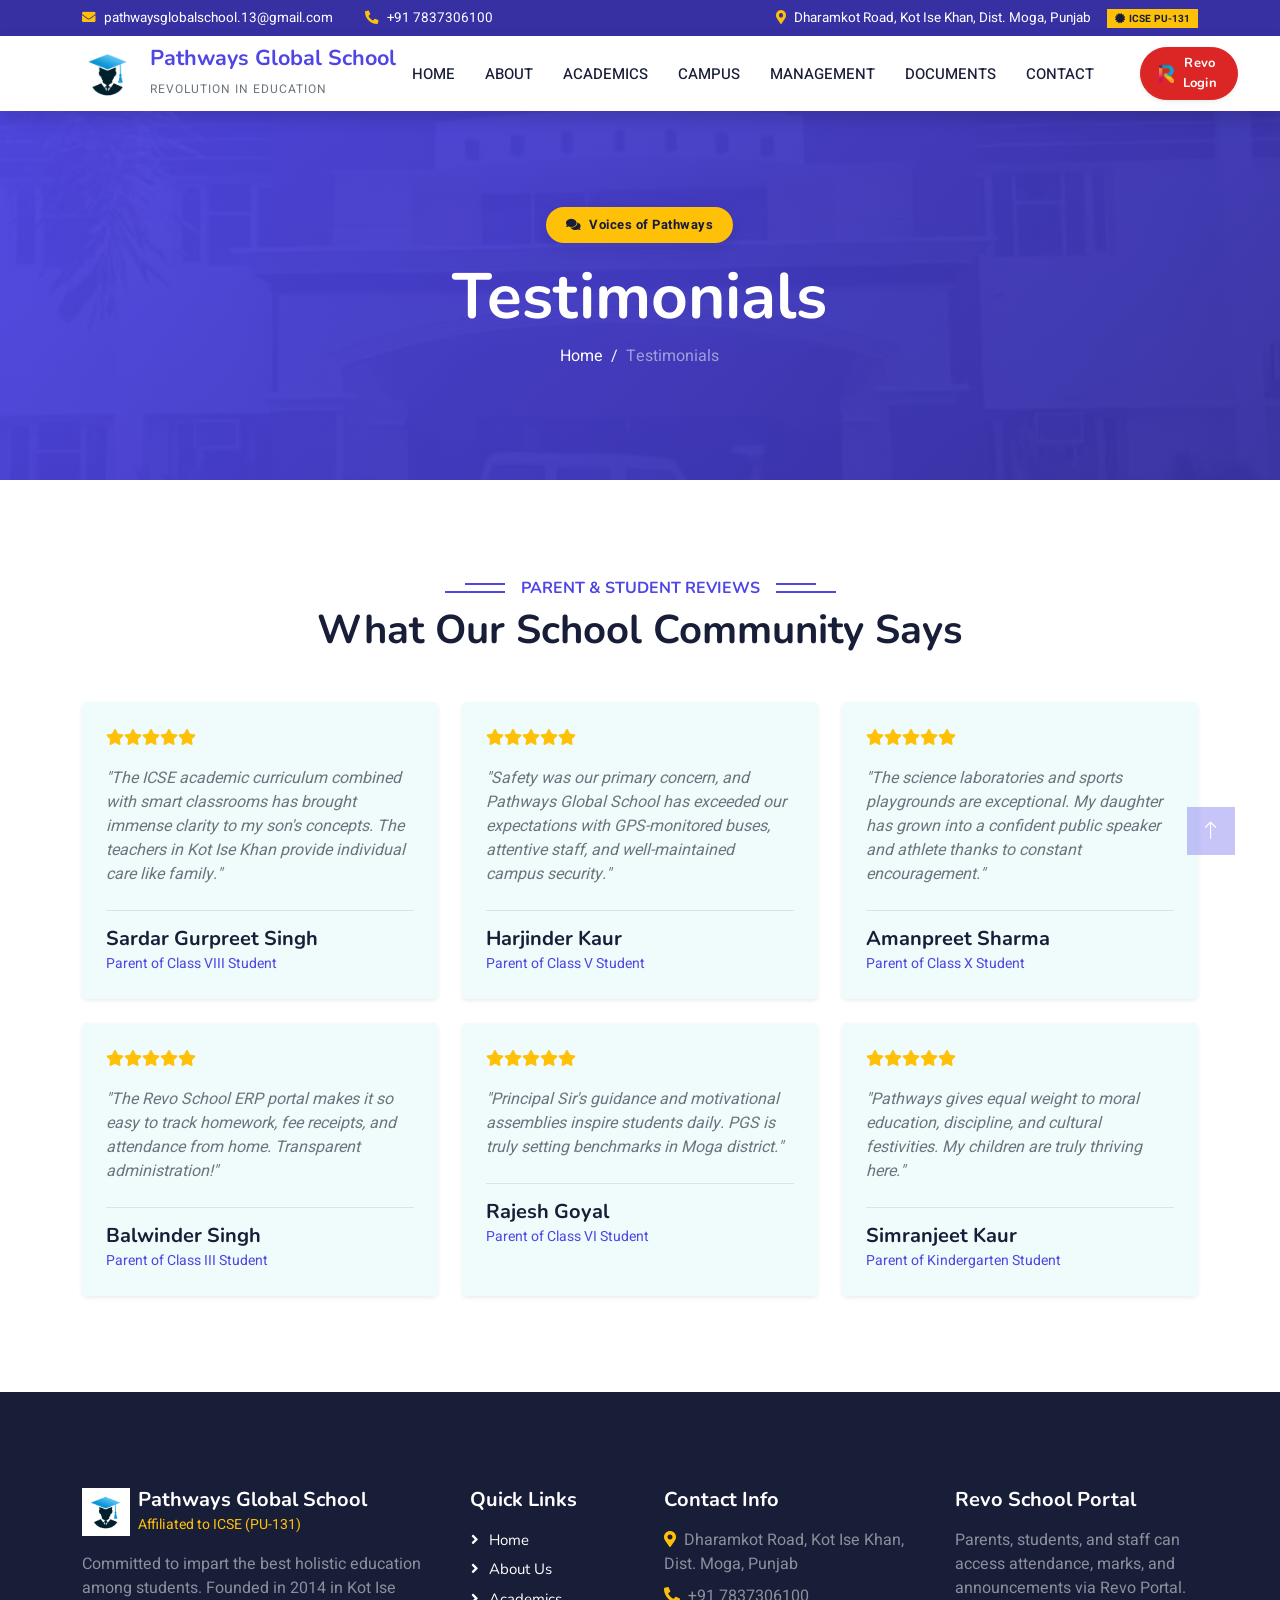
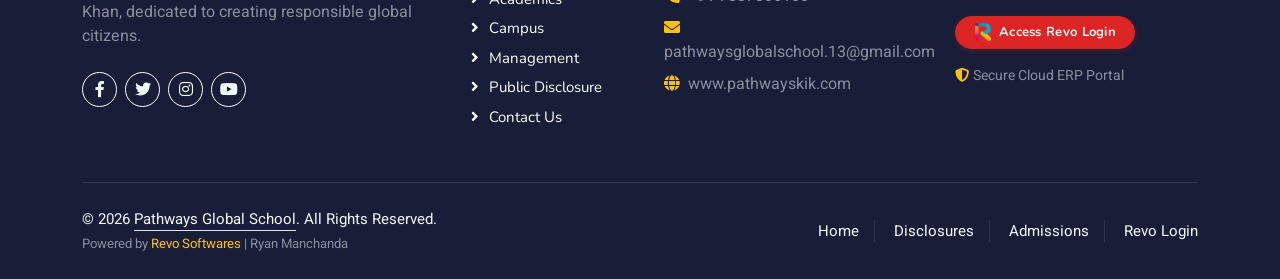
<file: testimonial.html>
<!DOCTYPE html>
<html lang="en">

<head>
    <meta charset="utf-8">
    <title>Testimonials - Pathways Global School Kot Ise Khan</title>
    <meta content="width=device-width, initial-scale=1.0" name="viewport">
    <meta content="Pathways Global School Reviews, Parent Testimonials, Student feedback, Kot Ise Khan School Experience" name="keywords">
    <meta content="Read authentic parent and student testimonials for Pathways Global School Kot Ise Khan. Affiliated to ICSE PU-131." name="description">

    <!-- Favicon -->
    <link href="img/favicon.ico" rel="icon">

    <!-- Google Web Fonts -->
    <link rel="preconnect" href="https://fonts.googleapis.com">
    <link rel="preconnect" href="https://fonts.gstatic.com" crossorigin>
    <link href="https://fonts.googleapis.com/css2?family=Heebo:wght@400;500;600&family=Nunito:wght@600;700;800&family=Inter:wght@400;500;600;700&display=swap" rel="stylesheet">

    <!-- Icon Font Stylesheet -->
    <link href="https://cdnjs.cloudflare.com/ajax/libs/font-awesome/5.10.0/css/all.min.css" rel="stylesheet">
    <link href="https://cdn.jsdelivr.net/npm/bootstrap-icons@1.4.1/font/bootstrap-icons.css" rel="stylesheet">

    <!-- Libraries Stylesheet -->
    <link href="lib/animate/animate.min.css" rel="stylesheet">
    <link href="lib/owlcarousel/assets/owl.carousel.min.css" rel="stylesheet">

    <!-- Customized Bootstrap Stylesheet -->
    <link href="css/bootstrap.min.css" rel="stylesheet">

    <!-- Template Stylesheet -->
    <link href="css/style.css" rel="stylesheet">
</head>

<body>
    <!-- Spinner Start -->
    <div id="spinner" class="show bg-white position-fixed translate-middle w-100 vh-100 top-50 start-50 d-flex align-items-center justify-content-center">
        <div class="spinner-border text-primary" style="width: 3rem; height: 3rem;" role="status">
            <span class="sr-only">Loading...</span>
        </div>
    </div>
    <!-- Spinner End -->


    <!-- Top Bar Start -->
    <div class="top-bar">
        <div class="container d-flex flex-column flex-md-row justify-content-between align-items-center">
            <div class="d-flex align-items-center gap-3 mb-2 mb-md-0">
                <span class="me-3"><i class="fa fa-envelope me-2 text-warning"></i><a href="mailto:pathwaysglobalschool.13@gmail.com">pathwaysglobalschool.13@gmail.com</a></span>
                <span><i class="fa fa-phone-alt me-2 text-warning"></i><a href="tel:7837306100">+91 7837306100</a></span>
            </div>
            <div class="d-flex align-items-center">
                <span class="me-3 d-none d-lg-inline"><i class="fa fa-map-marker-alt me-2 text-warning"></i>Dharamkot Road, Kot Ise Khan, Dist. Moga, Punjab</span>
                <span class="badge bg-warning text-dark fw-bold px-2 py-1"><i class="fa fa-certificate me-1"></i>ICSE PU-131</span>
            </div>
        </div>
    </div>
    <!-- Top Bar End -->


    <!-- Navbar Start -->
    <nav class="navbar navbar-expand-lg bg-white navbar-light shadow sticky-top p-0">
        <div class="container">
            <a href="index.html" class="navbar-brand d-flex align-items-center py-2 px-0">
                <img src="img/logo-sq.png" alt="Pathways Global School Logo" style="height: 52px; width: auto;" class="me-3">
                <div>
                    <h3 class="m-0 text-primary fw-bold" style="font-size: 1.35rem; line-height: 1.2;">Pathways Global School</h3>
                    <small class="text-muted fw-semibold text-uppercase" style="font-size: 0.75rem; letter-spacing: 1px;">Revolution in Education</small>
                </div>
            </a>
            <button type="button" class="navbar-toggler me-2" data-bs-toggle="collapse" data-bs-target="#navbarCollapse">
                <span class="navbar-toggler-icon"></span>
            </button>
            <div class="collapse navbar-collapse" id="navbarCollapse">
                <div class="navbar-nav ms-auto p-4 p-lg-0 align-items-lg-center">
                    <a href="index.html" class="nav-item nav-link">Home</a>
                    <a href="about.html" class="nav-item nav-link">About</a>
                    <a href="courses.html" class="nav-item nav-link">Academics</a>
                    <a href="index.html#campus" class="nav-item nav-link">Campus</a>
                    <a href="team.html" class="nav-item nav-link">Management</a>
                    <a href="index.html#documents" class="nav-item nav-link">Documents</a>
                    <a href="contact.html" class="nav-item nav-link">Contact</a>
                    <div class="d-lg-none mt-3 mb-2 text-center">
                        <a href="https://pathwayskik.com/login" target="_blank" rel="noopener noreferrer" class="btn btn-revo shadow-sm">
                            <img src="img/revo-icon.png" alt="Revo" class="revo-icon">Revo Login
                        </a>
                    </div>
                </div>
                <div class="d-none d-lg-block ms-3">
                    <a href="https://pathwayskik.com/login" target="_blank" rel="noopener noreferrer" class="btn btn-revo shadow-sm">
                        <img src="img/revo-icon.png" alt="Revo" class="revo-icon">Revo Login
                    </a>
                </div>
            </div>
        </div>
    </nav>
    <!-- Navbar End -->


    <!-- Header Start -->
    <div class="container-fluid bg-primary py-5 mb-5 page-header" style="background: linear-gradient(135deg, rgba(79, 70, 229, 0.95), rgba(55, 48, 163, 0.95)), url('img/main_campus.jpg') center/cover no-repeat;">
        <div class="container py-5">
            <div class="row justify-content-center">
                <div class="col-lg-10 text-center">
                    <div class="affiliation-badge mb-3 bg-warning text-dark">
                        <i class="fa fa-comments me-1"></i> Voices of Pathways
                    </div>
                    <h1 class="display-3 text-white animated slideInDown fw-bold">Testimonials</h1>
                    <nav aria-label="breadcrumb">
                        <ol class="breadcrumb justify-content-center">
                            <li class="breadcrumb-item"><a class="text-white" href="index.html">Home</a></li>
                            <li class="breadcrumb-item text-white-50 active" aria-current="page">Testimonials</li>
                        </ol>
                    </nav>
                </div>
            </div>
        </div>
    </div>
    <!-- Header End -->


    <!-- Testimonial Grid Start -->
    <div class="container-xxl py-5">
        <div class="container">
            <div class="text-center wow fadeInUp" data-wow-delay="0.1s">
                <h6 class="section-title bg-white text-center text-primary px-3">Parent & Student Reviews</h6>
                <h1 class="mb-5">What Our School Community Says</h1>
            </div>
            <div class="row g-4">
                <div class="col-lg-4 col-md-6 wow fadeInUp" data-wow-delay="0.1s">
                    <div class="card border-0 shadow-sm rounded-3 p-4 h-100 bg-light">
                        <div class="text-warning mb-3">
                            <i class="fa fa-star"></i><i class="fa fa-star"></i><i class="fa fa-star"></i><i class="fa fa-star"></i><i class="fa fa-star"></i>
                        </div>
                        <p class="text-muted fst-italic mb-4">"The ICSE academic curriculum combined with smart classrooms has brought immense clarity to my son's concepts. The teachers in Kot Ise Khan provide individual care like family."</p>
                        <div class="border-top pt-3">
                            <h5 class="fw-bold mb-0">Sardar Gurpreet Singh</h5>
                            <small class="text-primary">Parent of Class VIII Student</small>
                        </div>
                    </div>
                </div>
                <div class="col-lg-4 col-md-6 wow fadeInUp" data-wow-delay="0.2s">
                    <div class="card border-0 shadow-sm rounded-3 p-4 h-100 bg-light">
                        <div class="text-warning mb-3">
                            <i class="fa fa-star"></i><i class="fa fa-star"></i><i class="fa fa-star"></i><i class="fa fa-star"></i><i class="fa fa-star"></i>
                        </div>
                        <p class="text-muted fst-italic mb-4">"Safety was our primary concern, and Pathways Global School has exceeded our expectations with GPS-monitored buses, attentive staff, and well-maintained campus security."</p>
                        <div class="border-top pt-3">
                            <h5 class="fw-bold mb-0">Harjinder Kaur</h5>
                            <small class="text-primary">Parent of Class V Student</small>
                        </div>
                    </div>
                </div>
                <div class="col-lg-4 col-md-6 wow fadeInUp" data-wow-delay="0.3s">
                    <div class="card border-0 shadow-sm rounded-3 p-4 h-100 bg-light">
                        <div class="text-warning mb-3">
                            <i class="fa fa-star"></i><i class="fa fa-star"></i><i class="fa fa-star"></i><i class="fa fa-star"></i><i class="fa fa-star"></i>
                        </div>
                        <p class="text-muted fst-italic mb-4">"The science laboratories and sports playgrounds are exceptional. My daughter has grown into a confident public speaker and athlete thanks to constant encouragement."</p>
                        <div class="border-top pt-3">
                            <h5 class="fw-bold mb-0">Amanpreet Sharma</h5>
                            <small class="text-primary">Parent of Class X Student</small>
                        </div>
                    </div>
                </div>
                <div class="col-lg-4 col-md-6 wow fadeInUp" data-wow-delay="0.4s">
                    <div class="card border-0 shadow-sm rounded-3 p-4 h-100 bg-light">
                        <div class="text-warning mb-3">
                            <i class="fa fa-star"></i><i class="fa fa-star"></i><i class="fa fa-star"></i><i class="fa fa-star"></i><i class="fa fa-star"></i>
                        </div>
                        <p class="text-muted fst-italic mb-4">"The Revo School ERP portal makes it so easy to track homework, fee receipts, and attendance from home. Transparent administration!"</p>
                        <div class="border-top pt-3">
                            <h5 class="fw-bold mb-0">Balwinder Singh</h5>
                            <small class="text-primary">Parent of Class III Student</small>
                        </div>
                    </div>
                </div>
                <div class="col-lg-4 col-md-6 wow fadeInUp" data-wow-delay="0.5s">
                    <div class="card border-0 shadow-sm rounded-3 p-4 h-100 bg-light">
                        <div class="text-warning mb-3">
                            <i class="fa fa-star"></i><i class="fa fa-star"></i><i class="fa fa-star"></i><i class="fa fa-star"></i><i class="fa fa-star"></i>
                        </div>
                        <p class="text-muted fst-italic mb-4">"Principal Sir's guidance and motivational assemblies inspire students daily. PGS is truly setting benchmarks in Moga district."</p>
                        <div class="border-top pt-3">
                            <h5 class="fw-bold mb-0">Rajesh Goyal</h5>
                            <small class="text-primary">Parent of Class VI Student</small>
                        </div>
                    </div>
                </div>
                <div class="col-lg-4 col-md-6 wow fadeInUp" data-wow-delay="0.6s">
                    <div class="card border-0 shadow-sm rounded-3 p-4 h-100 bg-light">
                        <div class="text-warning mb-3">
                            <i class="fa fa-star"></i><i class="fa fa-star"></i><i class="fa fa-star"></i><i class="fa fa-star"></i><i class="fa fa-star"></i>
                        </div>
                        <p class="text-muted fst-italic mb-4">"Pathways gives equal weight to moral education, discipline, and cultural festivities. My children are truly thriving here."</p>
                        <div class="border-top pt-3">
                            <h5 class="fw-bold mb-0">Simranjeet Kaur</h5>
                            <small class="text-primary">Parent of Kindergarten Student</small>
                        </div>
                    </div>
                </div>
            </div>
        </div>
    </div>
    <!-- Testimonial Grid End -->


    <!-- Footer Start -->
    <div class="container-fluid bg-dark text-light footer pt-5 mt-5 wow fadeIn" data-wow-delay="0.1s">
        <div class="container py-5">
            <div class="row g-5">
                <div class="col-lg-4 col-md-6">
                    <div class="d-flex align-items-center mb-3">
                        <img src="img/logo-sq.png" alt="Pathways Global School" style="height: 48px;" class="me-2 bg-white rounded p-1">
                        <div>
                            <h5 class="text-white mb-0 fw-bold">Pathways Global School</h5>
                            <small class="text-warning">Affiliated to ICSE (PU-131)</small>
                        </div>
                    </div>
                    <p class="text-white-50">Committed to impart the best holistic education among students. Founded in 2014 in Kot Ise Khan, dedicated to creating responsible global citizens.</p>
                    <div class="d-flex pt-2">
                        <a class="btn btn-outline-light btn-social me-2" href="https://www.facebook.com/revosoftwares" target="_blank"><i class="fab fa-facebook-f"></i></a>
                        <a class="btn btn-outline-light btn-social me-2" href="https://www.twitter.com/revosoftwares" target="_blank"><i class="fab fa-twitter"></i></a>
                        <a class="btn btn-outline-light btn-social me-2" href="https://www.instagram.com/revosoftwares" target="_blank"><i class="fab fa-instagram"></i></a>
                        <a class="btn btn-outline-light btn-social me-2" href="https://www.youtube.com/revosoftwares" target="_blank"><i class="fab fa-youtube"></i></a>
                    </div>
                </div>
                <div class="col-lg-2 col-md-6">
                    <h5 class="text-white mb-3">Quick Links</h5>
                    <a class="btn btn-link" href="index.html">Home</a>
                    <a class="btn btn-link" href="about.html">About Us</a>
                    <a class="btn btn-link" href="courses.html">Academics</a>
                    <a class="btn btn-link" href="index.html#campus">Campus</a>
                    <a class="btn btn-link" href="team.html">Management</a>
                    <a class="btn btn-link" href="index.html#documents">Public Disclosure</a>
                    <a class="btn btn-link" href="contact.html">Contact Us</a>
                </div>
                <div class="col-lg-3 col-md-6">
                    <h5 class="text-white mb-3">Contact Info</h5>
                    <p class="mb-2 text-white-50"><i class="fa fa-map-marker-alt me-2 text-warning"></i>Dharamkot Road, Kot Ise Khan, Dist. Moga, Punjab</p>
                    <p class="mb-2 text-white-50"><i class="fa fa-phone-alt me-2 text-warning"></i>+91 7837306100</p>
                    <p class="mb-2 text-white-50"><i class="fa fa-envelope me-2 text-warning"></i>pathwaysglobalschool.13@gmail.com</p>
                    <p class="mb-0 text-white-50"><i class="fa fa-globe me-2 text-warning"></i>www.pathwayskik.com</p>
                </div>
                <div class="col-lg-3 col-md-6">
                    <h5 class="text-white mb-3">Revo School Portal</h5>
                    <p class="text-white-50">Parents, students, and staff can access attendance, marks, and announcements via Revo Portal.</p>
                    <a href="https://pathwayskik.com/login" target="_blank" class="btn btn-revo mb-3">
                        <img src="img/revo-icon.png" alt="Revo" class="revo-icon">Access Revo Login
                    </a>
                    <small class="text-white-50 d-block"><i class="fa fa-shield-alt me-1 text-warning"></i>Secure Cloud ERP Portal</small>
                </div>
            </div>
        </div>
        <div class="container">
            <div class="copyright">
                <div class="row align-items-center">
                    <div class="col-md-6 text-center text-md-start mb-3 mb-md-0">
                        &copy; <span id="year">2026</span> <a class="border-bottom" href="index.html">Pathways Global School</a>. All Rights Reserved.
                        <div class="text-white-50 small mt-1">
                            Powered by <a class="text-warning text-decoration-none" href="https://www.revoschools.in" target="_blank">Revo Softwares</a> | Ryan Manchanda
                        </div>
                    </div>
                    <div class="col-md-6 text-center text-md-end">
                        <div class="footer-menu">
                            <a href="index.html">Home</a>
                            <a href="index.html#documents">Disclosures</a>
                            <a href="contact.html">Admissions</a>
                            <a href="https://pathwayskik.com/login" target="_blank">Revo Login</a>
                        </div>
                    </div>
                </div>
            </div>
        </div>
    </div>
    <!-- Footer End -->


    <!-- Back to Top -->
    <a href="#" class="btn btn-lg btn-primary btn-lg-square back-to-top"><i class="bi bi-arrow-up"></i></a>


    <!-- JavaScript Libraries -->
    <script src="https://code.jquery.com/jquery-3.4.1.min.js"></script>
    <script src="https://cdn.jsdelivr.net/npm/bootstrap@5.0.0/dist/js/bootstrap.bundle.min.js"></script>
    <script src="lib/wow/wow.min.js"></script>
    <script src="lib/easing/easing.min.js"></script>
    <script src="lib/waypoints/waypoints.min.js"></script>
    <script src="lib/owlcarousel/owl.carousel.min.js"></script>

    <!-- Template Javascript -->
    <script src="js/main.js"></script>
    <script>
        document.getElementById('year').textContent = new Date().getFullYear();
    </script>
</body>

</html>
</file>
<file: css/style.css>
/********** Template CSS **********/
:root {
    --primary: #4f46e5;
    --light: #F0FBFC;
    --dark: #181d38;
}

.fw-medium {
    font-weight: 600 !important;
}

.fw-semi-bold {
    font-weight: 700 !important;
}

.back-to-top {
    position: fixed;
    display: none;
    right: 45px;
    bottom: 45px;
    z-index: 99;
}


/*** Spinner ***/
#spinner {
    opacity: 0;
    visibility: hidden;
    transition: opacity .5s ease-out, visibility 0s linear .5s;
    z-index: 99999;
}

#spinner.show {
    transition: opacity .5s ease-out, visibility 0s linear 0s;
    visibility: visible;
    opacity: 1;
}


/*** Button ***/
.btn {
    font-family: 'Nunito', sans-serif;
    font-weight: 600;
    transition: .5s;
}

.btn.btn-primary,
.btn.btn-secondary {
    color: #FFFFFF;
}

.btn-square {
    width: 38px;
    height: 38px;
}

.btn-sm-square {
    width: 32px;
    height: 32px;
}

.btn-lg-square {
    width: 48px;
    height: 48px;
}

.btn-square,
.btn-sm-square,
.btn-lg-square {
    padding: 0;
    display: flex;
    align-items: center;
    justify-content: center;
    font-weight: normal;
    border-radius: 0px;
}


/*** Navbar ***/
.navbar .dropdown-toggle::after {
    border: none;
    content: "\f107";
    font-family: "Font Awesome 5 Free";
    font-weight: 900;
    vertical-align: middle;
    margin-left: 8px;
}

.navbar-light .navbar-nav .nav-link {
    margin-right: 30px;
    padding: 25px 0;
    color: #FFFFFF;
    font-size: 15px;
    text-transform: uppercase;
    outline: none;
}

.navbar-light .navbar-nav .nav-link:hover,
.navbar-light .navbar-nav .nav-link.active {
    color: var(--primary);
}

@media (max-width: 991.98px) {
    .navbar-light .navbar-nav .nav-link  {
        margin-right: 0;
        padding: 10px 0;
    }

    .navbar-light .navbar-nav {
        border-top: 1px solid #EEEEEE;
    }
}

.navbar-light .navbar-brand {
    height: 75px;
}

.navbar-light .navbar-nav .nav-link {
    color: var(--dark);
    font-weight: 500;
}

.navbar-light.sticky-top {
    top: -100px;
    transition: .5s;
}

@media (min-width: 992px) {
    .navbar .nav-item .dropdown-menu {
        display: block;
        margin-top: 0;
        opacity: 0;
        visibility: hidden;
        transition: .5s;
    }

    .navbar .dropdown-menu.fade-down {
        top: 100%;
        transform: rotateX(-75deg);
        transform-origin: 0% 0%;
    }

    .navbar .nav-item:hover .dropdown-menu {
        top: 100%;
        transform: rotateX(0deg);
        visibility: visible;
        transition: .5s;
        opacity: 1;
    }
}


/*** Header carousel ***/
@media (max-width: 768px) {
    .header-carousel .owl-carousel-item {
        position: relative;
        min-height: 500px;
    }
    
    .header-carousel .owl-carousel-item img {
        position: absolute;
        width: 100%;
        height: 100%;
        object-fit: cover;
    }
}

.header-carousel .owl-nav {
    position: absolute;
    top: 50%;
    right: 8%;
    transform: translateY(-50%);
    display: flex;
    flex-direction: column;
}

.header-carousel .owl-nav .owl-prev,
.header-carousel .owl-nav .owl-next {
    margin: 7px 0;
    width: 48px;
    height: 48px;
    display: flex;
    align-items: center;
    justify-content: center;
    color: #FFFFFF;
    background: rgba(15, 23, 42, 0.4);
    border: 1.5px solid rgba(255, 255, 255, 0.7);
    border-radius: 50% !important;
    font-size: 20px;
    transition: .3s;
    backdrop-filter: blur(4px);
}

.header-carousel .owl-nav .owl-prev:hover,
.header-carousel .owl-nav .owl-next:hover {
    background: var(--primary);
    border-color: var(--primary);
    transform: scale(1.08);
}

.header-carousel .owl-carousel-item .btn {
    border-radius: 50px !important;
    font-weight: 700;
    letter-spacing: 0.3px;
    box-shadow: 0 4px 14px rgba(0, 0, 0, 0.25);
    transition: all 0.3s ease;
}

.header-carousel .owl-carousel-item .btn:hover {
    transform: translateY(-2px);
    box-shadow: 0 6px 18px rgba(0, 0, 0, 0.35);
}

.page-header {
    background: linear-gradient(rgba(24, 29, 56, .7), rgba(24, 29, 56, .7)), url(../img/carousel-1.jpg);
    background-position: center center;
    background-repeat: no-repeat;
    background-size: cover;
}

.page-header-inner {
    background: rgba(15, 23, 43, .7);
}

.breadcrumb-item + .breadcrumb-item::before {
    color: var(--light);
}


/*** Section Title ***/
.section-title {
    position: relative;
    display: inline-block;
    text-transform: uppercase;
}

.section-title::before {
    position: absolute;
    content: "";
    width: calc(100% + 80px);
    height: 2px;
    top: 4px;
    left: -40px;
    background: var(--primary);
    z-index: -1;
}

.section-title::after {
    position: absolute;
    content: "";
    width: calc(100% + 120px);
    height: 2px;
    bottom: 5px;
    left: -60px;
    background: var(--primary);
    z-index: -1;
}

.section-title.text-start::before {
    width: calc(100% + 40px);
    left: 0;
}

.section-title.text-start::after {
    width: calc(100% + 60px);
    left: 0;
}


/*** Service ***/
.service-item {
    background: var(--light);
    color: var(--dark);
    transition: background .5s, color .5s, transform .3s;
    transform: translateY(0);
}

.service-item:hover {
    background: var(--primary);
    color: var(--light) !important;
    transform: translateY(-10px);
}


/*** Categories & Courses ***/
.category img,
.course-item img {
    transition: .5s;
}

.category a:hover img,
.course-item:hover img {
    transform: scale(1.1);
}


/*** Team ***/
.team-item img {
    transition: .5s;
}

.team-item:hover img {
    transform: scale(1.1);
}


/*** Testimonial ***/
.testimonial-carousel::before {
    position: absolute;
    content: "";
    top: 0;
    left: 0;
    height: 100%;
    width: 0;
    background: linear-gradient(to right, rgba(255, 255, 255, 1) 0%, rgba(255, 255, 255, 0) 100%);
    z-index: 1;
}

.testimonial-carousel::after {
    position: absolute;
    content: "";
    top: 0;
    right: 0;
    height: 100%;
    width: 0;
    background: linear-gradient(to left, rgba(255, 255, 255, 1) 0%, rgba(255, 255, 255, 0) 100%);
    z-index: 1;
}

@media (min-width: 768px) {
    .testimonial-carousel::before,
    .testimonial-carousel::after {
        width: 200px;
    }
}

@media (min-width: 992px) {
    .testimonial-carousel::before,
    .testimonial-carousel::after {
        width: 300px;
    }
}

.testimonial-carousel .owl-item .testimonial-text,
.testimonial-carousel .owl-item.center .testimonial-text * {
    transition: .5s;
}

.testimonial-carousel .owl-item.center .testimonial-text {
    background: var(--primary) !important;
}

.testimonial-carousel .owl-item.center .testimonial-text * {
    color: #FFFFFF !important;
}

.testimonial-carousel .owl-dots {
    margin-top: 24px;
    display: flex;
    align-items: flex-end;
    justify-content: center;
}

.testimonial-carousel .owl-dot {
    position: relative;
    display: inline-block;
    margin: 0 5px;
    width: 15px;
    height: 15px;
    border: 1px solid #CCCCCC;
    transition: .5s;
}

.testimonial-carousel .owl-dot.active {
    background: var(--primary);
    border-color: var(--primary);
}


/*** Footer ***/
.footer .btn.btn-social {
    margin-right: 5px;
    width: 35px;
    height: 35px;
    display: flex;
    align-items: center;
    justify-content: center;
    color: var(--light);
    font-weight: normal;
    border: 1px solid #FFFFFF;
    border-radius: 35px;
    transition: .3s;
}

.footer .btn.btn-social:hover {
    color: var(--primary);
}

.footer .btn.btn-link {
    display: block;
    margin-bottom: 5px;
    padding: 0;
    text-align: left;
    color: #FFFFFF;
    font-size: 15px;
    font-weight: normal;
    text-transform: capitalize;
    transition: .3s;
}

.footer .btn.btn-link::before {
    position: relative;
    content: "\f105";
    font-family: "Font Awesome 5 Free";
    font-weight: 900;
    margin-right: 10px;
}

.footer .btn.btn-link:hover {
    letter-spacing: 1px;
    box-shadow: none;
}

.footer .copyright {
    padding: 25px 0;
    font-size: 15px;
    border-top: 1px solid rgba(256, 256, 256, .1);
}

.footer .copyright a {
    color: var(--light);
}

.footer .footer-menu a {
    margin-right: 15px;
    padding-right: 15px;
    border-right: 1px solid rgba(255, 255, 255, .1);
}

.footer .footer-menu a:last-child {
    margin-right: 0;
    padding-right: 0;
    border-right: none;
}


/*** Pathways Global School Custom Styles ***/
.top-bar {
    background: #3730a3;
    color: #ffffff;
    font-size: 13.5px;
    padding: 8px 0;
}

.top-bar a {
    color: #ffffff;
    text-decoration: none;
    transition: 0.2s;
}

.top-bar a:hover {
    color: #fbbf24;
}

.btn-revo,
.navbar-light a.btn-revo {
    height: auto !important;
    background-color: #dc2626 !important;
    border: 1px solid #dc2626 !important;
    color: #ffffff !important;
    font-size: 13px !important;
    font-weight: 700 !important;
    letter-spacing: 0.3px;
    border-radius: 50px !important;
    padding: 6px 18px !important;
    line-height: 1.5 !important;
    display: inline-flex !important;
    align-items: center !important;
    justify-content: center !important;
    transition: all 0.25s ease;
    box-shadow: 0 2px 6px rgba(220, 38, 38, 0.25);
}

.btn-revo:hover,
.navbar-light a.btn-revo:hover {
    background-color: #b91c1c !important;
    border-color: #b91c1c !important;
    color: #ffffff !important;
    transform: translateY(-1px);
    box-shadow: 0 4px 10px rgba(220, 38, 38, 0.35);
}

.btn-revo i {
    font-size: 11.5px;
}

.btn-revo .revo-icon {
    width: 18px;
    height: 18px;
    background: transparent !important;
    border: none !important;
    border-radius: 0 !important;
    padding: 0 !important;
    box-shadow: none !important;
    object-fit: contain;
    display: inline-block;
    vertical-align: middle;
    margin-right: 7px;
    transition: transform 0.2s ease;
}

.btn-revo:hover .revo-icon {
    transform: scale(1.15) rotate(-4deg);
}

.affiliation-badge {
    display: inline-block;
    background: #ffffff;
    color: #4338ca;
    font-weight: 700;
    font-size: 13px;
    padding: 8px 20px;
    border-radius: 50px;
    box-shadow: 0 4px 15px rgba(0,0,0,0.1);
    letter-spacing: 0.5px;
}

.campus-item {
    position: relative;
    border-radius: 12px;
    overflow: hidden;
    box-shadow: 0 6px 20px rgba(0,0,0,0.08);
    transition: all 0.35s ease;
}

.campus-item:hover {
    transform: translateY(-6px);
    box-shadow: 0 12px 30px rgba(0,0,0,0.18);
}

.campus-item img {
    width: 100%;
    height: 250px;
    object-fit: cover;
    transition: transform 0.5s ease;
}

.campus-item:hover img {
    transform: scale(1.08);
}

.campus-overlay {
    position: absolute;
    inset: 0;
    background: linear-gradient(to top, rgba(15, 23, 42, 0.85) 0%, rgba(15, 23, 42, 0.2) 60%, transparent 100%);
    display: flex;
    flex-direction: column;
    justify-content: flex-end;
    padding: 20px;
    color: #ffffff;
}

.campus-overlay h5 {
    color: #ffffff;
    margin-bottom: 4px;
    font-size: 1.1rem;
    font-weight: 700;
}

.campus-overlay p {
    color: #e2e8f0;
    font-size: 0.85rem;
    margin-bottom: 0;
}

.doc-card {
    background: #ffffff;
    border-radius: 12px;
    padding: 25px;
    box-shadow: 0 6px 20px rgba(0,0,0,0.06);
    transition: all 0.3s ease;
    border-left: 5px solid #4f46e5;
}

.doc-card:hover {
    transform: translateY(-4px);
    box-shadow: 0 12px 25px rgba(0,0,0,0.12);
}

.doc-card.border-green {
    border-left-color: #10b981;
}

.doc-card.border-blue {
    border-left-color: #3b82f6;
}

.doc-card.border-purple {
    border-left-color: #8b5cf6;
}

.mgmt-card {
    background: #ffffff;
    border-radius: 16px;
    padding: 35px 25px;
    box-shadow: 0 8px 25px rgba(0,0,0,0.06);
    transition: all 0.3s ease;
    height: 100%;
}

.mgmt-card:hover {
    transform: translateY(-6px);
    box-shadow: 0 15px 35px rgba(0,0,0,0.12);
}

.mgmt-avatar {
    width: 130px;
    height: 130px;
    border-radius: 50%;
    object-fit: cover;
    object-position: top;
    margin: 0 auto 20px;
    border: 4px solid #e0e7ff;
    box-shadow: 0 6px 18px rgba(79, 70, 229, 0.15);
}

.principal-card {
    background: #ffffff;
    border-radius: 16px;
    box-shadow: 0 10px 30px rgba(0,0,0,0.07);
    padding: 40px;
}

.principal-img {
    border-radius: 16px;
    width: 100%;
    max-width: 320px;
    height: 380px;
    object-fit: cover;
    object-position: top;
    box-shadow: 0 10px 25px rgba(0,0,0,0.15);
    border: 4px solid #ffffff;
}

.quote-box {
    background: #eef2ff;
    border-left: 4px solid #4f46e5;
    padding: 20px;
    border-radius: 0 12px 12px 0;
    font-style: italic;
    color: #3730a3;
}

.stat-box {
    background: #ffffff;
    border-radius: 12px;
    padding: 25px 20px;
    box-shadow: 0 5px 20px rgba(0,0,0,0.05);
    text-align: center;
    border-bottom: 3px solid #4f46e5;
    transition: transform 0.3s ease;
}

.stat-box:hover {
    transform: translateY(-4px);
}
</file>
